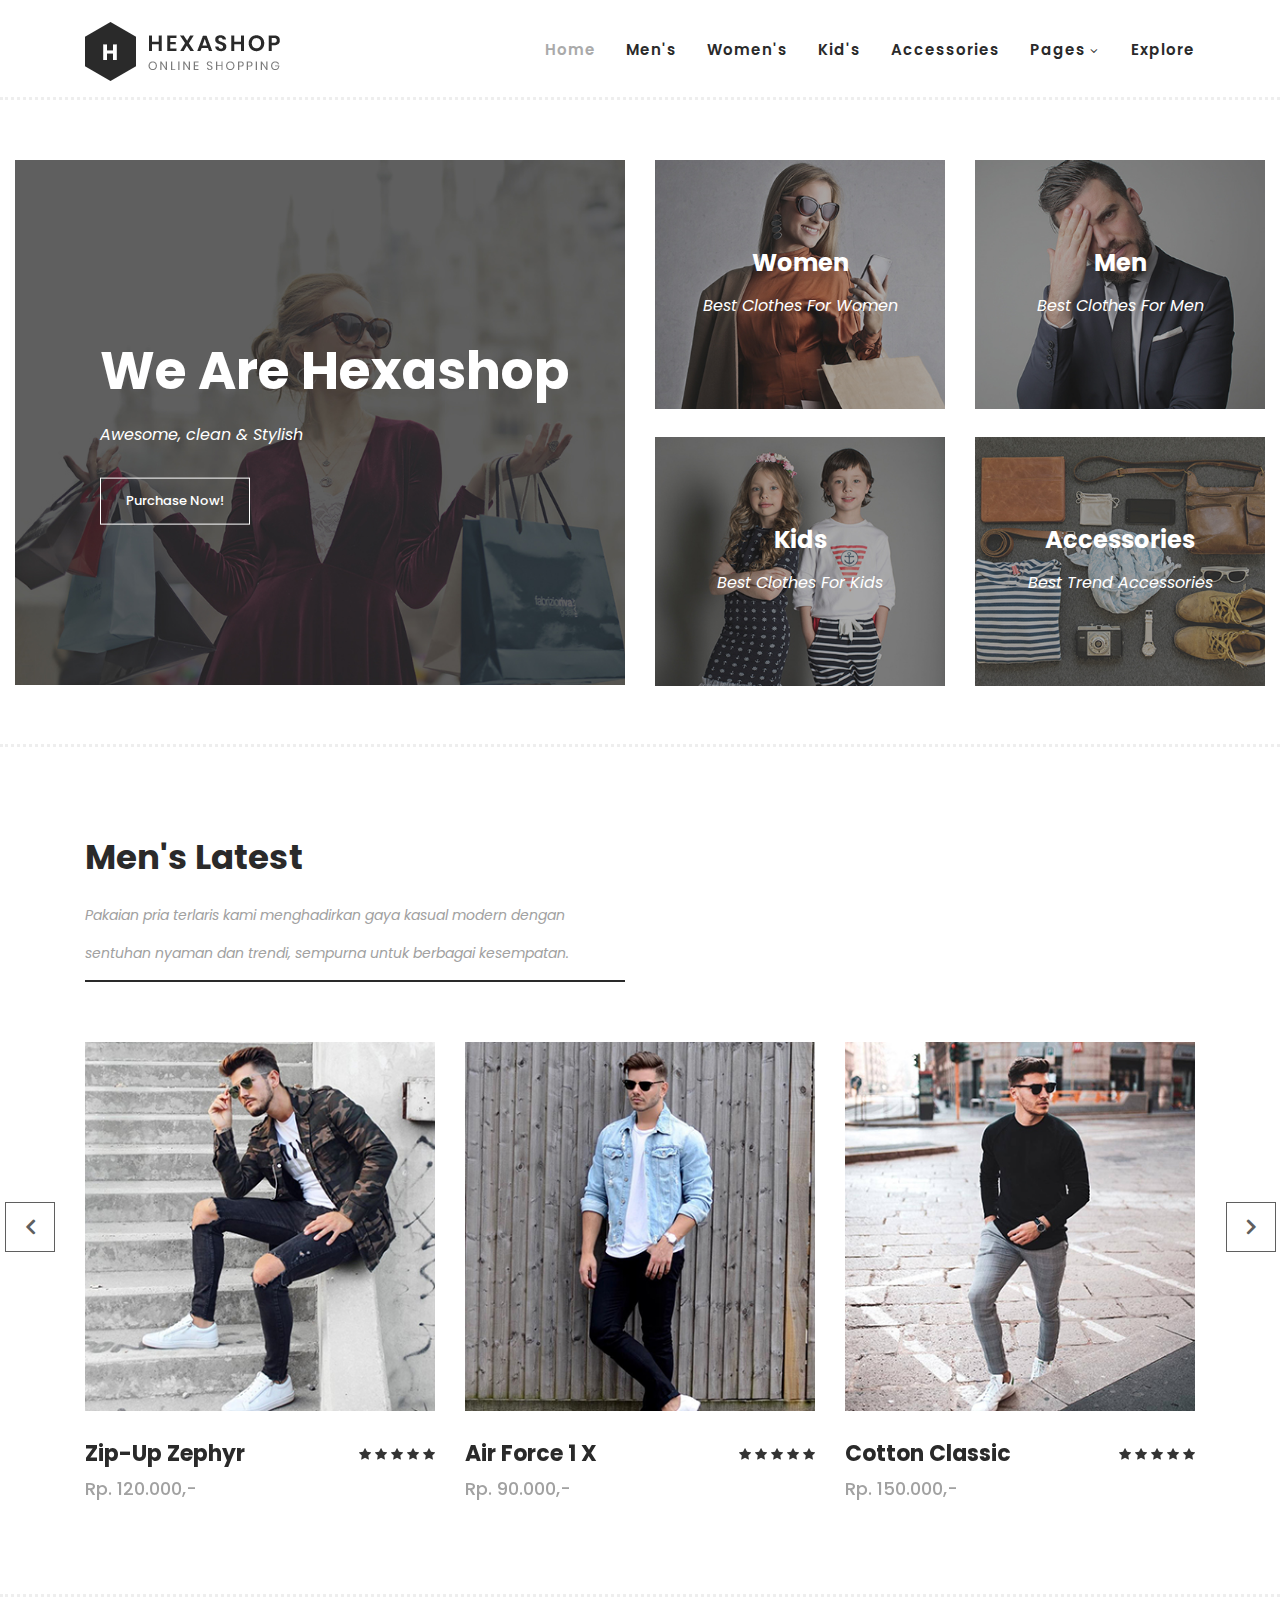
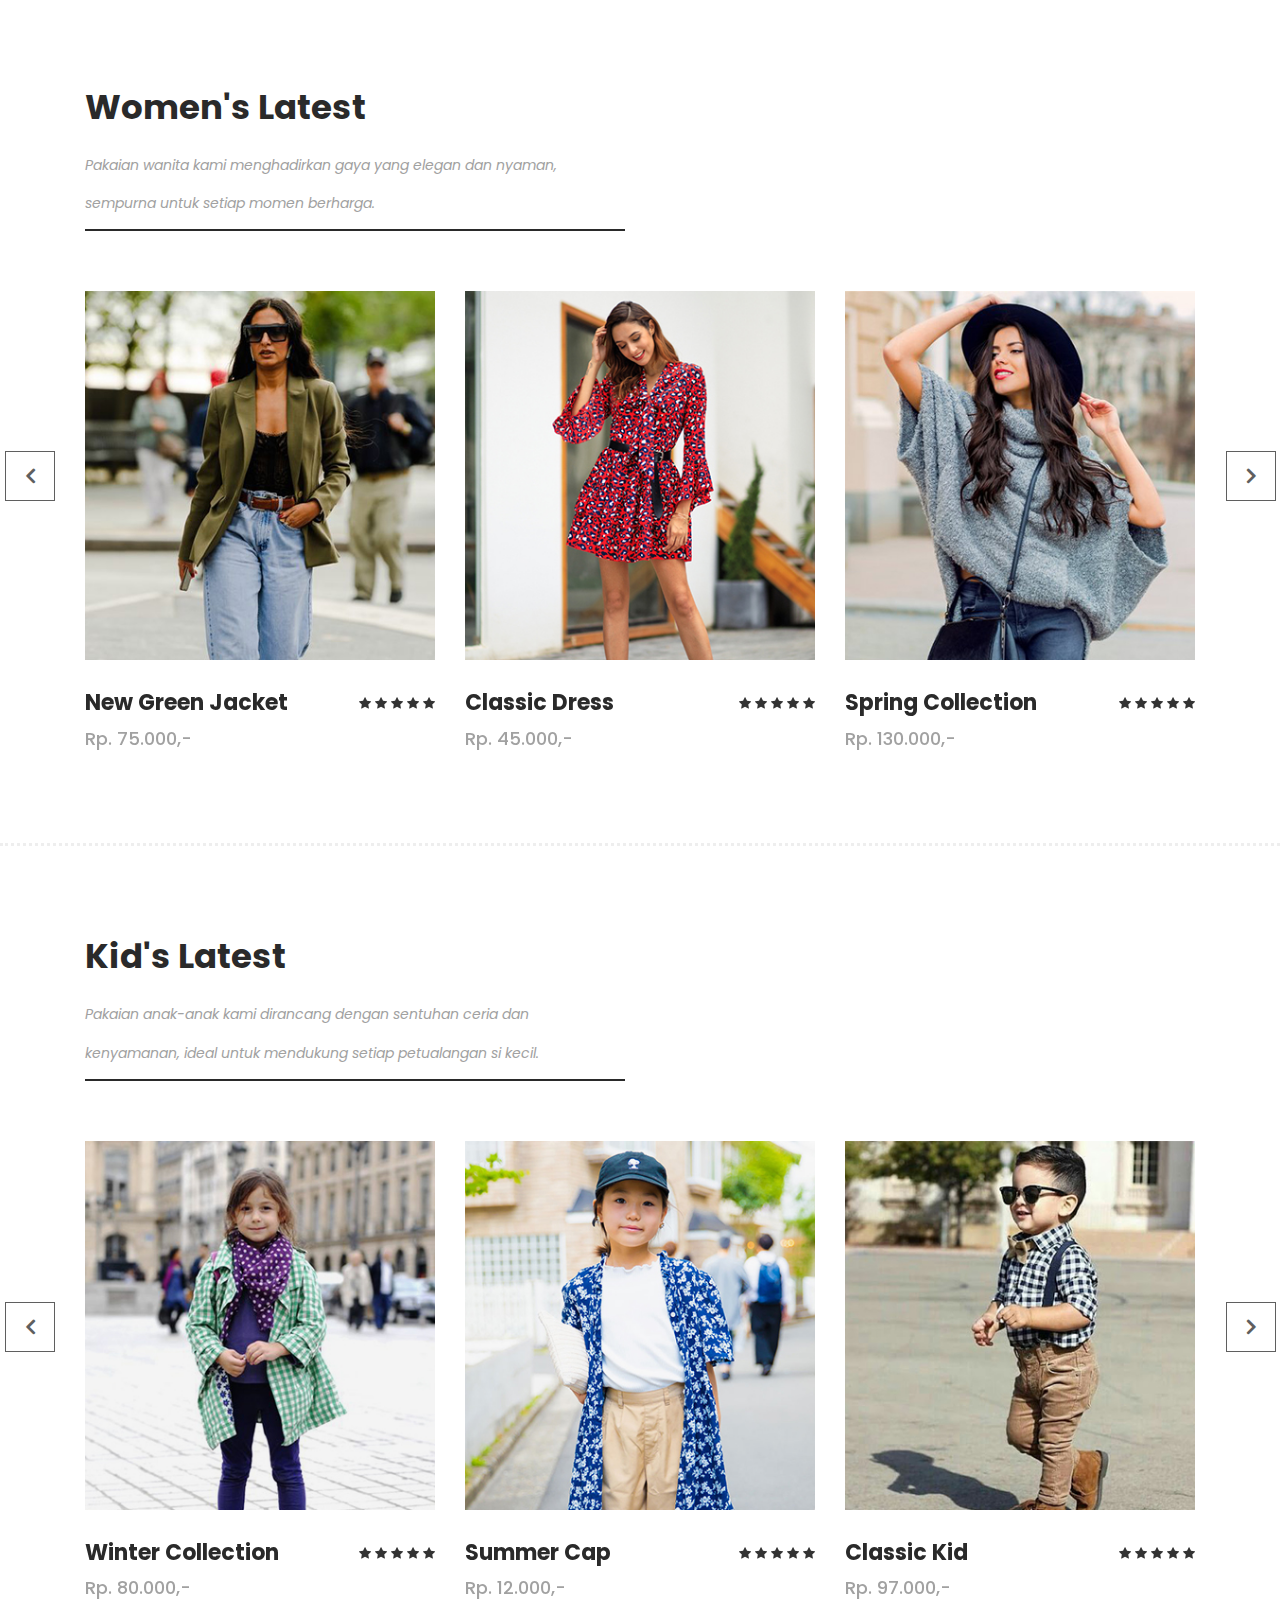
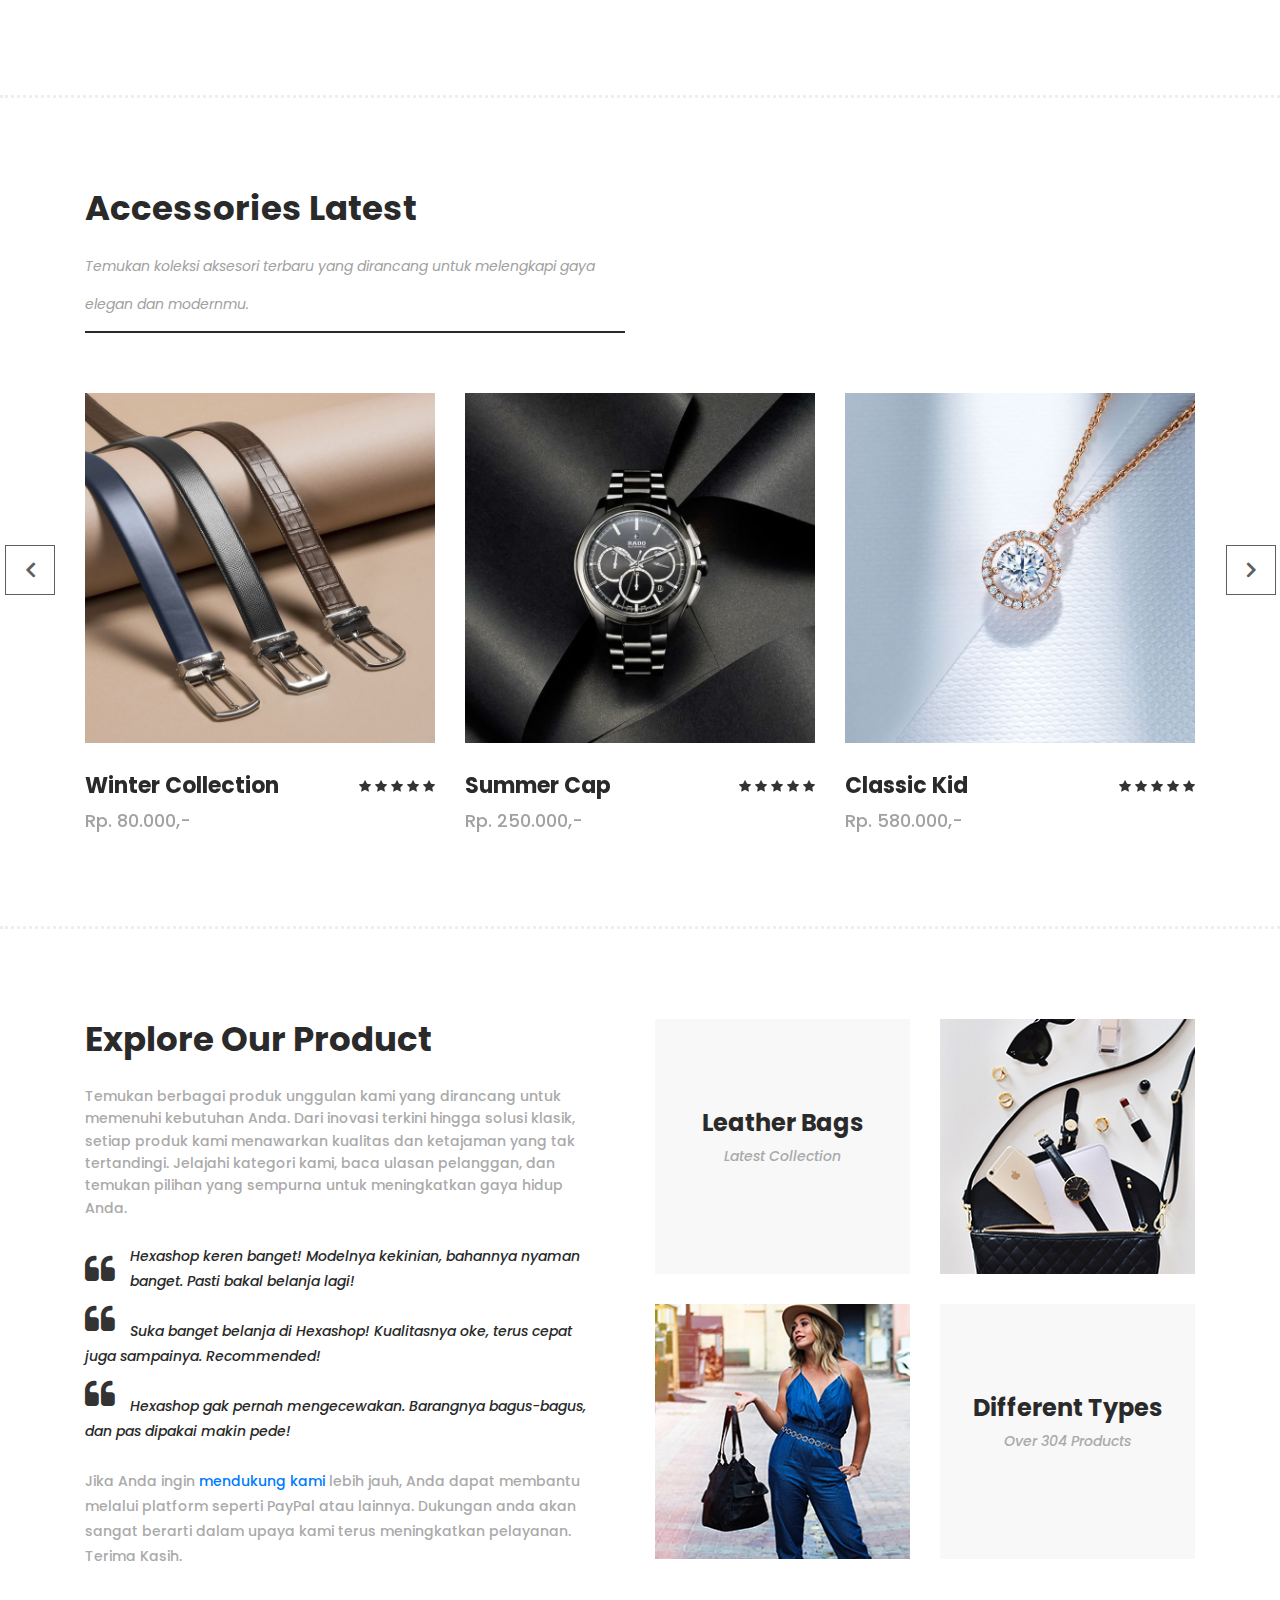
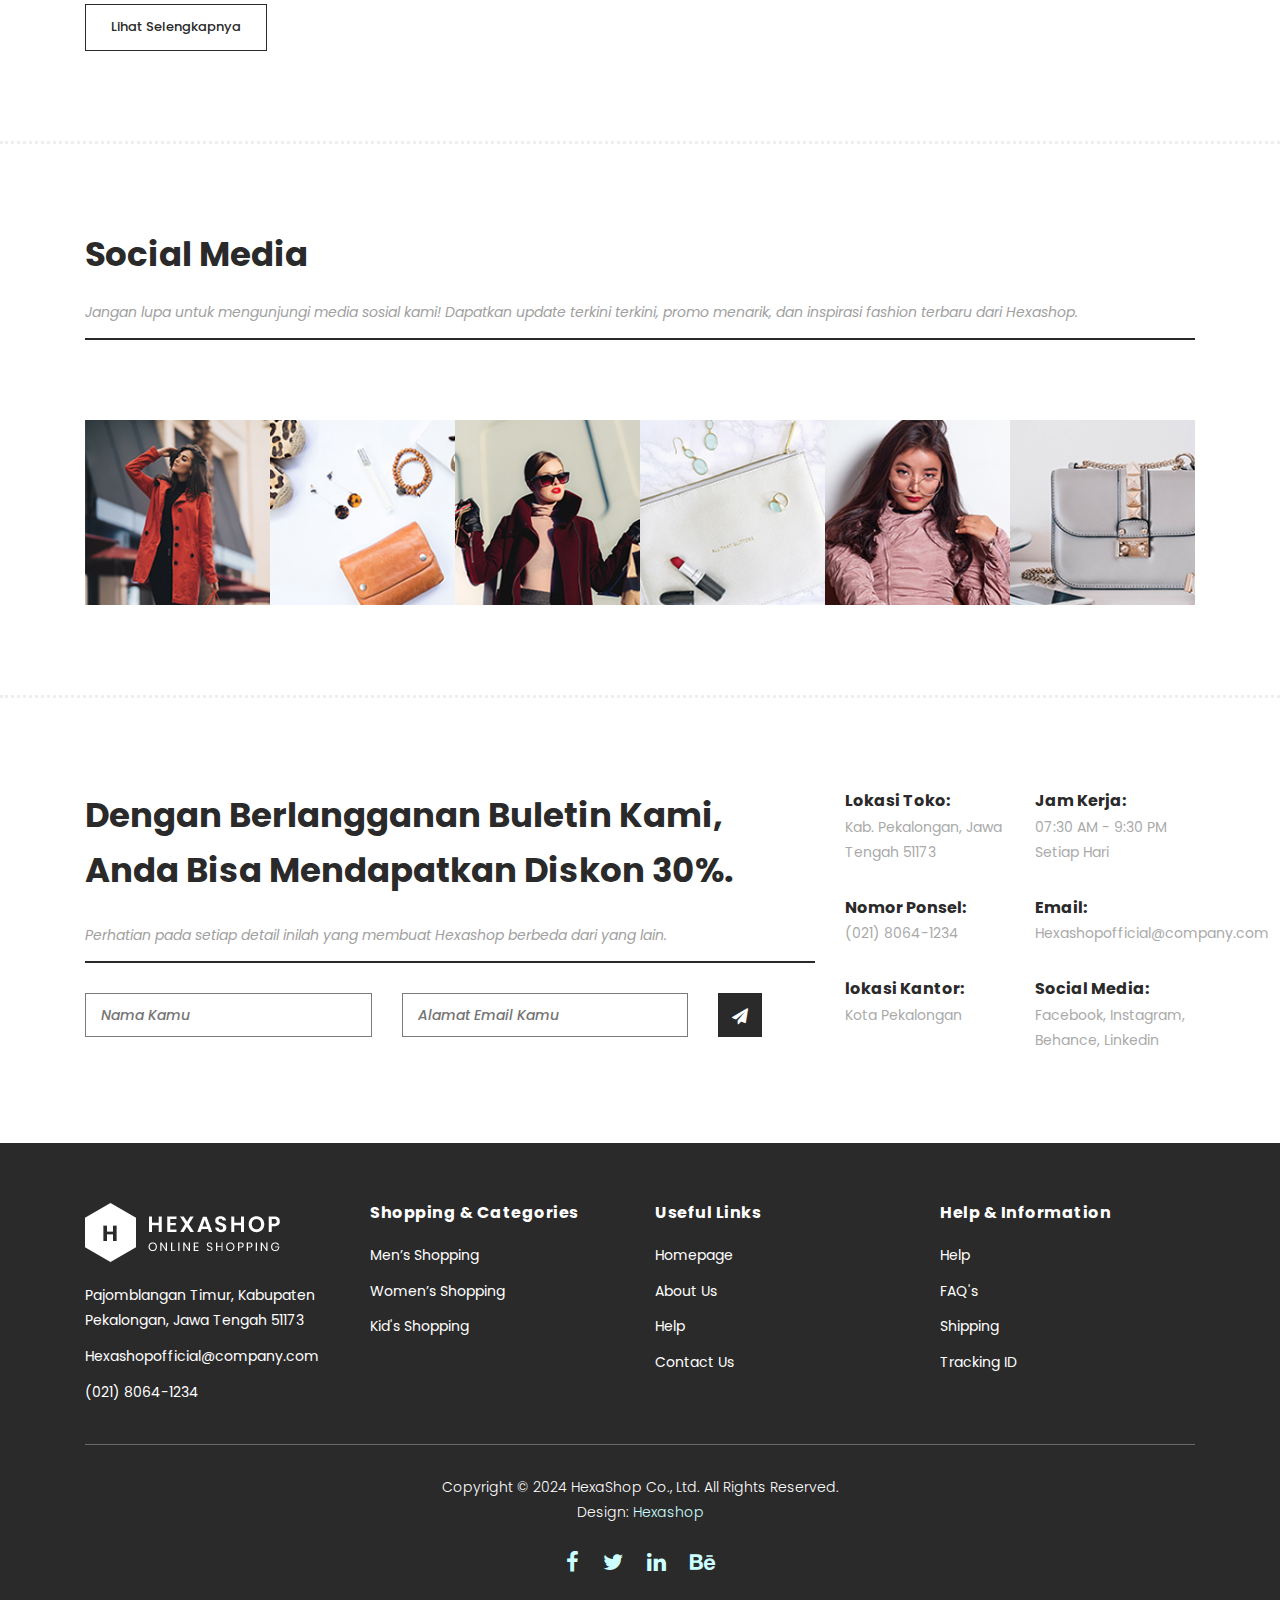
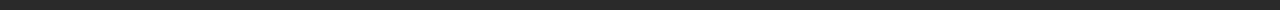
<file: Hexashop/index.html>
<!DOCTYPE html>
<html lang="en">

  <head>

    <meta charset="utf-8">
    <meta name="viewport" content="width=device-width, initial-scale=1, shrink-to-fit=no">
    <meta name="description" content="">
    <meta name="author" content="">
    <link href="https://fonts.googleapis.com/css?family=Poppins:100,200,300,400,500,600,700,800,900&display=swap" rel="stylesheet">

    <title>Hexashop | Product of Clothes and Fashion</title>


    <link rel="stylesheet" type="text/css" href="assets/css/bootstrap.min.css">

    <link rel="stylesheet" type="text/css" href="assets/css/font-awesome.css">

    <link rel="stylesheet" href="assets/css/Hexashop.css">

    <link rel="stylesheet" href="assets/css/owl-carousel.css">

    <link rel="stylesheet" href="assets/css/lightbox.css">
    </head>
    
    <body>
    
    <div id="preloader">
        <div class="jumper">
            <div></div>
            <div></div>
            <div></div>
        </div>
    </div>  
    <header class="header-area header-sticky">
        <div class="container">
            <div class="row">
                <div class="col-12">
                    <nav class="main-nav">
                        <a href="index.html" class="logo">
                            <img src="assets/images/logo.png">
                        </a>
                        <ul class="nav">
                            <li class="scroll-to-section"><a href="#top" class="active">Home</a></li>
                            <li class="scroll-to-section"><a href="#men">Men's</a></li>
                            <li class="scroll-to-section"><a href="#women">Women's</a></li>
                            <li class="scroll-to-section"><a href="#kids">Kid's</a></li>
                            <li class="scroll-to-section"><a href="#accessories">Accessories</a></li>
                            <li class="submenu">
                                <a href="javascript:;">Pages</a>
                                <ul>
                                    <li><a href="about.html">About Us</a></li>
                                    <li><a href="products.html">Products</a></li>
                                    <li><a href="single-product.html">Single Product</a></li>
                                    <li><a href="contact.html">Contact Us</a></li>
                                </ul>
                            </li>
                            <li class="scroll-to-section"><a href="#explore">Explore</a></li>
                        </ul>        
                        <a class='menu-trigger'>
                            <span>Menu</span>
                        </a>
                    </nav>
                </div>
            </div>
        </div>
    </header>
    <div class="main-banner" id="top">
        <div class="container-fluid">
            <div class="row">
                <div class="col-lg-6">
                    <div class="left-content">
                        <div class="thumb">
                            <div class="inner-content">
                                <h4>We Are Hexashop</h4>
                                <span>Awesome, clean &amp; Stylish</span>
                                <div class="main-border-button">
                                    <a href="#">Purchase Now!</a>
                                </div>
                            </div>
                            <img src="assets/images/left-banner-image.jpg" alt="">
                        </div>
                    </div>
                </div>
                <div class="col-lg-6">
                    <div class="right-content">
                        <div class="row">
                            <div class="col-lg-6">
                                <div class="right-first-image">
                                    <div class="thumb">
                                        <div class="inner-content">
                                            <h4>Women</h4>
                                            <span>Best Clothes For Women</span>
                                        </div>
                                        <div class="hover-content">
                                            <div class="inner">
                                                <h4>Women</h4>
                                                <p>Elegan dan nyaman, pakaian wanita kami dirancang untuk memberikan kesan anggun dan penuh percaya diri.</p>
                                                <div class="main-border-button">
                                                    <a href="#women">Lihat Selengkapnya</a>
                                                </div>
                                            </div>
                                        </div>
                                        <img src="assets/images/baner-right-image-01.jpg">
                                    </div>
                                </div>
                            </div>
                            <div class="col-lg-6">
                                <div class="right-first-image">
                                    <div class="thumb">
                                        <div class="inner-content">
                                            <h4>Men</h4>
                                            <span>Best Clothes For Men</span>
                                        </div>
                                        <div class="hover-content">
                                            <div class="inner">
                                                <h4>Men</h4>
                                                <p>Pakaian pria kami menghadirkan kesan maskulin dan stylish, dirancang untuk kenyamanan dan daya tahan tanpa kompromi pada gaya.</p>
                                                <div class="main-border-button">
                                                    <a href="#men">Lihat Selengkapnya</a>
                                                </div>
                                            </div>
                                        </div>
                                        <img src="assets/images/baner-right-image-02.jpg">
                                    </div>
                                </div>
                            </div>
                            <div class="col-lg-6">
                                <div class="right-first-image">
                                    <div class="thumb">
                                        <div class="inner-content">
                                            <h4>Kids</h4>
                                            <span>Best Clothes For Kids</span>
                                        </div>
                                        <div class="hover-content">
                                            <div class="inner">
                                                <h4>Kids</h4>
                                                <p>Berikan kenyamanan dan keceriaan untuk si kecil dengan pakaian anak-anak yang penuh warna dan gaya.</p>
                                                <div class="main-border-button">
                                                    <a href="#kids">Lihat Selengkapnya</a>
                                                </div>
                                            </div>
                                        </div>
                                        <img src="assets/images/baner-right-image-03.jpg">
                                    </div>
                                </div>
                            </div>
                            <div class="col-lg-6">
                                <div class="right-first-image">
                                    <div class="thumb">
                                        <div class="inner-content">
                                            <h4>Accessories</h4>
                                            <span>Best Trend Accessories</span>
                                        </div>
                                        <div class="hover-content">
                                            <div class="inner">
                                                <h4>Accessories</h4>
                                                <p>Aksesoris kami menambah sentuhan akhir yang sempurna untuk setiap penampilan.</p>
                                                <div class="main-border-button">
                                                    <a href="#">Lihat Selengkapnya</a>
                                                </div>
                                            </div>
                                        </div>
                                        <img src="assets/images/baner-right-image-04.jpg">
                                    </div>
                                </div>
                            </div>
                        </div>
                    </div>
                </div>
            </div>
        </div>
    </div>
    <section class="section" id="men">
        <div class="container">
            <div class="row">
                <div class="col-lg-6">
                    <div class="section-heading">
                        <h2>Men's Latest</h2>
                        <span>Pakaian pria terlaris kami menghadirkan gaya kasual modern dengan sentuhan nyaman dan trendi, sempurna untuk berbagai kesempatan.</span>
                    </div>
                </div>
            </div>
        </div>
        <div class="container">
            <div class="row">
                <div class="col-lg-12">
                    <div class="men-item-carousel">
                        <div class="owl-men-item owl-carousel">
                            <div class="item">
                                <div class="thumb">
                                    <div class="hover-content">
                                        <ul>
                                            <li><a href="single-product.html"><i class="fa fa-eye"></i></a></li>
                                            <li><a href="single-product.html"><i class="fa fa-star"></i></a></li>
                                            <li><a href="single-product.html"><i class="fa fa-shopping-cart"></i></a></li>
                                        </ul>
                                    </div>
                                    <img src="assets/images/men-01.jpg" alt="">
                                </div>
                                <div class="down-content">
                                    <h4>Zip-Up Zephyr</h4>
                                    <span>Rp. 120.000,-</span>
                                    <ul class="stars">
                                        <li><i class="fa fa-star"></i></li>
                                        <li><i class="fa fa-star"></i></li>
                                        <li><i class="fa fa-star"></i></li>
                                        <li><i class="fa fa-star"></i></li>
                                        <li><i class="fa fa-star"></i></li>
                                    </ul>
                                </div>
                            </div>
                            <div class="item">
                                <div class="thumb">
                                    <div class="hover-content">
                                        <ul>
                                            <li><a href="single-product.html"><i class="fa fa-eye"></i></a></li>
                                            <li><a href="single-product.html"><i class="fa fa-star"></i></a></li>
                                            <li><a href="single-product.html"><i class="fa fa-shopping-cart"></i></a></li>
                                        </ul>
                                    </div>
                                    <img src="assets/images/men-02.jpg" alt="">
                                </div>
                                <div class="down-content">
                                    <h4>Air Force 1 X</h4>
                                    <span>Rp. 90.000,-</span>
                                    <ul class="stars">
                                        <li><i class="fa fa-star"></i></li>
                                        <li><i class="fa fa-star"></i></li>
                                        <li><i class="fa fa-star"></i></li>
                                        <li><i class="fa fa-star"></i></li>
                                        <li><i class="fa fa-star"></i></li>
                                    </ul>
                                </div>
                            </div>
                            <div class="item">
                                <div class="thumb">
                                    <div class="hover-content">
                                        <ul>
                                            <li><a href="single-product.html"><i class="fa fa-eye"></i></a></li>
                                            <li><a href="single-product.html"><i class="fa fa-star"></i></a></li>
                                            <li><a href="single-product.html"><i class="fa fa-shopping-cart"></i></a></li>
                                        </ul>
                                    </div>
                                    <img src="assets/images/men-03.jpg" alt="">
                                </div>
                                <div class="down-content">
                                    <h4>Cotton Classic</h4>
                                    <span>Rp. 150.000,-</span>
                                    <ul class="stars">
                                        <li><i class="fa fa-star"></i></li>
                                        <li><i class="fa fa-star"></i></li>
                                        <li><i class="fa fa-star"></i></li>
                                        <li><i class="fa fa-star"></i></li>
                                        <li><i class="fa fa-star"></i></li>
                                    </ul>
                                </div>
                            </div>
                            <div class="item">
                                <div class="thumb">
                                    <div class="hover-content">
                                        <ul>
                                            <li><a href="single-product.html"><i class="fa fa-eye"></i></a></li>
                                            <li><a href="single-product.html"><i class="fa fa-star"></i></a></li>
                                            <li><a href="single-product.html"><i class="fa fa-shopping-cart"></i></a></li>
                                        </ul>
                                    </div>
                                    <img src="assets/images/men-04.jpg" alt="">
                                </div>
                                <div class="down-content">
                                    <h4>Long Coat</h4>
                                    <span>Rp. 120.000,-</span>
                                    <ul class="stars">
                                        <li><i class="fa fa-star"></i></li>
                                        <li><i class="fa fa-star"></i></li>
                                        <li><i class="fa fa-star"></i></li>
                                        <li><i class="fa fa-star"></i></li>
                                        <li><i class="fa fa-star"></i></li>
                                    </ul>
                                </div>
                            </div>
                        </div>
                    </div>
                </div>
            </div>
        </div>
    </section>
    <section class="section" id="women">
        <div class="container">
            <div class="row">
                <div class="col-lg-6">
                    <div class="section-heading">
                        <h2>Women's Latest</h2>
                        <span>Pakaian wanita kami menghadirkan gaya yang elegan dan nyaman, sempurna untuk setiap momen berharga.</span>
                    </div>
                </div>
            </div>
        </div>
        <div class="container">
            <div class="row">
                <div class="col-lg-12">
                    <div class="women-item-carousel">
                        <div class="owl-women-item owl-carousel">
                            <div class="item">
                                <div class="thumb">
                                    <div class="hover-content">
                                        <ul>
                                            <li><a href="single-product.html"><i class="fa fa-eye"></i></a></li>
                                            <li><a href="single-product.html"><i class="fa fa-star"></i></a></li>
                                            <li><a href="single-product.html"><i class="fa fa-shopping-cart"></i></a></li>
                                        </ul>
                                    </div>
                                    <img src="assets/images/women-01.jpg" alt="">
                                </div>
                                <div class="down-content">
                                    <h4>New Green Jacket</h4>
                                    <span>Rp. 75.000,-</span>
                                    <ul class="stars">
                                        <li><i class="fa fa-star"></i></li>
                                        <li><i class="fa fa-star"></i></li>
                                        <li><i class="fa fa-star"></i></li>
                                        <li><i class="fa fa-star"></i></li>
                                        <li><i class="fa fa-star"></i></li>
                                    </ul>
                                </div>
                            </div>
                            <div class="item">
                                <div class="thumb">
                                    <div class="hover-content">
                                        <ul>
                                            <li><a href="single-product.html"><i class="fa fa-eye"></i></a></li>
                                            <li><a href="single-product.html"><i class="fa fa-star"></i></a></li>
                                            <li><a href="single-product.html"><i class="fa fa-shopping-cart"></i></a></li>
                                        </ul>
                                    </div>
                                    <img src="assets/images/women-02.jpg" alt="">
                                </div>
                                <div class="down-content">
                                    <h4>Classic Dress</h4>
                                    <span>Rp. 45.000,-</span>
                                    <ul class="stars">
                                        <li><i class="fa fa-star"></i></li>
                                        <li><i class="fa fa-star"></i></li>
                                        <li><i class="fa fa-star"></i></li>
                                        <li><i class="fa fa-star"></i></li>
                                        <li><i class="fa fa-star"></i></li>
                                    </ul>
                                </div>
                            </div>
                            <div class="item">
                                <div class="thumb">
                                    <div class="hover-content">
                                        <ul>
                                            <li><a href="single-product.html"><i class="fa fa-eye"></i></a></li>
                                            <li><a href="single-product.html"><i class="fa fa-star"></i></a></li>
                                            <li><a href="single-product.html"><i class="fa fa-shopping-cart"></i></a></li>
                                        </ul>
                                    </div>
                                    <img src="assets/images/women-03.jpg" alt="">
                                </div>
                                <div class="down-content">
                                    <h4>Spring Collection</h4>
                                    <span>Rp. 130.000,-</span>
                                    <ul class="stars">
                                        <li><i class="fa fa-star"></i></li>
                                        <li><i class="fa fa-star"></i></li>
                                        <li><i class="fa fa-star"></i></li>
                                        <li><i class="fa fa-star"></i></li>
                                        <li><i class="fa fa-star"></i></li>
                                    </ul>
                                </div>
                            </div>
                            <div class="item">
                                <div class="thumb">
                                    <div class="hover-content">
                                        <ul>
                                            <li><a href="single-product.html"><i class="fa fa-eye"></i></a></li>
                                            <li><a href="single-product.html"><i class="fa fa-star"></i></a></li>
                                            <li><a href="single-product.html"><i class="fa fa-shopping-cart"></i></a></li>
                                        </ul>
                                    </div>
                                    <img src="assets/images/women-04.jpg" alt="">
                                </div>
                                <div class="down-content">
                                    <h4>Velvet Noir</h4>
                                    <span>Rp. 158.000,-</span>
                                    <ul class="stars">
                                        <li><i class="fa fa-star"></i></li>
                                        <li><i class="fa fa-star"></i></li>
                                        <li><i class="fa fa-star"></i></li>
                                        <li><i class="fa fa-star"></i></li>
                                        <li><i class="fa fa-star"></i></li>
                                    </ul>
                                </div>
                            </div>
                        </div>
                    </div>
                </div>
            </div>
        </div>
    </section>
    <section class="section" id="kids">
        <div class="container">
            <div class="row">
                <div class="col-lg-6">
                    <div class="section-heading">
                        <h2>Kid's Latest</h2>
                        <span>Pakaian anak-anak kami dirancang dengan sentuhan ceria dan kenyamanan, ideal untuk mendukung setiap petualangan si kecil.</span>
                    </div>
                </div>
            </div>
        </div>
        <div class="container">
            <div class="row">
                <div class="col-lg-12">
                    <div class="kid-item-carousel">
                        <div class="owl-kid-item owl-carousel">
                            <div class="item">
                                <div class="thumb">
                                    <div class="hover-content">
                                        <ul>
                                            <li><a href="single-product.html"><i class="fa fa-eye"></i></a></li>
                                            <li><a href="single-product.html"><i class="fa fa-star"></i></a></li>
                                            <li><a href="single-product.html"><i class="fa fa-shopping-cart"></i></a></li>
                                        </ul>
                                    </div>
                                    <img src="assets/images/kid-01.jpg" alt="">
                                </div>
                                <div class="down-content">
                                    <h4>Winter Collection</h4>
                                    <span>Rp. 80.000,-</span>
                                    <ul class="stars">
                                        <li><i class="fa fa-star"></i></li>
                                        <li><i class="fa fa-star"></i></li>
                                        <li><i class="fa fa-star"></i></li>
                                        <li><i class="fa fa-star"></i></li>
                                        <li><i class="fa fa-star"></i></li>
                                    </ul>
                                </div>
                            </div>
                            <div class="item">
                                <div class="thumb">
                                    <div class="hover-content">
                                        <ul>
                                            <li><a href="single-product.html"><i class="fa fa-eye"></i></a></li>
                                            <li><a href="single-product.html"><i class="fa fa-star"></i></a></li>
                                            <li><a href="single-product.html"><i class="fa fa-shopping-cart"></i></a></li>
                                        </ul>
                                    </div>
                                    <img src="assets/images/kid-02.jpg" alt="">
                                </div>
                                <div class="down-content">
                                    <h4>Summer Cap</h4>
                                    <span>Rp. 12.000,-</span>
                                    <ul class="stars">
                                        <li><i class="fa fa-star"></i></li>
                                        <li><i class="fa fa-star"></i></li>
                                        <li><i class="fa fa-star"></i></li>
                                        <li><i class="fa fa-star"></i></li>
                                        <li><i class="fa fa-star"></i></li>
                                    </ul>
                                </div>
                            </div>
                            <div class="item">
                                <div class="thumb">
                                    <div class="hover-content">
                                        <ul>
                                            <li><a href="single-product.html"><i class="fa fa-eye"></i></a></li>
                                            <li><a href="single-product.html"><i class="fa fa-star"></i></a></li>
                                            <li><a href="single-product.html"><i class="fa fa-shopping-cart"></i></a></li>
                                        </ul>
                                    </div>
                                    <img src="assets/images/kid-03.jpg" alt="">
                                </div>
                                <div class="down-content">
                                    <h4>Classic Kid</h4>
                                    <span>Rp. 97.000,-</span>
                                    <ul class="stars">
                                        <li><i class="fa fa-star"></i></li>
                                        <li><i class="fa fa-star"></i></li>
                                        <li><i class="fa fa-star"></i></li>
                                        <li><i class="fa fa-star"></i></li>
                                        <li><i class="fa fa-star"></i></li>
                                    </ul>
                                </div>
                            </div>
                            <div class="item">
                                <div class="thumb">
                                    <div class="hover-content">
                                        <ul>
                                            <li><a href="single-product.html"><i class="fa fa-eye"></i></a></li>
                                            <li><a href="single-product.html"><i class="fa fa-star"></i></a></li>
                                            <li><a href="single-product.html"><i class="fa fa-shopping-cart"></i></a></li>
                                        </ul>
                                    </div>
                                    <img src="assets/images/kid-04.jpg" alt="">
                                </div>
                                <div class="down-content">
                                    <h4>Modern Fashion</h4>
                                    <span>Rp. 120.000,-</span>
                                    <ul class="stars">
                                        <li><i class="fa fa-star"></i></li>
                                        <li><i class="fa fa-star"></i></li>
                                        <li><i class="fa fa-star"></i></li>
                                        <li><i class="fa fa-star"></i></li>
                                        <li><i class="fa fa-star"></i></li>
                                    </ul>
                                </div>
                            </div>
                        </div>
                    </div>
                </div>
            </div>
        </div>
    </section>
    <section class="section" id="accessories">
        <div class="container">
            <div class="row">
                <div class="col-lg-6">
                    <div class="section-heading">
                        <h2>Accessories Latest</h2>
                        <span>Temukan koleksi aksesori terbaru yang dirancang untuk melengkapi gaya elegan dan modernmu.</span>
                    </div>
                </div>
            </div>
        </div>
        <div class="container">
            <div class="row">
                <div class="col-lg-12">
                    <div class="kid-item-carousel">
                        <div class="owl-kid-item owl-carousel">
                            <div class="item">
                                <div class="thumb">
                                    <div class="hover-content">
                                        <ul>
                                            <li><a href="single-product.html"><i class="fa fa-eye"></i></a></li>
                                            <li><a href="single-product.html"><i class="fa fa-star"></i></a></li>
                                            <li><a href="single-product.html"><i class="fa fa-shopping-cart"></i></a></li>
                                        </ul>
                                    </div>
                                    <img src="assets/images/Accessories-01.jpg" alt="">
                                </div>
                                <div class="down-content">
                                    <h4>Winter Collection</h4>
                                    <span>Rp. 80.000,-</span>
                                    <ul class="stars">
                                        <li><i class="fa fa-star"></i></li>
                                        <li><i class="fa fa-star"></i></li>
                                        <li><i class="fa fa-star"></i></li>
                                        <li><i class="fa fa-star"></i></li>
                                        <li><i class="fa fa-star"></i></li>
                                    </ul>
                                </div>
                            </div>
                            <div class="item">
                                <div class="thumb">
                                    <div class="hover-content">
                                        <ul>
                                            <li><a href="single-product.html"><i class="fa fa-eye"></i></a></li>
                                            <li><a href="single-product.html"><i class="fa fa-star"></i></a></li>
                                            <li><a href="single-product.html"><i class="fa fa-shopping-cart"></i></a></li>
                                        </ul>
                                    </div>
                                    <img src="assets/images/Accessories_02.jpg" alt="">
                                </div>
                                <div class="down-content">
                                    <h4>Summer Cap</h4>
                                    <span>Rp. 250.000,-</span>
                                    <ul class="stars">
                                        <li><i class="fa fa-star"></i></li>
                                        <li><i class="fa fa-star"></i></li>
                                        <li><i class="fa fa-star"></i></li>
                                        <li><i class="fa fa-star"></i></li>
                                        <li><i class="fa fa-star"></i></li>
                                    </ul>
                                </div>
                            </div>
                            <div class="item">
                                <div class="thumb">
                                    <div class="hover-content">
                                        <ul>
                                            <li><a href="single-product.html"><i class="fa fa-eye"></i></a></li>
                                            <li><a href="single-product.html"><i class="fa fa-star"></i></a></li>
                                            <li><a href="single-product.html"><i class="fa fa-shopping-cart"></i></a></li>
                                        </ul>
                                    </div>
                                    <img src="assets/images/Accessories_03.jpg" alt="">
                                </div>
                                <div class="down-content">
                                    <h4>Classic Kid</h4>
                                    <span>Rp. 580.000,-</span>
                                    <ul class="stars">
                                        <li><i class="fa fa-star"></i></li>
                                        <li><i class="fa fa-star"></i></li>
                                        <li><i class="fa fa-star"></i></li>
                                        <li><i class="fa fa-star"></i></li>
                                        <li><i class="fa fa-star"></i></li>
                                    </ul>
                                </div>
                            </div>
                            <div class="item">
                                <div class="thumb">
                                    <div class="hover-content">
                                        <ul>
                                            <li><a href="single-product.html"><i class="fa fa-eye"></i></a></li>
                                            <li><a href="single-product.html"><i class="fa fa-star"></i></a></li>
                                            <li><a href="single-product.html"><i class="fa fa-shopping-cart"></i></a></li>
                                        </ul>
                                    </div>
                                    <img src="assets/images/Accessories_04.jpg" alt="">
                                </div>
                                <div class="down-content">
                                    <h4>Modern Fashion</h4>
                                    <span>Rp. 27.000,-</span>
                                    <ul class="stars">
                                        <li><i class="fa fa-star"></i></li>
                                        <li><i class="fa fa-star"></i></li>
                                        <li><i class="fa fa-star"></i></li>
                                        <li><i class="fa fa-star"></i></li>
                                        <li><i class="fa fa-star"></i></li>
                                    </ul>
                                </div>
                            </div>
                        </div>
                    </div>
                </div>
            </div>
        </div>
    </section>
    <section class="section" id="explore">
        <div class="container">
            <div class="row">
                <div class="col-lg-6">
                    <div class="left-content">
                        <h2>Explore Our Product</h2>
                        <span>Temukan berbagai produk unggulan kami yang dirancang untuk memenuhi kebutuhan Anda. Dari inovasi terkini hingga solusi klasik, setiap produk kami menawarkan kualitas dan ketajaman yang tak tertandingi. Jelajahi kategori kami, baca ulasan pelanggan, dan temukan pilihan yang sempurna untuk meningkatkan gaya hidup Anda. </span>
                        <div class="quote">
                            <i class="fa fa-quote-left"></i><p>Hexashop keren banget! Modelnya kekinian, bahannya nyaman banget. Pasti bakal belanja lagi!</p>
                            <i class="fa fa-quote-left"></i><p>Suka banget belanja di Hexashop! Kualitasnya oke, terus cepat juga sampainya. Recommended!</p>
                            <i class="fa fa-quote-left"></i><p>Hexashop gak pernah mengecewakan. Barangnya bagus-bagus, dan pas dipakai makin pede!</p>
                        </div>
                        <p>Jika Anda ingin <a rel="nofollow" href="#" target="_blank">mendukung kami</a> lebih jauh, Anda dapat membantu melalui platform seperti PayPal atau lainnya. Dukungan anda akan sangat berarti dalam upaya kami terus meningkatkan pelayanan. Terima Kasih.</p>
                        <div class="main-border-button">
                            <a href="products.html">Lihat Selengkapnya</a>
                        </div>
                    </div>
                </div>
                <div class="col-lg-6">
                    <div class="right-content">
                        <div class="row">
                            <div class="col-lg-6">
                                <div class="leather">
                                    <h4>Leather Bags</h4>
                                    <span>Latest Collection</span>
                                </div>
                            </div>
                            <div class="col-lg-6">
                                <div class="first-image">
                                    <img src="assets/images/explore-image-01.jpg" alt="">
                                </div>
                            </div>
                            <div class="col-lg-6">
                                <div class="second-image">
                                    <img src="assets/images/explore-image-02.jpg" alt="">
                                </div>
                            </div>
                            <div class="col-lg-6">
                                <div class="types">
                                    <h4>Different Types</h4>
                                    <span>Over 304 Products</span>
                                </div>
                            </div>
                        </div>
                    </div>
                </div>
            </div>
        </div>
    </section>
    <section class="section" id="social">
        <div class="container">
            <div class="row">
                <div class="col-lg-12">
                    <div class="section-heading">
                        <h2>Social Media</h2>
                        <span>Jangan lupa untuk mengunjungi media sosial kami! Dapatkan update terkini terkini, promo menarik, dan inspirasi fashion terbaru dari Hexashop.</span>
                    </div>
                </div>
            </div>
        </div>
        <div class="container">
            <div class="row images">
                <div class="col-2">
                    <div class="thumb">
                        <div class="icon">
                            <a href="https://www.instagram.com/munirfahmi2/profilecard/?igsh=dWNyc2hkams4ejRy" target="_blank">
                                <h6>Fashion</h6>
                                <i class="fa fa-instagram"></i>
                            </a>
                        </div>
                        <img src="assets/images/instagram-01.jpg" alt="">
                    </div>
                </div>
                <div class="col-2">
                    <div class="thumb">
                        <div class="icon">
                            <a href="https://www.instagram.com/munirfahmi2/profilecard/?igsh=dWNyc2hkams4ejRy" target="_blank">
                                <h6>New</h6>
                                <i class="fa fa-instagram"></i>
                            </a>
                        </div>
                        <img src="assets/images/instagram-02.jpg" alt="">
                    </div>
                </div>
                <div class="col-2">
                    <div class="thumb">
                        <div class="icon">
                            <a href="https://www.instagram.com/munirfahmi2/profilecard/?igsh=dWNyc2hkams4ejRy" target="_blank">
                                <h6>Brand</h6>
                                <i class="fa fa-instagram"></i>
                            </a>
                        </div>
                        <img src="assets/images/instagram-03.jpg" alt="">
                    </div>
                </div>
                <div class="col-2">
                    <div class="thumb">
                        <div class="icon">
                            <a href="https://www.instagram.com/munirfahmi2/profilecard/?igsh=dWNyc2hkams4ejRy" target="_blank">
                                <h6>Makeup</h6>
                                <i class="fa fa-instagram"></i>
                            </a>
                        </div>
                        <img src="assets/images/instagram-04.jpg" alt="">
                    </div>
                </div>
                <div class="col-2">
                    <div class="thumb">
                        <div class="icon">
                            <a href="https://www.instagram.com/munirfahmi2/profilecard/?igsh=dWNyc2hkams4ejRy" target="_blank">
                                <h6>Leather</h6>
                                <i class="fa fa-instagram"></i>
                            </a>
                        </div>
                        <img src="assets/images/instagram-05.jpg" alt="">
                    </div>
                </div>
                <div class="col-2">
                    <div class="thumb">
                        <div class="icon">
                            <a href="https://www.instagram.com/munirfahmi2/profilecard/?igsh=dWNyc2hkams4ejRy" target="_blank">
                                <h6>Bag</h6>
                                <i class="fa fa-instagram"></i>
                            </a>
                        </div>
                        <img src="assets/images/instagram-06.jpg" alt="">
                    </div>
                </div>
            </div>
        </div>
    </section>
    <div class="subscribe">
        <div class="container">
            <div class="row">
                <div class="col-lg-8">
                    <div class="section-heading">
                        <h2>Dengan Berlangganan Buletin Kami, Anda Bisa Mendapatkan Diskon 30%.</h2>
                        <span>Perhatian pada setiap detail inilah yang membuat Hexashop berbeda dari yang lain.</span>
                    </div>
                    <form id="subscribe" action="" method="get">
                        <div class="row">
                          <div class="col-lg-5">
                            <fieldset>
                              <input name="name" type="text" id="name" placeholder="Nama Kamu" required="">
                            </fieldset>
                          </div>
                          <div class="col-lg-5">
                            <fieldset>
                              <input name="email" type="text" id="email" pattern="[^ @]*@[^ @]*" placeholder="Alamat Email Kamu" required="">
                            </fieldset>
                          </div>
                          <div class="col-lg-2">
                            <fieldset>
                              <button type="submit" id="form-submit" class="main-dark-button"><i class="fa fa-paper-plane"></i></button>
                            </fieldset>
                          </div>
                        </div>
                    </form>
                </div>
                <div class="col-lg-4">
                    <div class="row">
                        <div class="col-6">
                            <ul>
                                <li>Lokasi Toko:<br><span>Kab. Pekalongan, Jawa Tengah 51173</span></li>
                                <li>Nomor Ponsel:<br><span>(021) 8064-1234</span></li>
                                <li>lokasi Kantor:<br><span>Kota Pekalongan</span></li>
                            </ul>
                        </div>
                        <div class="col-6">
                            <ul>
                                <li>Jam Kerja:<br><span>07:30 AM - 9:30 PM Setiap Hari </span></li>
                                <li>Email:<br><span>Hexashopofficial@company.com</span></li>
                                <li>Social Media:<br><span><a href="#">Facebook</a>, <a href="#">Instagram</a>, <a href="#">Behance</a>, <a href="#">Linkedin</a></span></li>
                            </ul>
                        </div>
                    </div>
                </div>
            </div>
        </div>
    </div>
    <footer>
        <div class="container">
            <div class="row">
                <div class="col-lg-3">
                    <div class="first-item">
                        <div class="logo">
                            <img src="assets/images/white-logo.png" alt="hexashop ecommerce templatemo">
                        </div>
                        <ul>
                            <li><a href="#">Pajomblangan Timur, Kabupaten Pekalongan, Jawa Tengah 51173</a></li>
                            <li><a href="#">Hexashopofficial@company.com</a></li>
                            <li><a href="#">(021) 8064-1234</a></li>
                        </ul>
                    </div>
                </div>
                <div class="col-lg-3">
                    <h4>Shopping &amp; Categories</h4>
                    <ul>
                        <li class="scroll-to-section"><a href="#men">Men’s Shopping</a></li>
                        <li class="scroll-to-section"><a href="#women">Women’s Shopping</a></li>
                        <li class="scroll-to-section"><a href="#kids">Kid's Shopping</a></li>
                    </ul>
                </div>
                <div class="col-lg-3">
                    <h4>Useful Links</h4>
                    <ul>
                        <li><a href="index.html">Homepage</a></li>
                        <li><a href="about.html">About Us</a></li>
                        <li><a href="#">Help</a></li>
                        <li><a href="contact.html">Contact Us</a></li>
                    </ul>
                </div>
                <div class="col-lg-3">
                    <h4>Help &amp; Information</h4>
                    <ul>
                        <li><a href="#">Help</a></li>
                        <li><a href="#">FAQ's</a></li>
                        <li><a href="#">Shipping</a></li>
                        <li><a href="#">Tracking ID</a></li>
                    </ul>
                </div>
                <div class="col-lg-12">
                    <div class="under-footer">
                        <p>Copyright © 2024 HexaShop Co., Ltd. All Rights Reserved. 
                        
                        <br>Design: <a href="#" target="_parent" title="Hexashop">Hexashop</a></p>
                        <ul>
                            <li><a href="https://www.facebook.com/share/5EEQqZS8vmxsLQhJ/"><i class="fa fa-facebook" target="_blank"></i></a></li>
                            <li><a href="https://x.com/Alok270905?t=dy3EdYCnz8l_1lcdOph1sg&s=09" target="_blank"><i class="fa fa-twitter"></i></a></li>
                            <li><a href="https://www.linkedin.com/in/amv-fahmi-03454a2a8?utm_source=share&utm_campaign=share_via&utm_content=profile&utm_medium=android_app" target="_blank"><i class="fa fa-linkedin"></i></a></li>
                            <li><a href="#"><i class="fa fa-behance"></i></a></li>
                        </ul>
                    </div>
                </div>
            </div>
        </div>
    </footer>
    

    <script src="assets/js/jquery-2.1.0.min.js"></script>

    <script src="assets/js/popper.js"></script>
    <script src="assets/js/bootstrap.min.js"></script>

    <script src="assets/js/owl-carousel.js"></script>
    <script src="assets/js/accordions.js"></script>
    <script src="assets/js/datepicker.js"></script>
    <script src="assets/js/scrollreveal.min.js"></script>
    <script src="assets/js/waypoints.min.js"></script>
    <script src="assets/js/jquery.counterup.min.js"></script>
    <script src="assets/js/imgfix.min.js"></script> 
    <script src="assets/js/slick.js"></script> 
    <script src="assets/js/lightbox.js"></script> 
    <script src="assets/js/isotope.js"></script> 
    
    <script src="assets/js/custom.js"></script>

    <script>

        $(function() {
            var selectedClass = "";
            $("p").click(function(){
            selectedClass = $(this).attr("data-rel");
            $("#portfolio").fadeTo(50, 0.1);
                $("#portfolio div").not("."+selectedClass).fadeOut();
            setTimeout(function() {
              $("."+selectedClass).fadeIn();
              $("#portfolio").fadeTo(50, 1);
            }, 500);
                
            });
        });

    </script>

  </body>
</html>
</file>
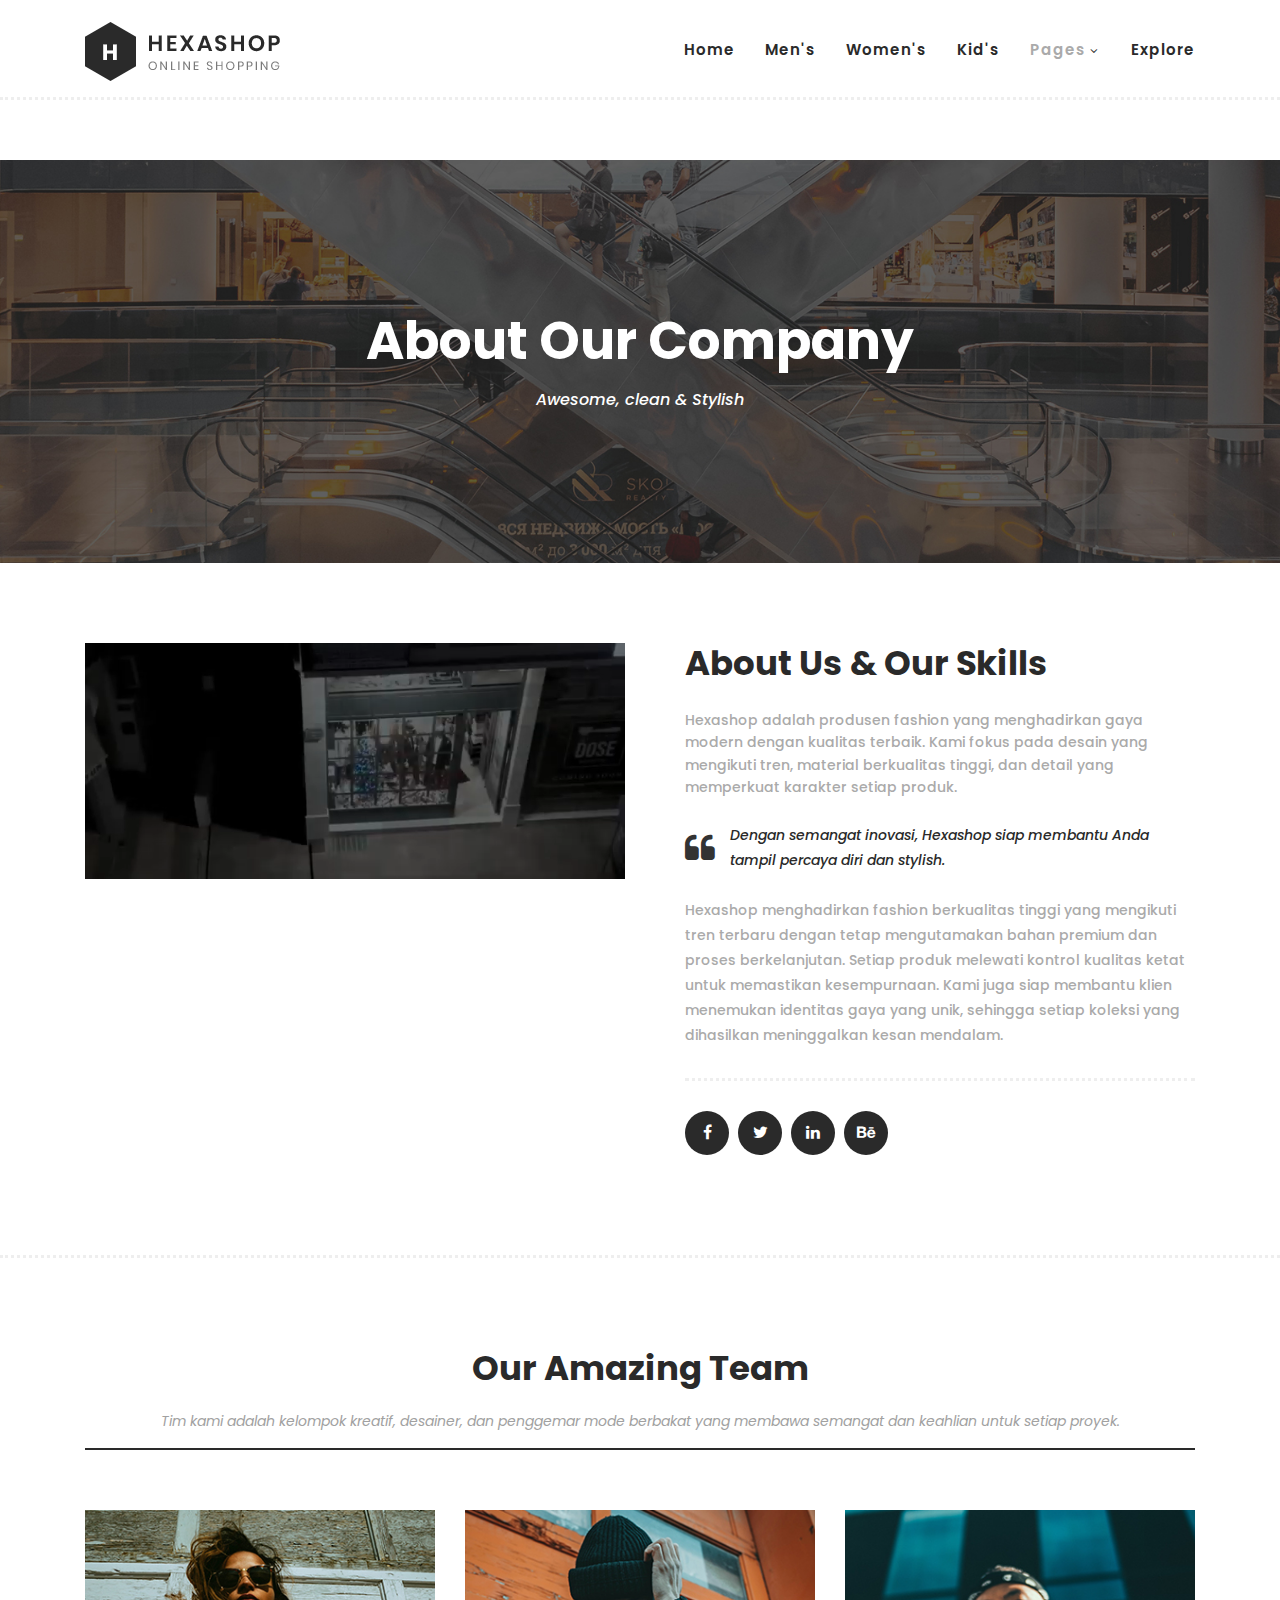
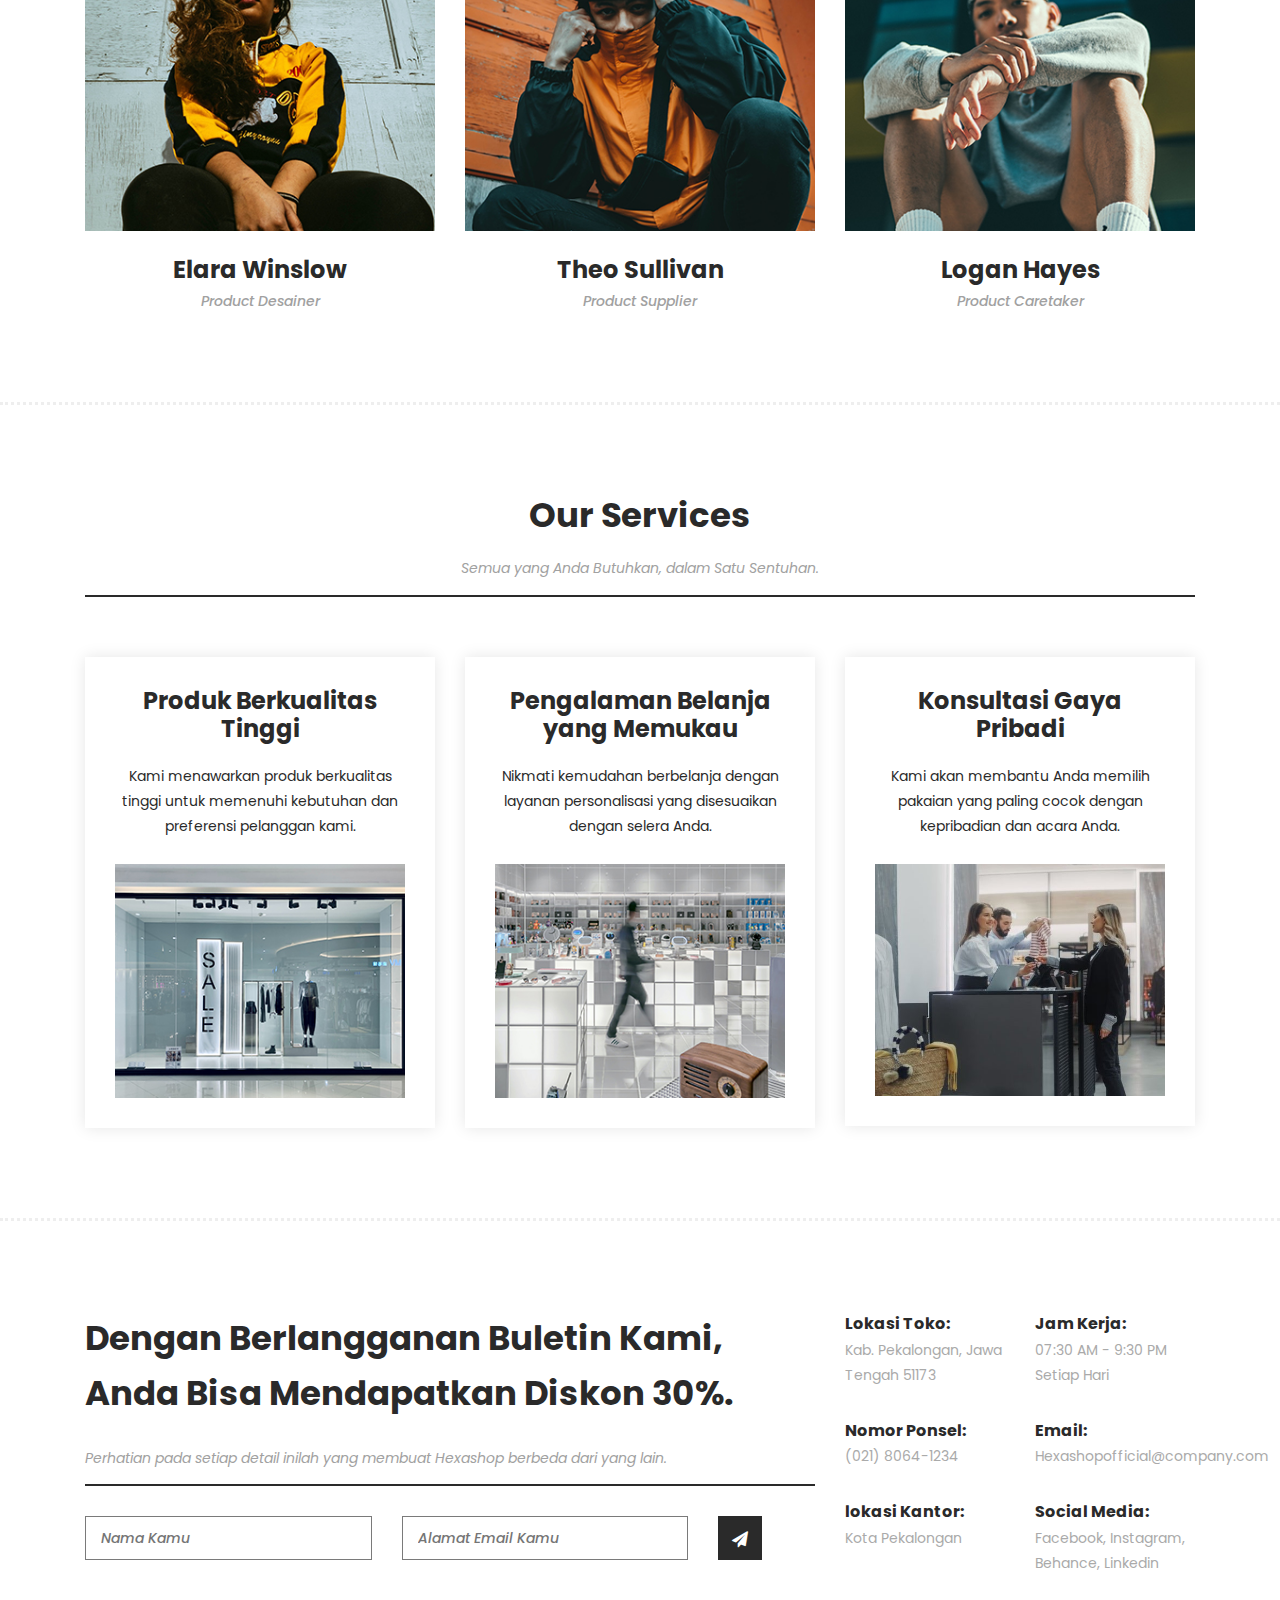
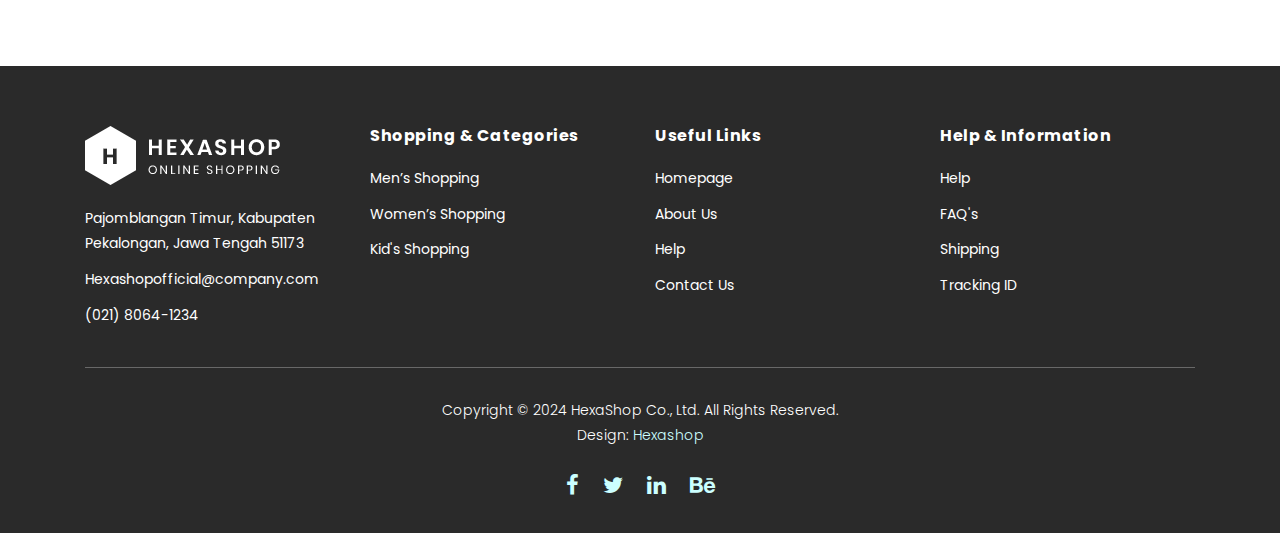
<file: Hexashop/about.html>
<!DOCTYPE html>
<html lang="en">

  <head>

    <meta charset="utf-8">
    <meta name="viewport" content="width=device-width, initial-scale=1, shrink-to-fit=no">
    <meta name="description" content="">
    <meta name="author" content="">
    <link href="https://fonts.googleapis.com/css?family=Poppins:100,200,300,400,500,600,700,800,900&display=swap" rel="stylesheet">

    <title>Hexashop - About Page</title>


    <link rel="stylesheet" type="text/css" href="assets/css/bootstrap.min.css">

    <link rel="stylesheet" type="text/css" href="assets/css/font-awesome.css">

    <link rel="stylesheet" href="assets/css/Hexashop.css">

    <link rel="stylesheet" href="assets/css/owl-carousel.css">

    <link rel="stylesheet" href="assets/css/lightbox.css">
    </head>
    
    <body>
    
    <div id="preloader">
        <div class="jumper">
            <div></div>
            <div></div>
            <div></div>
        </div>
    </div>  
    <header class="header-area header-sticky">
        <div class="container">
            <div class="row">
                <div class="col-12">
                    <nav class="main-nav">
                        <a href="index.html" class="logo">
                            <img src="assets/images/logo.png">
                        </a>
                        <ul class="nav">
                            <li class="scroll-to-section"><a href="index.html">Home</a></li>
                            <li class="scroll-to-section"><a href="index.html">Men's</a></li>
                            <li class="scroll-to-section"><a href="index.html">Women's</a></li>
                            <li class="scroll-to-section"><a href="index.html">Kid's</a></li>
                            <li class="submenu">
                                <a href="javascript:;" class="active">Pages</a>
                                <ul>
                                    <li><a href="about.html">About Us</a></li>
                                    <li><a href="products.html">Products</a></li>
                                    <li><a href="single-product.html">Single Product</a></li>
                                    <li><a href="contact.html">Contact Us</a></li>
                                </ul>
                            </li>
                            <li class="scroll-to-section"><a href="index.html">Explore</a></li>
                        </ul>        
                        <a class='menu-trigger'>
                            <span>Menu</span>
                        </a>
                    </nav>
                </div>
            </div>
        </div>
    </header>
    <div class="page-heading about-page-heading" id="top">
        <div class="container">
            <div class="row">
                <div class="col-lg-12">
                    <div class="inner-content">
                        <h2>About Our Company</h2>
                        <span>Awesome, clean &amp; Stylish</span>
                    </div>
                </div>
            </div>
        </div>
    </div>
    <div class="about-us">
        <div class="container">
            <div class="row">
                <div class="col-lg-6">
                    <div class="left-video">
                        <video width="100%" autoplay loop muted>
                            <source src="assets/images/about-left-video.mp4" type="video/mp4">
                            Your browser does not support the video tag.
                        </video>
                    </div>
                </div>
                <div class="col-lg-6">
                    <div class="right-content">
                        <h4>About Us &amp; Our Skills</h4>
                        <span>Hexashop adalah produsen fashion yang menghadirkan gaya modern dengan kualitas terbaik. Kami fokus pada desain yang mengikuti tren, material berkualitas tinggi, dan detail yang memperkuat karakter setiap produk.</span>
                        <div class="quote">
                            <i class="fa fa-quote-left"></i><p>Dengan semangat inovasi, Hexashop siap membantu Anda tampil percaya diri dan stylish.</p>
                        </div>
                        <p>Hexashop menghadirkan fashion berkualitas tinggi yang mengikuti tren terbaru dengan tetap mengutamakan bahan premium dan proses berkelanjutan. Setiap produk melewati kontrol kualitas ketat untuk memastikan kesempurnaan. Kami juga siap membantu klien menemukan identitas gaya yang unik, sehingga setiap koleksi yang dihasilkan meninggalkan kesan mendalam.</p>
                        <ul>
                            <li><a href="https://www.facebook.com/share/5EEQqZS8vmxsLQhJ/"><i class="fa fa-facebook" target="_blank"></i></a></li>
                            <li><a href="https://x.com/Alok270905?t=dy3EdYCnz8l_1lcdOph1sg&s=09" target="_blank"><i class="fa fa-twitter"></i></a></li>
                            <li><a href="https://www.linkedin.com/in/amv-fahmi-03454a2a8?utm_source=share&utm_campaign=share_via&utm_content=profile&utm_medium=android_app" target="_blank"><i class="fa fa-linkedin"></i></a></li>
                            <li><a href="#"><i class="fa fa-behance"></i></a></li>
                        </ul>
                    </div>
                </div>
            </div>
        </div>
    </div>
    <section class="our-team">
        <div class="container">
            <div class="row">
                <div class="col-lg-12">
                    <div class="section-heading">
                        <h2>Our Amazing Team</h2>
                        <span>Tim kami adalah kelompok kreatif, desainer, dan penggemar mode berbakat yang membawa semangat dan keahlian untuk setiap proyek.</span>
                    </div>
                </div>
                <div class="col-lg-4">
                    <div class="team-item">
                        <div class="thumb">
                            <div class="hover-effect">
                                <div class="inner-content">
                                    <ul>
                                        <li><a href="https://www.facebook.com/share/5EEQqZS8vmxsLQhJ/"><i class="fa fa-facebook" target="_blank"></i></a></li>
                                        <li><a href="https://x.com/Alok270905?t=dy3EdYCnz8l_1lcdOph1sg&s=09" target="_blank"><i class="fa fa-twitter"></i></a></li>
                                        <li><a href="https://www.linkedin.com/in/amv-fahmi-03454a2a8?utm_source=share&utm_campaign=share_via&utm_content=profile&utm_medium=android_app" target="_blank"><i class="fa fa-linkedin"></i></a></li>
                                        <li><a href="#"><i class="fa fa-behance"></i></a></li>
                                    </ul>
                                </div>
                            </div>
                            <img src="assets/images/team-member-01.jpg">
                        </div>
                        <div class="down-content">
                            <h4>Elara Winslow</h4>
                            <span>Product Desainer</span>
                        </div>
                    </div>
                </div>
                <div class="col-lg-4">
                    <div class="team-item">
                        <div class="thumb">
                            <div class="hover-effect">
                                <div class="inner-content">
                                    <ul>
                                        <li><a href="https://www.facebook.com/share/5EEQqZS8vmxsLQhJ/"><i class="fa fa-facebook" target="_blank"></i></a></li>
                                        <li><a href="https://x.com/Alok270905?t=dy3EdYCnz8l_1lcdOph1sg&s=09" target="_blank"><i class="fa fa-twitter"></i></a></li>
                                        <li><a href="https://www.linkedin.com/in/amv-fahmi-03454a2a8?utm_source=share&utm_campaign=share_via&utm_content=profile&utm_medium=android_app" target="_blank"><i class="fa fa-linkedin"></i></a></li>
                                        <li><a href="#"><i class="fa fa-behance"></i></a></li>
                                    </ul>
                                </div>
                            </div>
                            <img src="assets/images/team-member-02.jpg">
                        </div>
                        <div class="down-content">
                            <h4>Theo Sullivan</h4>
                            <span>Product Supplier</span>
                        </div>
                    </div>
                </div>
                <div class="col-lg-4">
                    <div class="team-item">
                        <div class="thumb">
                            <div class="hover-effect">
                                <div class="inner-content">
                                    <ul>
                                        <li><a href="https://www.facebook.com/share/5EEQqZS8vmxsLQhJ/"><i class="fa fa-facebook" target="_blank"></i></a></li>
                                        <li><a href="https://x.com/Alok270905?t=dy3EdYCnz8l_1lcdOph1sg&s=09" target="_blank"><i class="fa fa-twitter"></i></a></li>
                                        <li><a href="https://www.linkedin.com/in/amv-fahmi-03454a2a8?utm_source=share&utm_campaign=share_via&utm_content=profile&utm_medium=android_app" target="_blank"><i class="fa fa-linkedin"></i></a></li>
                                        <li><a href="#"><i class="fa fa-behance"></i></a></li>
                                    </ul>
                                </div>
                            </div>
                            <img src="assets/images/team-member-03.jpg">
                        </div>
                        <div class="down-content">
                            <h4>Logan Hayes</h4>
                            <span>Product Caretaker</span>
                        </div>
                    </div>
                </div>
            </div>
        </div>
    </section>
    <section class="our-services">
        <div class="container">
            <div class="row">
                <div class="col-lg-12">
                    <div class="section-heading">
                        <h2>Our Services</h2>
                        <span>Semua yang Anda Butuhkan, dalam Satu Sentuhan.</span>
                    </div>
                </div>
                <div class="col-lg-4">
                    <div class="service-item">
                        <h4>Produk Berkualitas Tinggi</h4>
                        <p>Kami menawarkan produk berkualitas tinggi untuk memenuhi kebutuhan dan preferensi pelanggan kami.</p>
                        <img src="assets/images/service-01.jpg" alt="">
                    </div>
                </div>
                <div class="col-lg-4">
                    <div class="service-item">
                        <h4>Pengalaman Belanja yang Memukau</h4>
                        <p>Nikmati kemudahan berbelanja dengan layanan personalisasi yang disesuaikan dengan selera Anda.</p>
                        <img src="assets/images/service-02.jpg" alt="">
                    </div>
                </div>
                <div class="col-lg-4">
                    <div class="service-item">
                        <h4>Konsultasi Gaya Pribadi</h4>
                        <p>Kami akan membantu Anda memilih pakaian yang paling cocok dengan kepribadian dan acara Anda.</p>
                        <img src="assets/images/service-03.jpg" alt="">
                    </div>
                </div>
            </div>
        </div>
    </section>
    <div class="subscribe">
        <div class="container">
            <div class="row">
                <div class="col-lg-8">
                    <div class="section-heading">
                        <h2>Dengan Berlangganan Buletin Kami, Anda Bisa Mendapatkan Diskon 30%.</h2>
                        <span>Perhatian pada setiap detail inilah yang membuat Hexashop berbeda dari yang lain.</span>
                    </div>
                    <form id="subscribe" action="" method="get">
                        <div class="row">
                          <div class="col-lg-5">
                            <fieldset>
                              <input name="name" type="text" id="name" placeholder="Nama Kamu" required="">
                            </fieldset>
                          </div>
                          <div class="col-lg-5">
                            <fieldset>
                              <input name="email" type="text" id="email" pattern="[^ @]*@[^ @]*" placeholder="Alamat Email Kamu" required="">
                            </fieldset>
                          </div>
                          <div class="col-lg-2">
                            <fieldset>
                              <button type="submit" id="form-submit" class="main-dark-button"><i class="fa fa-paper-plane"></i></button>
                            </fieldset>
                          </div>
                        </div>
                    </form>
                </div>
                <div class="col-lg-4">
                    <div class="row">
                        <div class="col-6">
                            <ul>
                                <li>Lokasi Toko:<br><span>Kab. Pekalongan, Jawa Tengah 51173</span></li>
                                <li>Nomor Ponsel:<br><span>(021) 8064-1234</span></li>
                                <li>lokasi Kantor:<br><span>Kota Pekalongan</span></li>
                            </ul>
                        </div>
                        <div class="col-6">
                            <ul>
                                <li>Jam Kerja:<br><span>07:30 AM - 9:30 PM Setiap Hari </span></li>
                                <li>Email:<br><span>Hexashopofficial@company.com</span></li>
                                <li>Social Media:<br><span><a href="#">Facebook</a>, <a href="#">Instagram</a>, <a href="#">Behance</a>, <a href="#">Linkedin</a></span></li>
                            </ul>
                        </div>
                    </div>
                </div>
            </div>
        </div>
    </div>
    <footer>
        <div class="container">
            <div class="row">
                <div class="col-lg-3">
                    <div class="first-item">
                        <div class="logo">
                            <img src="assets/images/white-logo.png" alt="hexashop ecommerce templatemo">
                        </div>
                        <ul>
                            <li><a href="#">Pajomblangan Timur, Kabupaten Pekalongan, Jawa Tengah 51173</a></li>
                            <li><a href="#">Hexashopofficial@company.com</a></li>
                            <li><a href="#">(021) 8064-1234</a></li>
                        </ul>
                    </div>
                </div>
                <div class="col-lg-3">
                    <h4>Shopping &amp; Categories</h4>
                    <ul>
                        <li><a href="index.html">Men’s Shopping</a></li>
                        <li><a href="index.html">Women’s Shopping</a></li>
                        <li><a href="index.html">Kid's Shopping</a></li>
                    </ul>
                </div>
                <div class="col-lg-3">
                    <h4>Useful Links</h4>
                    <ul>
                        <li><a href="index.html">Homepage</a></li>
                        <li><a href="about.html">About Us</a></li>
                        <li><a href="#">Help</a></li>
                        <li><a href="contact.html">Contact Us</a></li>
                    </ul>
                </div>
                <div class="col-lg-3">
                    <h4>Help &amp; Information</h4>
                    <ul>
                        <li><a href="#">Help</a></li>
                        <li><a href="#">FAQ's</a></li>
                        <li><a href="#">Shipping</a></li>
                        <li><a href="#">Tracking ID</a></li>
                    </ul>
                </div>
                <div class="col-lg-12">
                    <div class="under-footer">
                        <p>Copyright © 2024 HexaShop Co., Ltd. All Rights Reserved. 
                        
                        <br>Design: <a href="#" target="_parent" title="Hexashop">Hexashop</a></p>
                        <ul>
                            <li><a href="https://www.facebook.com/share/5EEQqZS8vmxsLQhJ/"><i class="fa fa-facebook" target="_blank"></i></a></li>
                            <li><a href="https://x.com/Alok270905?t=dy3EdYCnz8l_1lcdOph1sg&s=09" target="_blank"><i class="fa fa-twitter"></i></a></li>
                            <li><a href="https://www.linkedin.com/in/amv-fahmi-03454a2a8?utm_source=share&utm_campaign=share_via&utm_content=profile&utm_medium=android_app" target="_blank"><i class="fa fa-linkedin"></i></a></li>
                            <li><a href="#"><i class="fa fa-behance"></i></a></li>
                        </ul>
                    </div>
                </div>
            </div>
        </div>
    </footer>
    

    <script src="assets/js/jquery-2.1.0.min.js"></script>

    <script src="assets/js/popper.js"></script>
    <script src="assets/js/bootstrap.min.js"></script>

    <script src="assets/js/owl-carousel.js"></script>
    <script src="assets/js/accordions.js"></script>
    <script src="assets/js/datepicker.js"></script>
    <script src="assets/js/scrollreveal.min.js"></script>
    <script src="assets/js/waypoints.min.js"></script>
    <script src="assets/js/jquery.counterup.min.js"></script>
    <script src="assets/js/imgfix.min.js"></script> 
    <script src="assets/js/slick.js"></script> 
    <script src="assets/js/lightbox.js"></script> 
    <script src="assets/js/isotope.js"></script> 
    
    <script src="assets/js/custom.js"></script>

    <script>

        $(function() {
            var selectedClass = "";
            $("p").click(function(){
            selectedClass = $(this).attr("data-rel");
            $("#portfolio").fadeTo(50, 0.1);
                $("#portfolio div").not("."+selectedClass).fadeOut();
            setTimeout(function() {
              $("."+selectedClass).fadeIn();
              $("#portfolio").fadeTo(50, 1);
            }, 500);
                
            });
        });

    </script>

  </body>

</html>
</file>
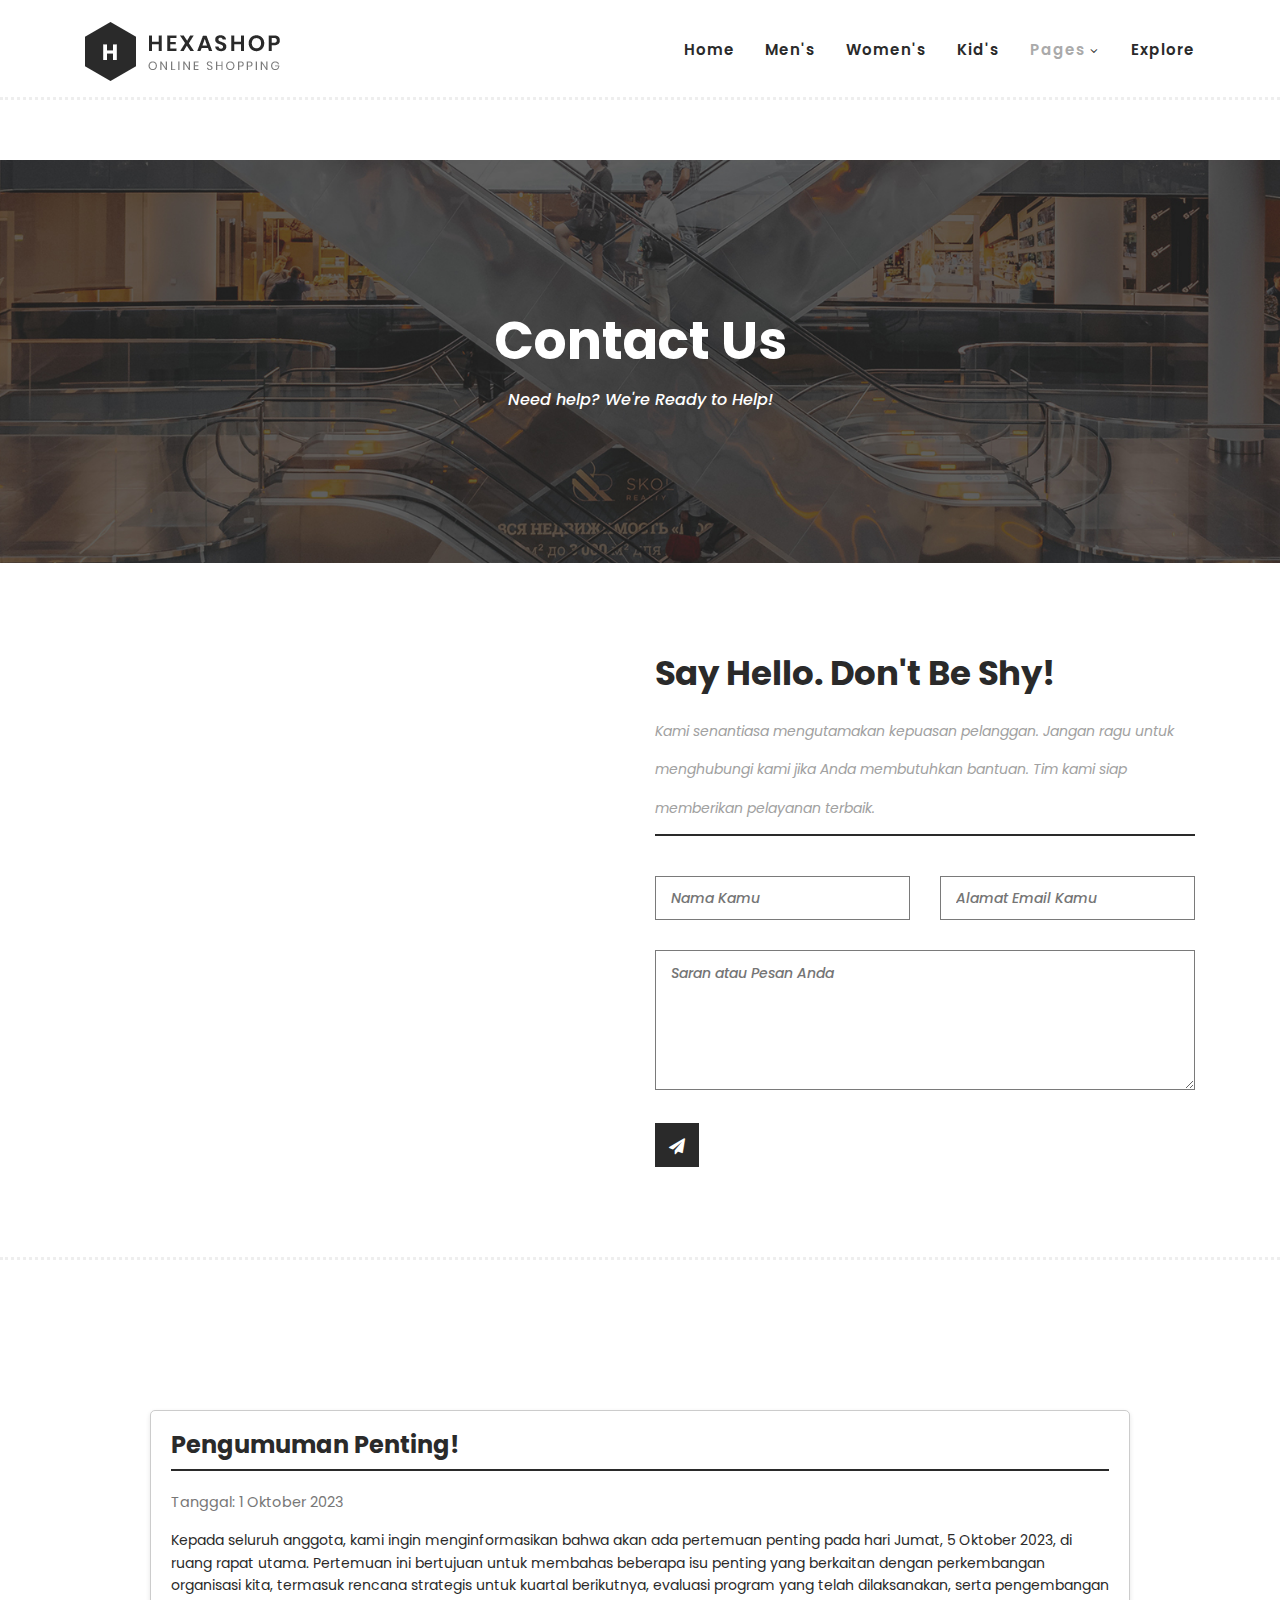
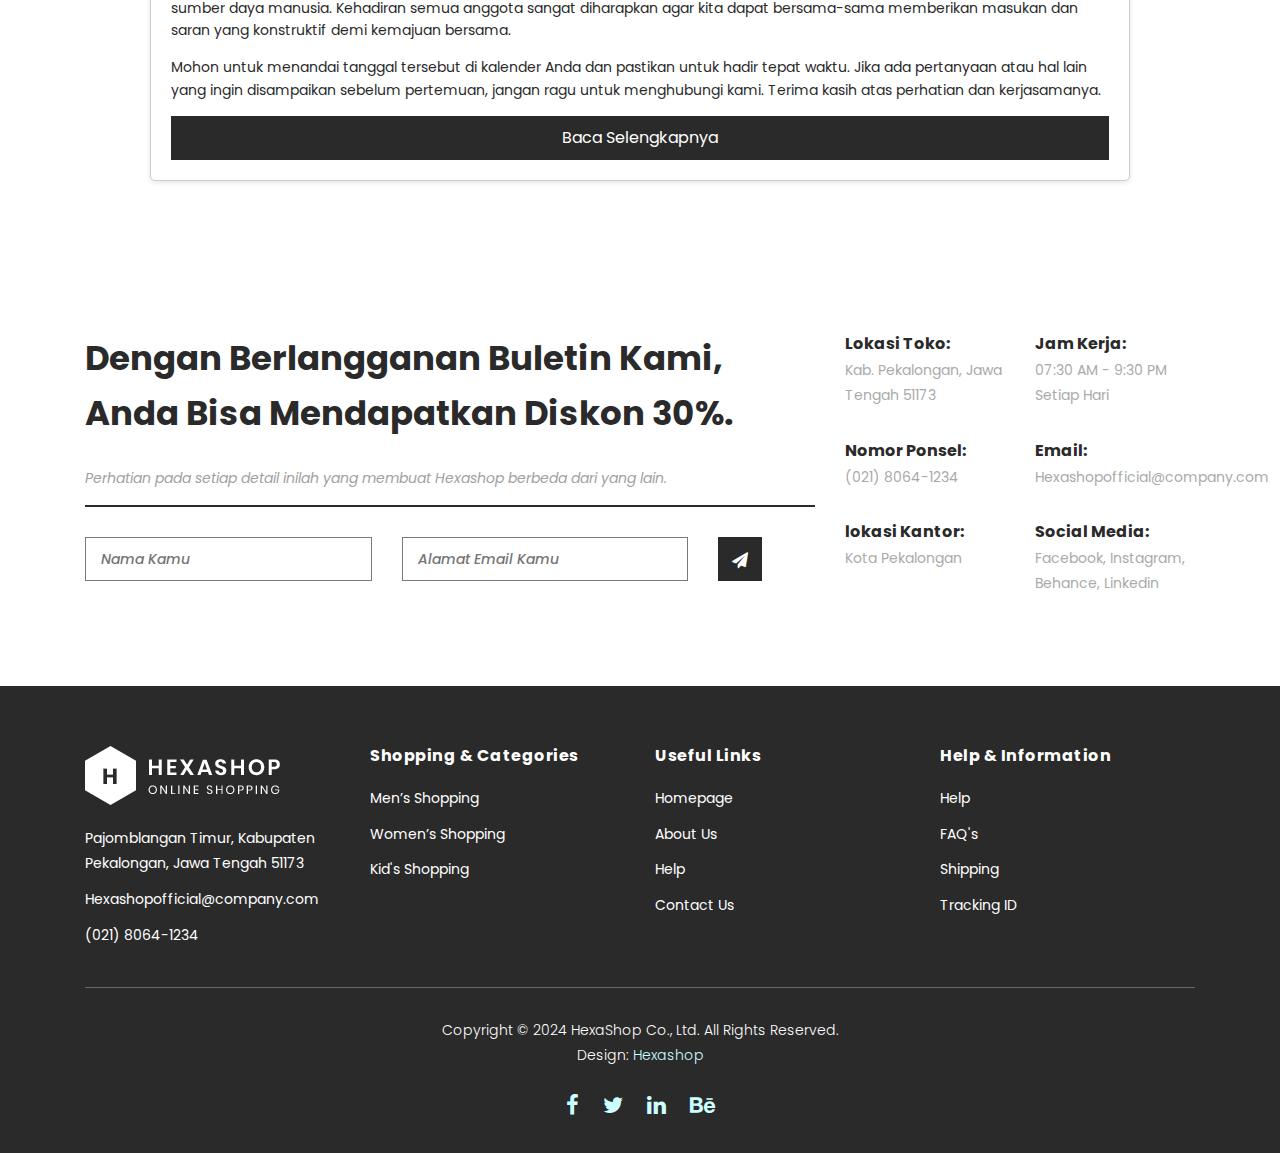
<file: Hexashop/contact.html>
<!DOCTYPE html>
<html lang="en">

  <head>

    <meta charset="utf-8">
    <meta name="viewport" content="width=device-width, initial-scale=1, shrink-to-fit=no">
    <meta name="description" content="">
    <meta name="author" content="">
    <link href="https://fonts.googleapis.com/css?family=Poppins:100,200,300,400,500,600,700,800,900&display=swap" rel="stylesheet">

    <title>Hexashop - Contact Page</title>


    <link rel="stylesheet" type="text/css" href="assets/css/bootstrap.min.css">

    <link rel="stylesheet" type="text/css" href="assets/css/font-awesome.css">

    <link rel="stylesheet" href="assets/css/Hexashop.css">

    <link rel="stylesheet" href="assets/css/owl-carousel.css">

    <link rel="stylesheet" href="assets/css/lightbox.css">
    </head>
    
    <body>
    
    <div id="preloader">
        <div class="jumper">
            <div></div>
            <div></div>
            <div></div>
        </div>
    </div>  
    <header class="header-area header-sticky">
        <div class="container">
            <div class="row">
                <div class="col-12">
                    <nav class="main-nav">
                        <a href="index.html" class="logo">
                            <img src="assets/images/logo.png">
                        </a>
                        <ul class="nav">
                            <li class="scroll-to-section"><a href="index.html">Home</a></li>
                            <li class="scroll-to-section"><a href="index.html">Men's</a></li>
                            <li class="scroll-to-section"><a href="index.html">Women's</a></li>
                            <li class="scroll-to-section"><a href="index.html">Kid's</a></li>
                            <li class="submenu">
                                <a href="javascript:;" class="active">Pages</a>
                                <ul>
                                    <li><a href="about.html">About Us</a></li>
                                    <li><a href="products.html">Products</a></li>
                                    <li><a href="single-product.html">Single Product</a></li>
                                    <li><a href="contact.html">Contact Us</a></li>
                                </ul>
                            </li>
                            <li class="scroll-to-section"><a href="index.html">Explore</a></li>
                        </ul>        
                        <a class='menu-trigger'>
                            <span>Menu</span>
                        </a>
                    </nav>
                </div>
            </div>
        </div>
    </header>
    <div class="page-heading about-page-heading" id="top">
        <div class="container">
            <div class="row">
                <div class="col-lg-12">
                    <div class="inner-content">
                        <h2>Contact Us</h2>
                        <span>Need help? We're Ready to Help!</span>
                    </div>
                </div>
            </div>
        </div>
    </div>
    <div class="contact-us">
        <div class="container">
            <div class="row">
                <div class="col-lg-6">
                    <div id="map">
                      <iframe src="https://www.google.com/maps/embed?pb=!1m14!1m12!1m3!1d495.0368262408193!2d109.6673789438084!3d-6.974526183307281!2m3!1f0!2f0!3f0!3m2!1i1024!2i768!4f13.1!5e0!3m2!1sid!2sid!4v1730516420383!5m2!1sid!2sid" width="100%" height="400px" frameborder="0" style="border:0" allowfullscreen></iframe>
                    </div>
                </div>
                <div class="col-lg-6">
                    <div class="section-heading">
                        <h2>Say Hello. Don't Be Shy!</h2>
                        <span>Kami senantiasa mengutamakan kepuasan pelanggan. Jangan ragu untuk menghubungi kami jika Anda membutuhkan bantuan. Tim kami siap memberikan pelayanan terbaik.</span>
                    </div>
                    <form id="contact" action="" method="post">
                        <div class="row">
                          <div class="col-lg-6">
                            <fieldset>
                              <input name="name" type="text" id="name" placeholder="Nama Kamu" required="">
                            </fieldset>
                          </div>
                          <div class="col-lg-6">
                            <fieldset>
                              <input name="email" type="text" id="email" placeholder="Alamat Email Kamu" required="">
                            </fieldset>
                          </div>
                          <div class="col-lg-12">
                            <fieldset>
                              <textarea name="message" rows="6" id="message" placeholder="Saran atau Pesan Anda" required=""></textarea>
                            </fieldset>
                          </div>
                          <div class="col-lg-12">
                            <fieldset>
                              <button type="submit" id="form-submit" class="main-dark-button"><i class="fa fa-paper-plane"></i></button>
                          </div>
                        </div>
                      </form>
                </div>
            </div>
        </div>
    </div>
    <div class="announcement">
        <h2 class="section-heading">Pengumuman Penting!</h2>
        <p class="date">Tanggal: 1 Oktober 2023</p>
        <p>Kepada seluruh anggota, kami ingin menginformasikan bahwa akan ada pertemuan penting pada hari Jumat, 5 Oktober 2023, di ruang rapat utama. Pertemuan ini bertujuan untuk membahas beberapa isu penting yang berkaitan dengan perkembangan organisasi kita, termasuk rencana strategis untuk kuartal berikutnya, evaluasi program yang telah dilaksanakan, serta pengembangan sumber daya manusia. Kehadiran semua anggota sangat diharapkan agar kita dapat bersama-sama memberikan masukan dan saran yang konstruktif demi kemajuan bersama.</p>
        <p>Mohon untuk menandai tanggal tersebut di kalender Anda dan pastikan untuk hadir tepat waktu. Jika ada pertanyaan atau hal lain yang ingin disampaikan sebelum pertemuan, jangan ragu untuk menghubungi kami. Terima kasih atas perhatian dan kerjasamanya.</p>
        <button class="read-more">Baca Selengkapnya</button>
    </div>
    <div class="subscribe">
        <div class="container">
            <div class="row">
                <div class="col-lg-8">
                    <div class="section-heading">
                        <h2>Dengan Berlangganan Buletin Kami, Anda Bisa Mendapatkan Diskon 30%.</h2>
                        <span>Perhatian pada setiap detail inilah yang membuat Hexashop berbeda dari yang lain.</span>
                    </div>
                    <form id="subscribe" action="" method="get">
                        <div class="row">
                          <div class="col-lg-5">
                            <fieldset>
                              <input name="name" type="text" id="name" placeholder="Nama Kamu" required="">
                            </fieldset>
                          </div>
                          <div class="col-lg-5">
                            <fieldset>
                              <input name="email" type="text" id="email" pattern="[^ @]*@[^ @]*" placeholder="Alamat Email Kamu" required="">
                            </fieldset>
                          </div>
                          <div class="col-lg-2">
                            <fieldset>
                              <button type="submit" id="form-submit" class="main-dark-button"><i class="fa fa-paper-plane"></i></button>
                            </fieldset>
                          </div>
                        </div>
                    </form>
                </div>
                <div class="col-lg-4">
                    <div class="row">
                        <div class="col-6">
                            <ul>
                                <li>Lokasi Toko:<br><span>Kab. Pekalongan, Jawa Tengah 51173</span></li>
                                <li>Nomor Ponsel:<br><span>(021) 8064-1234</span></li>
                                <li>lokasi Kantor:<br><span>Kota Pekalongan</span></li>
                            </ul>
                        </div>
                        <div class="col-6">
                            <ul>
                                <li>Jam Kerja:<br><span>07:30 AM - 9:30 PM Setiap Hari </span></li>
                                <li>Email:<br><span>Hexashopofficial@company.com</span></li>
                                <li>Social Media:<br><span><a href="#">Facebook</a>, <a href="#">Instagram</a>, <a href="#">Behance</a>, <a href="#">Linkedin</a></span></li>
                            </ul>
                        </div>
                    </div>
                </div>
            </div>
        </div>
    </div>
    <footer>
        <div class="container">
            <div class="row">
                <div class="col-lg-3">
                    <div class="first-item">
                        <div class="logo">
                            <img src="assets/images/white-logo.png" alt="hexashop ecommerce templatemo">
                        </div>
                        <ul>
                            <li><a href="#">Pajomblangan Timur, Kabupaten Pekalongan, Jawa Tengah 51173</a></li>
                            <li><a href="#">Hexashopofficial@company.com</a></li>
                            <li><a href="#">(021) 8064-1234</a></li>
                        </ul>
                    </div>
                </div>
                <div class="col-lg-3">
                    <h4>Shopping &amp; Categories</h4>
                    <ul>
                        <li class="scroll-to-section"><a href="#men">Men’s Shopping</a></li>
                        <li class="scroll-to-section"><a href="#women">Women’s Shopping</a></li>
                        <li class="scroll-to-section"><a href="#kids">Kid's Shopping</a></li>
                    </ul>
                </div>
                <div class="col-lg-3">
                    <h4>Useful Links</h4>
                    <ul>
                        <li><a href="index.html">Homepage</a></li>
                        <li><a href="about.html">About Us</a></li>
                        <li><a href="#">Help</a></li>
                        <li><a href="contact.html">Contact Us</a></li>
                    </ul>
                </div>
                <div class="col-lg-3">
                    <h4>Help &amp; Information</h4>
                    <ul>
                        <li><a href="#">Help</a></li>
                        <li><a href="#">FAQ's</a></li>
                        <li><a href="#">Shipping</a></li>
                        <li><a href="#">Tracking ID</a></li>
                    </ul>
                </div>
                <div class="col-lg-12">
                    <div class="under-footer">
                        <p>Copyright © 2024 HexaShop Co., Ltd. All Rights Reserved. 
                        
                        <br>Design: <a href="#" target="_parent" title="Hexashop">Hexashop</a></p>
                        <ul>
                            <li><a href="https://www.facebook.com/share/5EEQqZS8vmxsLQhJ/"><i class="fa fa-facebook" target="_blank"></i></a></li>
                            <li><a href="https://x.com/Alok270905?t=dy3EdYCnz8l_1lcdOph1sg&s=09" target="_blank"><i class="fa fa-twitter"></i></a></li>
                            <li><a href="https://www.linkedin.com/in/amv-fahmi-03454a2a8?utm_source=share&utm_campaign=share_via&utm_content=profile&utm_medium=android_app" target="_blank"><i class="fa fa-linkedin"></i></a></li>
                            <li><a href="#"><i class="fa fa-behance"></i></a></li>
                        </ul>
                    </div>
                </div>
            </div>
        </div>
    </footer>
    

    <!-- jQuery -->
    <script src="assets/js/jquery-2.1.0.min.js"></script>

    <!-- Bootstrap -->
    <script src="assets/js/popper.js"></script>
    <script src="assets/js/bootstrap.min.js"></script>

    <!-- Plugins -->
    <script src="assets/js/owl-carousel.js"></script>
    <script src="assets/js/accordions.js"></script>
    <script src="assets/js/datepicker.js"></script>
    <script src="assets/js/scrollreveal.min.js"></script>
    <script src="assets/js/waypoints.min.js"></script>
    <script src="assets/js/jquery.counterup.min.js"></script>
    <script src="assets/js/imgfix.min.js"></script> 
    <script src="assets/js/slick.js"></script> 
    <script src="assets/js/lightbox.js"></script> 
    <script src="assets/js/isotope.js"></script> 
    
    <!-- Global Init -->
    <script src="assets/js/custom.js"></script>

    <script>

        $(function() {
            var selectedClass = "";
            $("p").click(function(){
            selectedClass = $(this).attr("data-rel");
            $("#portfolio").fadeTo(50, 0.1);
                $("#portfolio div").not("."+selectedClass).fadeOut();
            setTimeout(function() {
              $("."+selectedClass).fadeIn();
              $("#portfolio").fadeTo(50, 1);
            }, 500);
                
            });
        });

    </script>

  </body>

</html>
</file>
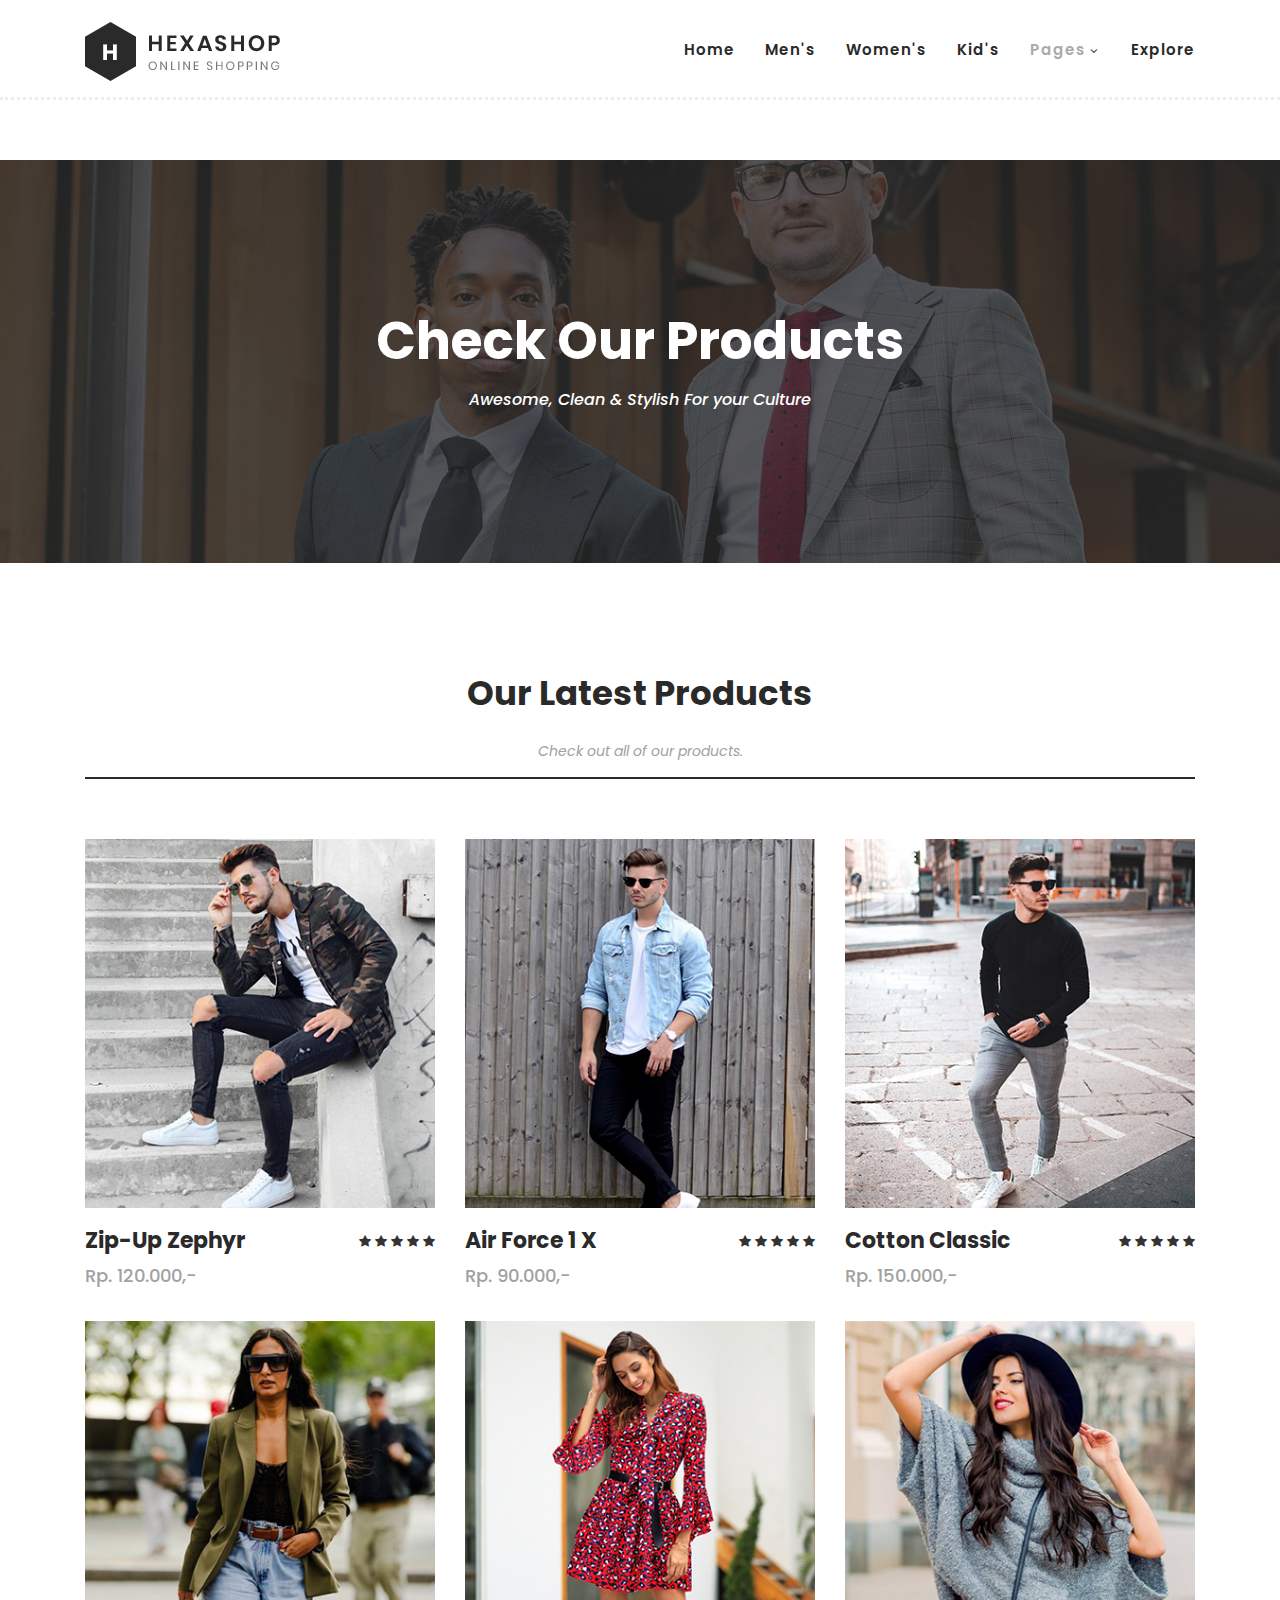
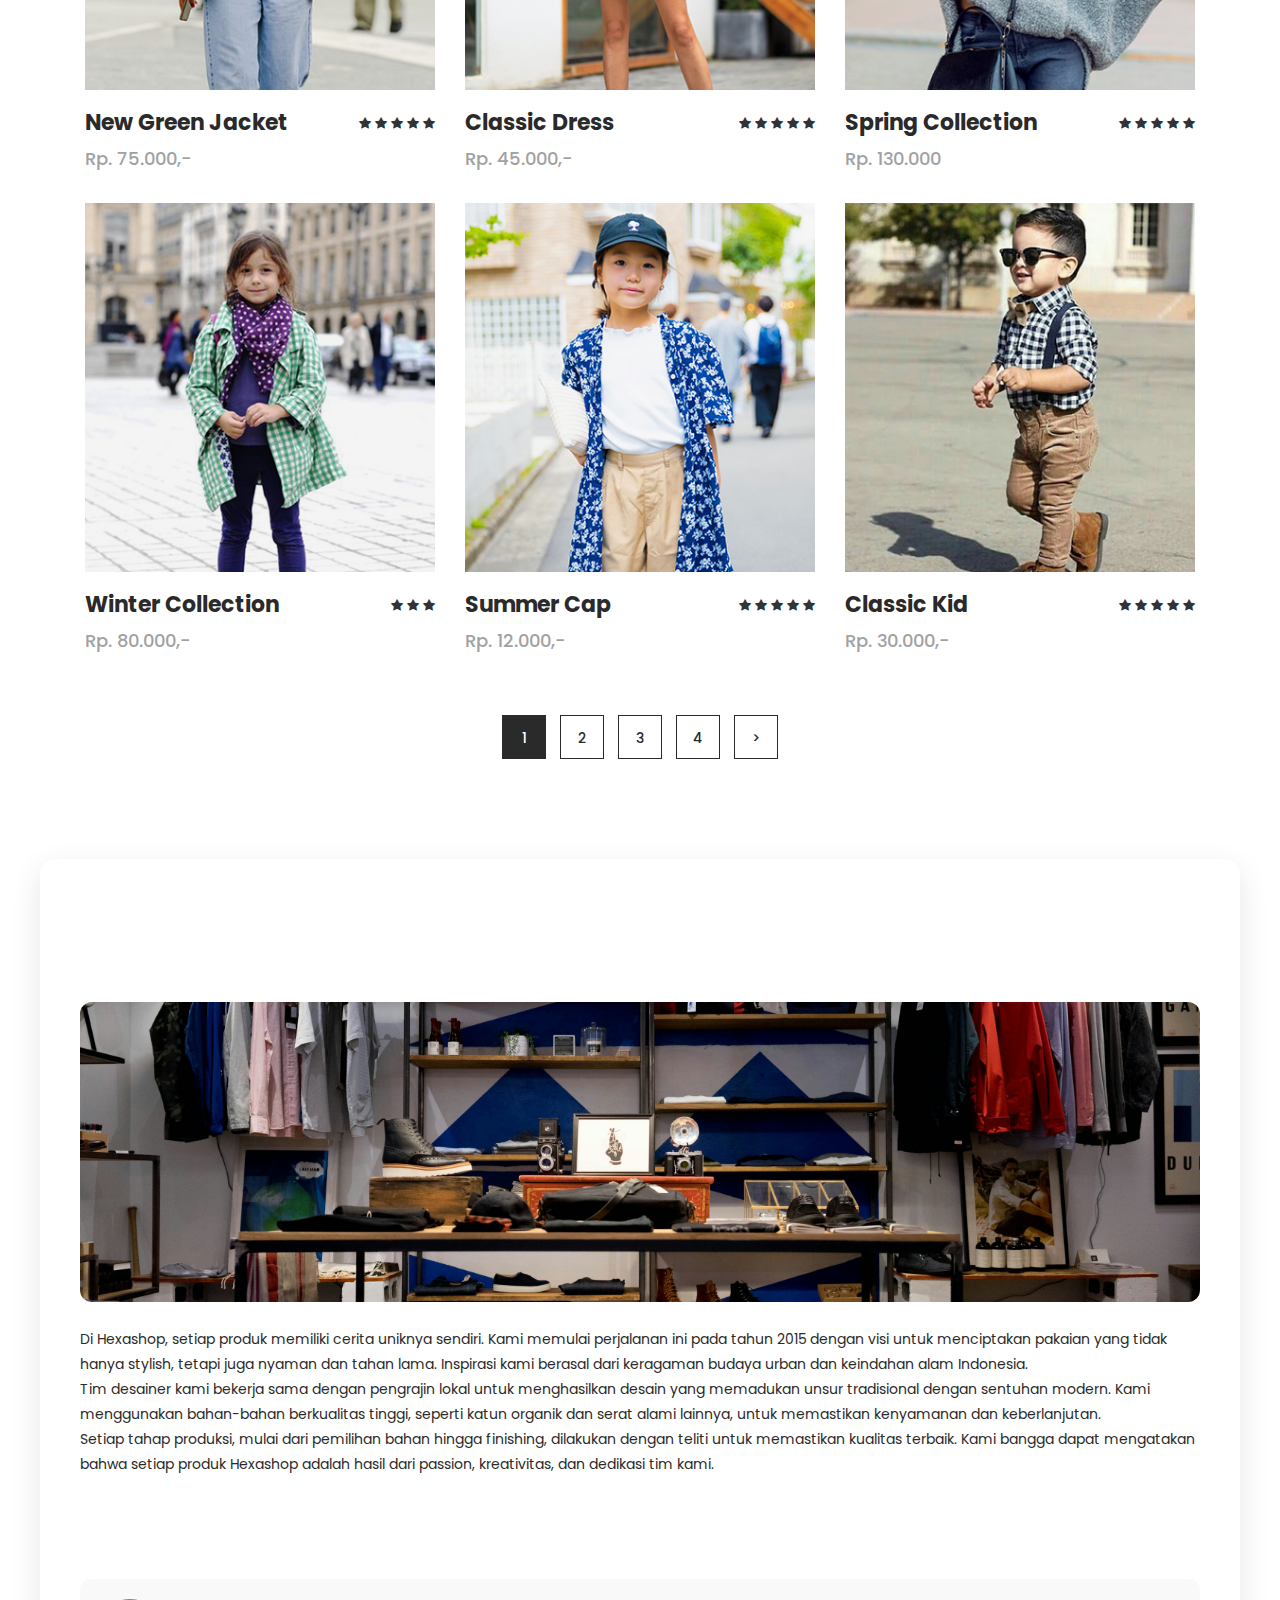
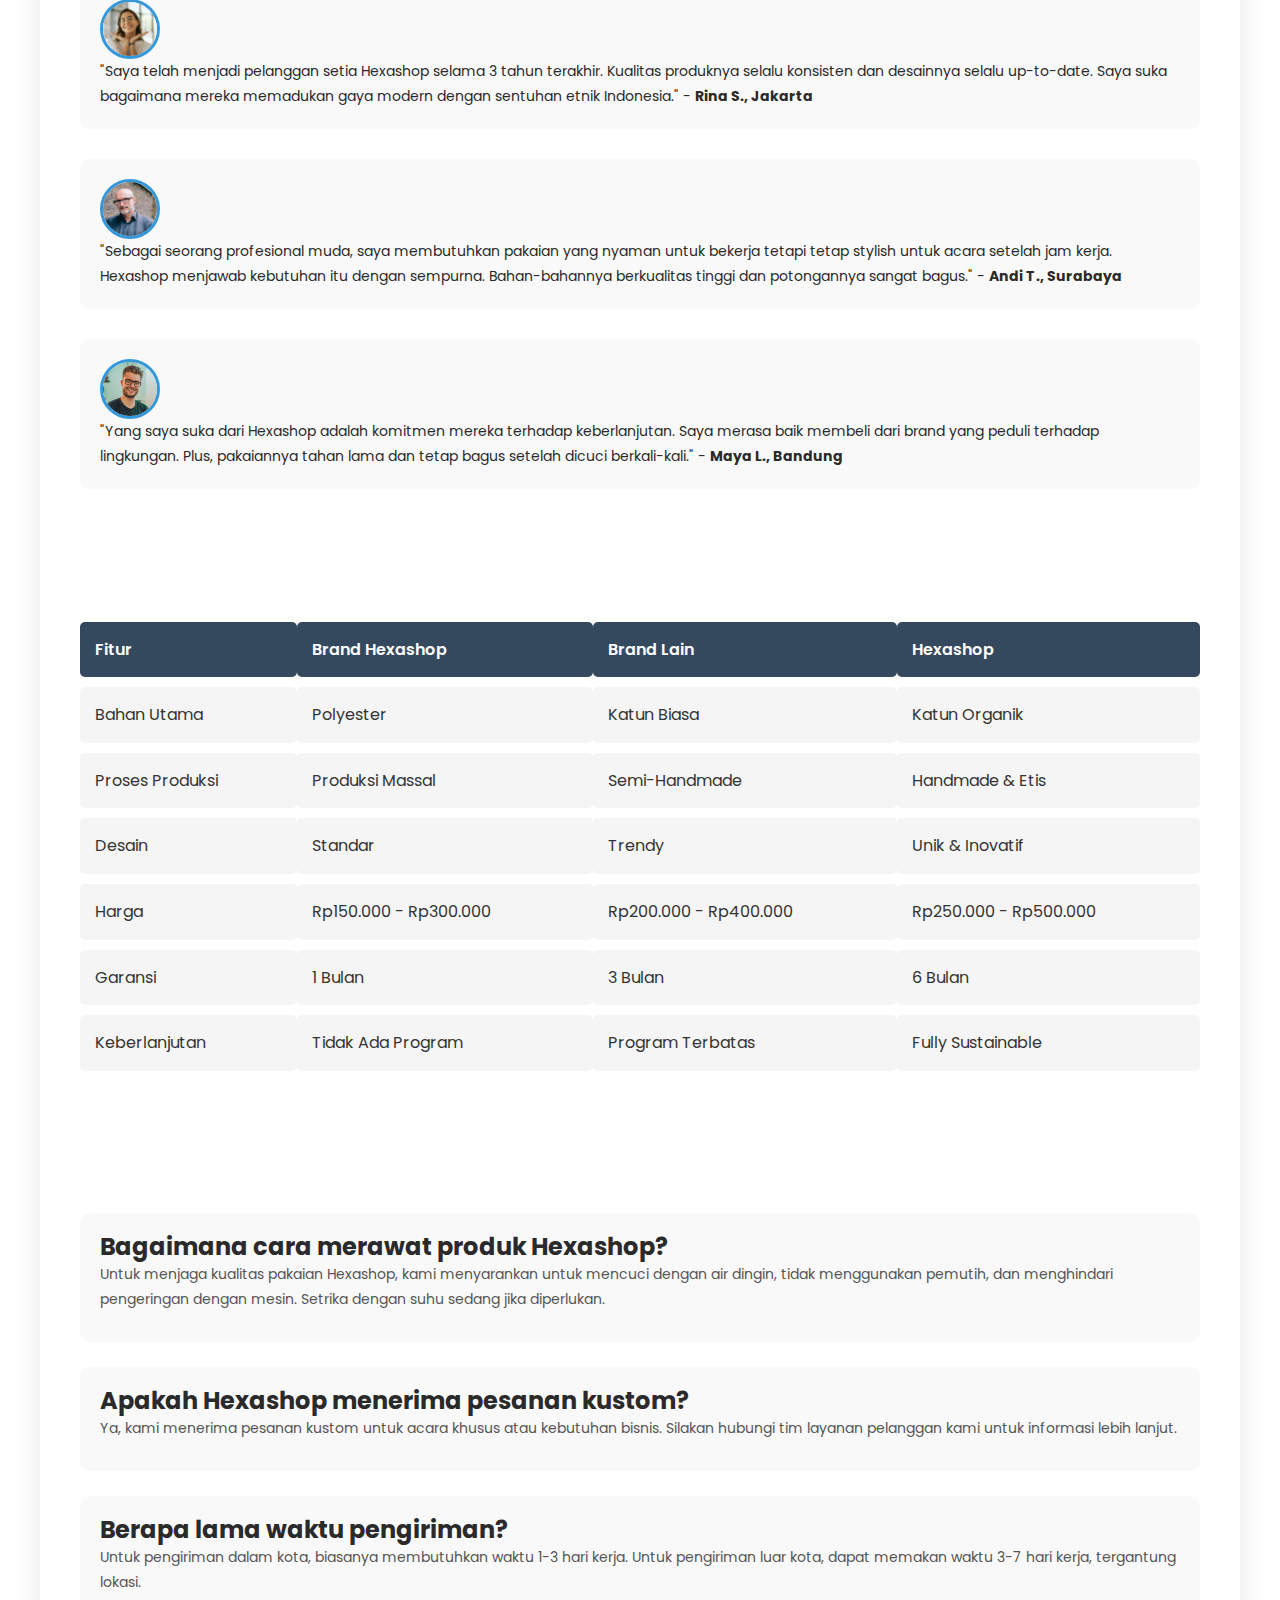
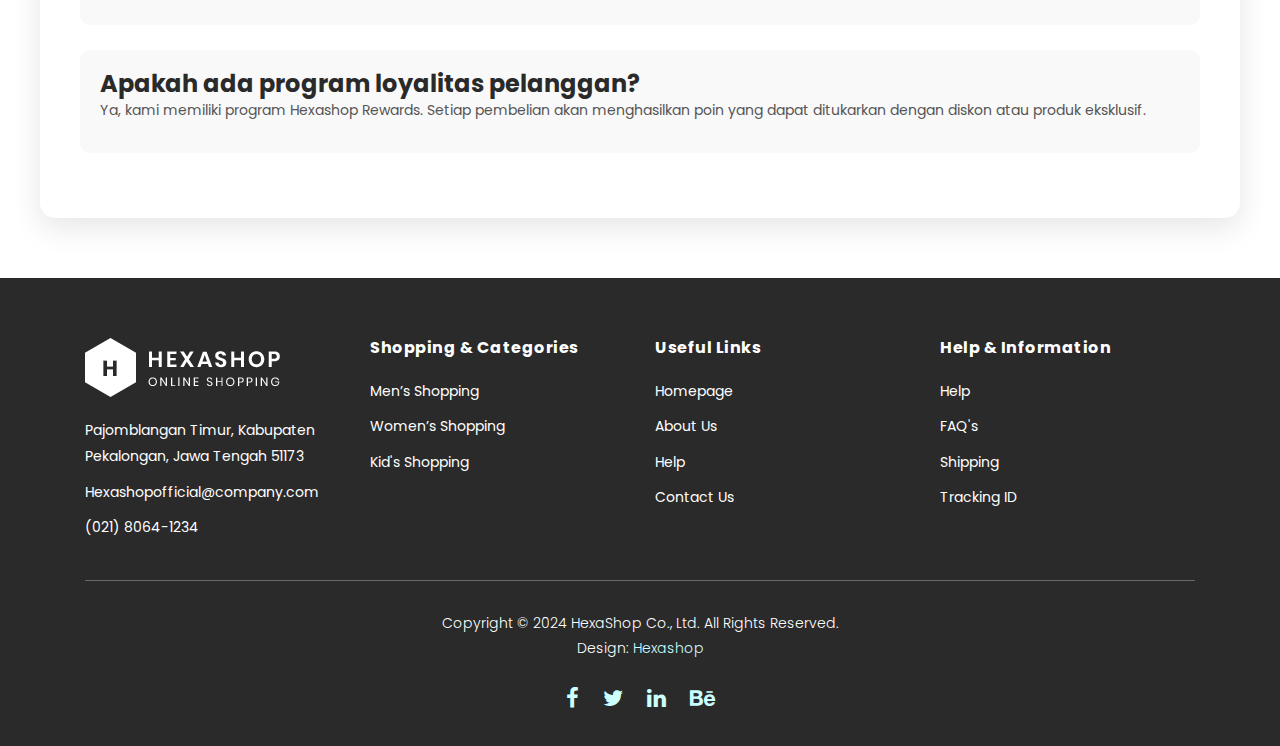
<file: Hexashop/products.html>
<!DOCTYPE html>
<html lang="en">

  <head>

    <meta charset="utf-8">
    <meta name="viewport" content="width=device-width, initial-scale=1, shrink-to-fit=no">
    <meta name="description" content="">
    <meta name="author" content="">
    <link href="https://fonts.googleapis.com/css?family=Poppins:100,200,300,400,500,600,700,800,900&display=swap" rel="stylesheet">

    <title>Hexashop - Product Listing Page</title>


    <link rel="stylesheet" type="text/css" href="assets/css/bootstrap.min.css">

    <link rel="stylesheet" type="text/css" href="assets/css/font-awesome.css">

    <link rel="stylesheet" href="assets/css/Hexashop.css">

    <link rel="stylesheet" href="assets/css/owl-carousel.css">

    <link rel="stylesheet" href="assets/css/lightbox.css">
    </head>
    
    <body>
    
    <div id="preloader">
        <div class="jumper">
            <div></div>
            <div></div>
            <div></div>
        </div>
    </div>  
    <header class="header-area header-sticky">
        <div class="container">
            <div class="row">
                <div class="col-12">
                    <nav class="main-nav">
                        <a href="index.html" class="logo">
                            <img src="assets/images/logo.png">
                        </a>
                        <ul class="nav">
                            <li class="scroll-to-section"><a href="index.html">Home</a></li>
                            <li class="scroll-to-section"><a href="index.html">Men's</a></li>
                            <li class="scroll-to-section"><a href="index.html">Women's</a></li>
                            <li class="scroll-to-section"><a href="index.html">Kid's</a></li>
                            <li class="submenu">
                                <a href="javascript:;" class="active">Pages</a>
                                <ul>
                                    <li><a href="about.html">About Us</a></li>
                                    <li><a href="products.html">Products</a></li>
                                    <li><a href="single-product.html">Single Product</a></li>
                                    <li><a href="contact.html">Contact Us</a></li>
                                </ul>
                            </li>
                            <li class="scroll-to-section"><a href="index.html">Explore</a></li>
                        </ul>        
                        <a class='menu-trigger'>
                            <span>Menu</span>
                        </a>
                    </nav>
                </div>
            </div>
        </div>
    </header>
    <div class="page-heading" id="top">
        <div class="container">
            <div class="row">
                <div class="col-lg-12">
                    <div class="inner-content">
                        <h2>Check Our Products</h2>
                        <span>Awesome, Clean &amp; Stylish For your Culture</span>
                    </div>
                </div>
            </div>
        </div>
    </div>
    <section class="section" id="products">
        <div class="container">
            <div class="row">
                <div class="col-lg-12">
                    <div class="section-heading">
                        <h2>Our Latest Products</h2>
                        <span>Check out all of our products.</span>
                    </div>
                </div>
            </div>
        </div>
        <div class="container">
            <div class="row">
                <div class="col-lg-4">
                    <div class="item">
                        <div class="thumb">
                            <div class="hover-content">
                                <ul>
                                    <li><a href="single-product.html"><i class="fa fa-eye"></i></a></li>
                                    <li><a href="single-product.html"><i class="fa fa-star"></i></a></li>
                                    <li><a href="single-product.html"><i class="fa fa-shopping-cart"></i></a></li>
                                </ul>
                            </div>
                            <img src="assets/images/men-01.jpg" alt="">
                        </div>
                        <div class="down-content">
                            <h4>Zip-Up Zephyr</h4>
                            <span>Rp. 120.000,-</span>
                            <ul class="stars">
                                <li><i class="fa fa-star"></i></li>
                                <li><i class="fa fa-star"></i></li>
                                <li><i class="fa fa-star"></i></li>
                                <li><i class="fa fa-star"></i></li>
                                <li><i class="fa fa-star"></i></li>
                            </ul>
                        </div>
                    </div>
                </div>
                <div class="col-lg-4">
                    <div class="item">
                        <div class="thumb">
                            <div class="hover-content">
                                <ul>
                                    <li><a href="single-product.html"><i class="fa fa-eye"></i></a></li>
                                    <li><a href="single-product.html"><i class="fa fa-star"></i></a></li>
                                    <li><a href="single-product.html"><i class="fa fa-shopping-cart"></i></a></li>
                                </ul>
                            </div>
                            <img src="assets/images/men-02.jpg" alt="">
                        </div>
                        <div class="down-content">
                            <h4>Air Force 1 X</h4>
                            <span>Rp. 90.000,-</span>
                            <ul class="stars">
                                <li><i class="fa fa-star"></i></li>
                                <li><i class="fa fa-star"></i></li>
                                <li><i class="fa fa-star"></i></li>
                                <li><i class="fa fa-star"></i></li>
                                <li><i class="fa fa-star"></i></li>
                            </ul>
                        </div>
                    </div>
                </div>
                <div class="col-lg-4">
                    <div class="item">
                        <div class="thumb">
                            <div class="hover-content">
                                <ul>
                                    <li><a href="single-product.html"><i class="fa fa-eye"></i></a></li>
                                    <li><a href="single-product.html"><i class="fa fa-star"></i></a></li>
                                    <li><a href="single-product.html"><i class="fa fa-shopping-cart"></i></a></li>
                                </ul>
                            </div>
                            <img src="assets/images/men-03.jpg" alt="">
                        </div>
                        <div class="down-content">
                            <h4>Cotton Classic</h4>
                            <span>Rp. 150.000,-</span>
                            <ul class="stars">
                                <li><i class="fa fa-star"></i></li>
                                <li><i class="fa fa-star"></i></li>
                                <li><i class="fa fa-star"></i></li>
                                <li><i class="fa fa-star"></i></li>
                                <li><i class="fa fa-star"></i></li>
                            </ul>
                        </div>
                    </div>
                </div>
                <div class="col-lg-4">
                    <div class="item">
                        <div class="thumb">
                            <div class="hover-content">
                                <ul>
                                    <li><a href="single-product.html"><i class="fa fa-eye"></i></a></li>
                                    <li><a href="single-product.html"><i class="fa fa-star"></i></a></li>
                                    <li><a href="single-product.html"><i class="fa fa-shopping-cart"></i></a></li>
                                </ul>
                            </div>
                            <img src="assets/images/women-01.jpg" alt="">
                        </div>
                        <div class="down-content">
                            <h4>New Green Jacket</h4>
                            <span>Rp. 75.000,-</span>
                            <ul class="stars">
                                <li><i class="fa fa-star"></i></li>
                                <li><i class="fa fa-star"></i></li>
                                <li><i class="fa fa-star"></i></li>
                                <li><i class="fa fa-star"></i></li>
                                <li><i class="fa fa-star"></i></li>
                            </ul>
                        </div>
                    </div>
                </div>
                <div class="col-lg-4">
                    <div class="item">
                        <div class="thumb">
                            <div class="hover-content">
                                <ul>
                                    <li><a href="single-product.html"><i class="fa fa-eye"></i></a></li>
                                    <li><a href="single-product.html"><i class="fa fa-star"></i></a></li>
                                    <li><a href="single-product.html"><i class="fa fa-shopping-cart"></i></a></li>
                                </ul>
                            </div>
                            <img src="assets/images/women-02.jpg" alt="">
                        </div>
                        <div class="down-content">
                            <h4>Classic Dress</h4>
                            <span>Rp. 45.000,-</span>
                            <ul class="stars">
                                <li><i class="fa fa-star"></i></li>
                                <li><i class="fa fa-star"></i></li>
                                <li><i class="fa fa-star"></i></li>
                                <li><i class="fa fa-star"></i></li>
                                <li><i class="fa fa-star"></i></li>
                            </ul>
                        </div>
                    </div>
                </div>
                <div class="col-lg-4">
                    <div class="item">
                        <div class="thumb">
                            <div class="hover-content">
                                <ul>
                                    <li><a href="single-product.html"><i class="fa fa-eye"></i></a></li>
                                    <li><a href="single-product.html"><i class="fa fa-star"></i></a></li>
                                    <li><a href="single-product.html"><i class="fa fa-shopping-cart"></i></a></li>
                                </ul>
                            </div>
                            <img src="assets/images/women-03.jpg" alt="">
                        </div>
                        <div class="down-content">
                            <h4>Spring Collection</h4>
                            <span>Rp. 130.000</span>
                            <ul class="stars">
                                <li><i class="fa fa-star"></i></li>
                                <li><i class="fa fa-star"></i></li>
                                <li><i class="fa fa-star"></i></li>
                                <li><i class="fa fa-star"></i></li>
                                <li><i class="fa fa-star"></i></li>
                            </ul>
                        </div>
                    </div>
                </div>
                <div class="col-lg-4">
                    <div class="item">
                        <div class="thumb">
                            <div class="hover-content">
                                <ul>
                                    <li><a href="single-product.html"><i class="fa fa-eye"></i></a></li>
                                    <li><a href="single-product.html"><i class="fa fa-star"></i></a></li>
                                    <li><a href="single-product.html"><i class="fa fa-shopping-cart"></i></a></li>
                                </ul>
                            </div>
                            <img src="assets/images/kid-01.jpg" alt="">
                        </div>
                        <div class="down-content">
                            <h4>Winter Collection</h4>
                            <span>Rp. 80.000,-</span>
                            <ul class="stars">
                                <li><i class="fa fa-star"></i></li>
                                <li><i class="fa fa-star"></i></li>
                                <li><i class="fa fa-star"></i></li>
                                <li><i classs="fa fa-star"></i></li>
                            </ul>
                        </div>
                    </div>
                </div>
                <div class="col-lg-4">
                    <div class="item">
                        <div class="thumb">
                            <div class="hover-content">
                                <ul>
                                    <li><a href="single-product.html"><i class="fa fa-eye"></i></a></li>
                                    <li><a href="single-product.html"><i class="fa fa-star"></i></a></li>
                                    <li><a href="single-product.html"><i class="fa fa-shopping-cart"></i></a></li>
                                </ul>
                            </div>
                            <img src="assets/images/kid-02.jpg" alt="">
                        </div>
                        <div class="down-content">
                            <h4>Summer Cap</h4>
                            <span>Rp. 12.000,-</span>
                            <ul class="stars">
                                <li><i class="fa fa-star"></i></li>
                                <li><i class="fa fa-star"></i></li>
                                <li><i class="fa fa-star"></i></li>
                                <li><i class="fa fa-star"></i></li>
                                <li><i class="fa fa-star"></i></li>
                            </ul>
                        </div>
                    </div>
                </div>
                <div class="col-lg-4">
                    <div class="item">
                        <div class="thumb">
                            <div class="hover-content">
                                <ul>
                                    <li><a href="single-product.html"><i class="fa fa-eye"></i></a></li>
                                    <li><a href="single-product.html"><i class="fa fa-star"></i></a></li>
                                    <li><a href="single-product.html"><i class="fa fa-shopping-cart"></i></a></li>
                                </ul>
                            </div>
                            <img src="assets/images/kid-03.jpg" alt="">
                        </div>
                        <div class="down-content">
                            <h4>Classic Kid</h4>
                            <span>Rp. 30.000,-</span>
                            <ul class="stars">
                                <li><i class="fa fa-star"></i></li>
                                <li><i class="fa fa-star"></i></li>
                                <li><i class="fa fa-star"></i></li>
                                <li><i class="fa fa-star"></i></li>
                                <li><i class="fa fa-star"></i></li>
                            </ul>
                        </div>
                    </div>
                </div>
                <div class="col-lg-12">
                    <div class="pagination">
                        <ul>
                            <li class="active">
                                <a href="#">1</a>
                            </li>
                            <li>
                                <a href="#">2</a>
                            </li>
                            <li>
                                <a href="#">3</a>
                            </li>
                            <li>
                                <a href="#">4</a>
                            </li>
                            <li>
                                <a href="#">></a>
                            </li>
                        </ul>
                    </div>
                </div>
            </div>
        </div>
    </section>
    <div class="product-about">
        <h2>Cerita di Balik Produk</h2>
        <div class="story-section">
            <img src="assets/images/Proses Desain Hexashop.jpg" alt="Proses Desain Hexashop" class="story-image">
            <p>Di Hexashop, setiap produk memiliki cerita uniknya sendiri. Kami memulai perjalanan ini pada tahun 2015 dengan visi untuk menciptakan pakaian yang tidak hanya stylish, tetapi juga nyaman dan tahan lama. Inspirasi kami berasal dari keragaman budaya urban dan keindahan alam Indonesia.</p>
            <p>Tim desainer kami bekerja sama dengan pengrajin lokal untuk menghasilkan desain yang memadukan unsur tradisional dengan sentuhan modern. Kami menggunakan bahan-bahan berkualitas tinggi, seperti katun organik dan serat alami lainnya, untuk memastikan kenyamanan dan keberlanjutan.</p>
            <p>Setiap tahap produksi, mulai dari pemilihan bahan hingga finishing, dilakukan dengan teliti untuk memastikan kualitas terbaik. Kami bangga dapat mengatakan bahwa setiap produk Hexashop adalah hasil dari passion, kreativitas, dan dedikasi tim kami.</p>
        </div>
    
        <h2>Testimoni Pelanggan</h2>
        <div class="testimonial-section">
            <div class="testimonial">
                <img src="assets/images/customer1-image.jpg" alt="Rina S." class="customer-image">
                <p>"Saya telah menjadi pelanggan setia Hexashop selama 3 tahun terakhir. Kualitas produknya selalu konsisten dan desainnya selalu up-to-date. Saya suka bagaimana mereka memadukan gaya modern dengan sentuhan etnik Indonesia." - <strong>Rina S., Jakarta</strong></p>
            </div>
            <div class="testimonial">
                <img src="assets/images/customer2-image.jpg" alt="Andi T." class="customer-image">
                <p>"Sebagai seorang profesional muda, saya membutuhkan pakaian yang nyaman untuk bekerja tetapi tetap stylish untuk acara setelah jam kerja. Hexashop menjawab kebutuhan itu dengan sempurna. Bahan-bahannya berkualitas tinggi dan potongannya sangat bagus." - <strong>Andi T., Surabaya</strong></p>
            </div>
            <div class="testimonial">
                <img src="assets/images/customer3-image.jpg" alt="Maya L." class="customer-image">
                <p>"Yang saya suka dari Hexashop adalah komitmen mereka terhadap keberlanjutan. Saya merasa baik membeli dari brand yang peduli terhadap lingkungan. Plus, pakaiannya tahan lama dan tetap bagus setelah dicuci berkali-kali." - <strong>Maya L., Bandung</strong></p>
            </div>
        </div>
    
        <h2>Perbandingan dengan Produk Lain</h2>
        <table>
            <thead>
                <tr>
                    <th>Fitur</th>
                    <th>Brand Hexashop</th>
                    <th>Brand Lain</th>
                    <th>Hexashop</th>
                </tr>
            </thead>
            <tbody>
                <tr>
                    <td>Bahan Utama</td>
                    <td>Polyester</td>
                    <td>Katun Biasa</td>
                    <td>Katun Organik</td>
                </tr>
                <tr>
                    <td>Proses Produksi</td>
                    <td>Produksi Massal</td>
                    <td>Semi-Handmade</td>
                    <td>Handmade & Etis</td>
                </tr>
                <tr>
                    <td>Desain</td>
                    <td>Standar</td>
                    <td>Trendy</td>
                    <td>Unik & Inovatif</td>
                </tr>
                <tr>
                    <td>Harga</td>
                    <td>Rp150.000 - Rp300.000</td>
                    <td>Rp200.000 - Rp400.000</td>
                    <td>Rp250.000 - Rp500.000</td>
                </tr>
                <tr>
                    <td>Garansi</td>
                    <td>1 Bulan</td>
                    <td>3 Bulan</td>
                    <td>6 Bulan</td>
                </tr>
                <tr>
                    <td>Keberlanjutan</td>
                    <td>Tidak Ada Program</td>
                    <td>Program Terbatas</td>
                    <td>Fully Sustainable</td>
                </tr>
            </tbody>
        </table>
    
        <h2>Pertanyaan yang Sering Diajukan (FAQ)</h2>
        <div class="faq-section">
            <div class="faq-item">
                <h4>Bagaimana cara merawat produk Hexashop?</h4>
                <p>Untuk menjaga kualitas pakaian Hexashop, kami menyarankan untuk mencuci dengan air dingin, tidak menggunakan pemutih, dan menghindari pengeringan dengan mesin. Setrika dengan suhu sedang jika diperlukan.</p>
            </div>
            <div class="faq-item">
                <h4>Apakah Hexashop menerima pesanan kustom?</h4>
                <p>Ya, kami menerima pesanan kustom untuk acara khusus atau kebutuhan bisnis. Silakan hubungi tim layanan pelanggan kami untuk informasi lebih lanjut.</p>
            </div>
            <div class="faq-item">
                <h4>Berapa lama waktu pengiriman?</h4>
                <p>Untuk pengiriman dalam kota, biasanya membutuhkan waktu 1-3 hari kerja. Untuk pengiriman luar kota, dapat memakan waktu 3-7 hari kerja, tergantung lokasi.</p>
            </div>
            <div class="faq-item">
                <h4>Apakah ada program loyalitas pelanggan?</h4>
                <p>Ya, kami memiliki program Hexashop Rewards. Setiap pembelian akan menghasilkan poin yang dapat ditukarkan dengan diskon atau produk eksklusif.</p>
            </div>
        </div>
    </div>
    <footer>
        <div class="container">
            <div class="row">
                <div class="col-lg-3">
                    <div class="first-item">
                        <div class="logo">
                            <img src="assets/images/white-logo.png" alt="hexashop ecommerce templatemo">
                        </div>
                        <ul>
                            <li><a href="#">Pajomblangan Timur, Kabupaten Pekalongan, Jawa Tengah 51173</a></li>
                            <li><a href="#">Hexashopofficial@company.com</a></li>
                            <li><a href="#">(021) 8064-1234</a></li>
                        </ul>
                    </div>
                </div>
                <div class="col-lg-3">
                    <h4>Shopping &amp; Categories</h4>
                    <ul>
                        <li><a href="index.html">Men’s Shopping</a></li>
                        <li><a href="index.html">Women’s Shopping</a></li>
                        <li><a href="index.html">Kid's Shopping</a></li>
                    </ul>
                </div>
                <div class="col-lg-3">
                    <h4>Useful Links</h4>
                    <ul>
                        <li><a href="index.html">Homepage</a></li>
                        <li><a href="about.html">About Us</a></li>
                        <li><a href="#">Help</a></li>
                        <li><a href="contact.html">Contact Us</a></li>
                    </ul>
                </div>
                <div class="col-lg-3">
                    <h4>Help &amp; Information</h4>
                    <ul>
                        <li><a href="#">Help</a></li>
                        <li><a href="#">FAQ's</a></li>
                        <li><a href="#">Shipping</a></li>
                        <li><a href="#">Tracking ID</a></li>
                    </ul>
                </div>
                <div class="col-lg-12">
                    <div class="under-footer">
                        <p>Copyright © 2024 HexaShop Co., Ltd. All Rights Reserved. 
                        
                        <br>Design: <a href="#" target="_parent" title="Hexashop">Hexashop</a></p>
                        <ul>
                            <li><a href="https://www.facebook.com/share/5EEQqZS8vmxsLQhJ/"><i class="fa fa-facebook" target="_blank"></i></a></li>
                            <li><a href="https://x.com/Alok270905?t=dy3EdYCnz8l_1lcdOph1sg&s=09" target="_blank"><i class="fa fa-twitter"></i></a></li>
                            <li><a href="https://www.linkedin.com/in/amv-fahmi-03454a2a8?utm_source=share&utm_campaign=share_via&utm_content=profile&utm_medium=android_app" target="_blank"><i class="fa fa-linkedin"></i></a></li>
                            <li><a href="#"><i class="fa fa-behance"></i></a></li>
                        </ul>
                    </div>
                </div>
            </div>
        </div>
    </footer>
    

    <!-- jQuery -->
    <script src="assets/js/jquery-2.1.0.min.js"></script>

    <!-- Bootstrap -->
    <script src="assets/js/popper.js"></script>
    <script src="assets/js/bootstrap.min.js"></script>

    <!-- Plugins -->
    <script src="assets/js/owl-carousel.js"></script>
    <script src="assets/js/accordions.js"></script>
    <script src="assets/js/datepicker.js"></script>
    <script src="assets/js/scrollreveal.min.js"></script>
    <script src="assets/js/waypoints.min.js"></script>
    <script src="assets/js/jquery.counterup.min.js"></script>
    <script src="assets/js/imgfix.min.js"></script> 
    <script src="assets/js/slick.js"></script> 
    <script src="assets/js/lightbox.js"></script> 
    <script src="assets/js/isotope.js"></script> 
    
    <!-- Global Init -->
    <script src="assets/js/custom.js"></script>

    <script>

        $(function() {
            var selectedClass = "";
            $("p").click(function(){
            selectedClass = $(this).attr("data-rel");
            $("#portfolio").fadeTo(50, 0.1);
                $("#portfolio div").not("."+selectedClass).fadeOut();
            setTimeout(function() {
              $("."+selectedClass).fadeIn();
              $("#portfolio").fadeTo(50, 1);
            }, 500);
                
            });
        });

    </script>

  </body>

</html>
</file>
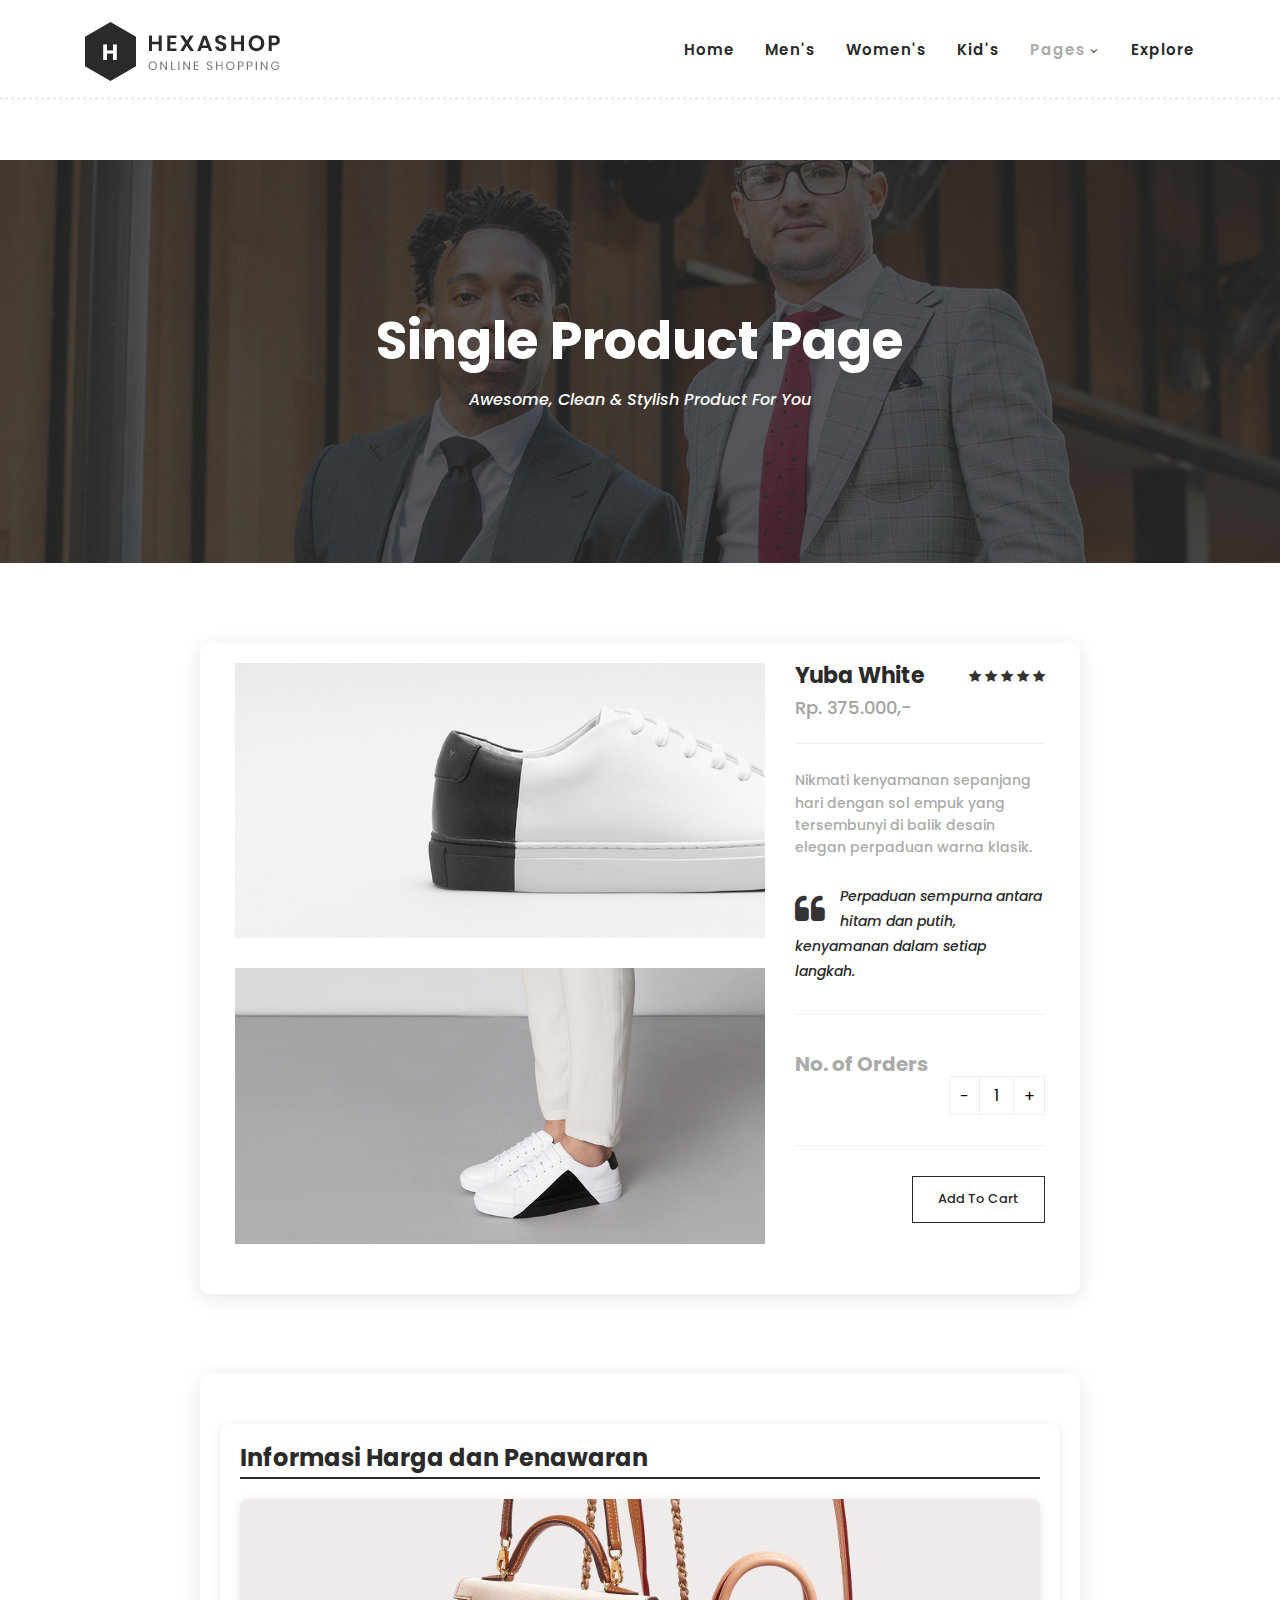
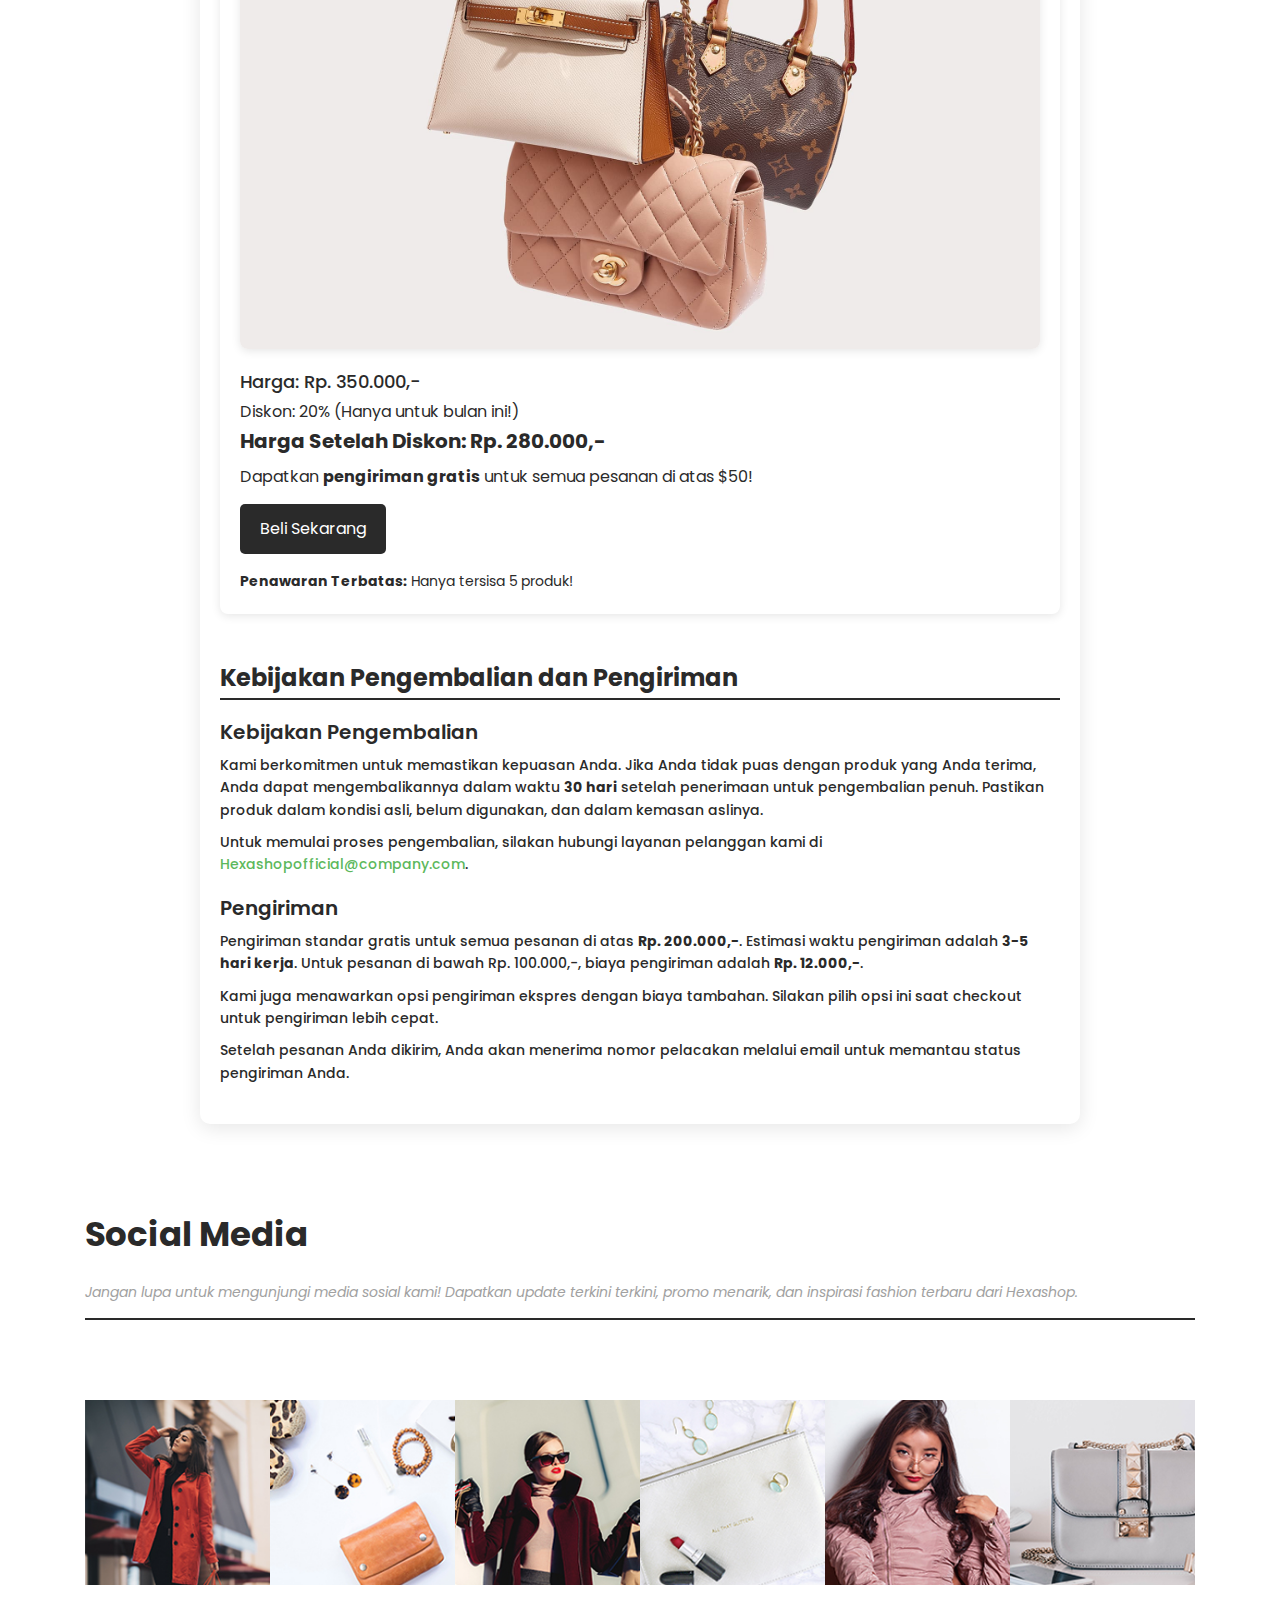
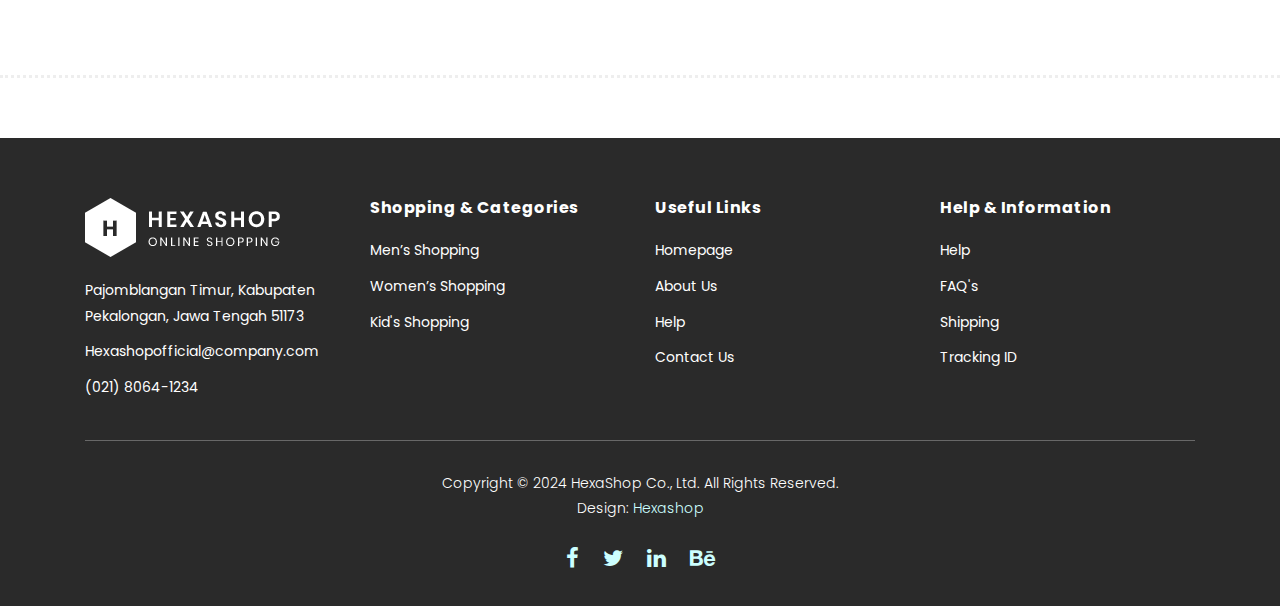
<file: Hexashop/single-product.html>
<!DOCTYPE html>
<html lang="en">

  <head>

    <meta charset="utf-8">
    <meta name="viewport" content="width=device-width, initial-scale=1, shrink-to-fit=no">
    <meta name="description" content="">
    <meta name="author" content="">
    <link href="https://fonts.googleapis.com/css?family=Poppins:100,200,300,400,500,600,700,800,900&display=swap" rel="stylesheet">

    <title>Hexashop - Product Detail Page</title>


    <link rel="stylesheet" type="text/css" href="assets/css/bootstrap.min.css">

    <link rel="stylesheet" type="text/css" href="assets/css/font-awesome.css">

    <link rel="stylesheet" href="assets/css/Hexashop.css">

    <link rel="stylesheet" href="assets/css/owl-carousel.css">

    <link rel="stylesheet" href="assets/css/lightbox.css">
    </head>
    
    <body>
    
    <div id="preloader">
        <div class="jumper">
            <div></div>
            <div></div>
            <div></div>
        </div>
    </div> 
    <header class="header-area header-sticky">
        <div class="container">
            <div class="row">
                <div class="col-12">
                    <nav class="main-nav">
                        <a href="index.html" class="logo">
                            <img src="assets/images/logo.png">
                        </a>
                        <ul class="nav">
                            <li class="scroll-to-section"><a href="index.html">Home</a></li>
                            <li class="scroll-to-section"><a href="index.html">Men's</a></li>
                            <li class="scroll-to-section"><a href="index.html">Women's</a></li>
                            <li class="scroll-to-section"><a href="index.html">Kid's</a></li>
                            <li class="submenu">
                                <a href="javascript:;" class="active">Pages</a>
                                <ul>
                                    <li><a href="about.html">About Us</a></li>
                                    <li><a href="products.html">Products</a></li>
                                    <li><a href="single-product.html">Single Product</a></li>
                                    <li><a href="contact.html">Contact Us</a></li>
                                </ul>
                            </li>
                            <li class="scroll-to-section"><a href="index.html">Explore</a></li>
                        </ul>        
                        <a class='menu-trigger'>
                            <span>Menu</span>
                        </a>
                    </nav>
                </div>
            </div>
        </div>
    </header>
    <div class="page-heading" id="top">
        <div class="container">
            <div class="row">
                <div class="col-lg-12">
                    <div class="inner-content">
                        <h2>Single Product Page</h2>
                        <span>Awesome, Clean &amp; Stylish Product For You</span>
                    </div>
                </div>
            </div>
        </div>
    </div>
    <section class="section" id="product">
        <div class="container">
            <div class="row">
                <div class="col-lg-8">
                <div class="left-images">
                    <img src="assets/images/single-product-01.jpg" alt="">
                    <img src="assets/images/single-product-02.jpg" alt="">
                </div>
            </div>
            <div class="col-lg-4">
                <div class="right-content">
                    <h4>Yuba White</h4>
                    <span class="price">Rp. 375.000,-</span>
                    <ul class="stars">
                        <li><i class="fa fa-star"></i></li>
                        <li><i class="fa fa-star"></i></li>
                        <li><i class="fa fa-star"></i></li>
                        <li><i class="fa fa-star"></i></li>
                        <li><i class="fa fa-star"></i></li>
                    </ul>
                    <span>Nikmati kenyamanan sepanjang hari dengan sol empuk yang tersembunyi di balik desain elegan perpaduan warna klasik.</span>
                    <div class="quote">
                        <i class="fa fa-quote-left"></i><p>Perpaduan sempurna antara hitam dan putih, kenyamanan dalam setiap langkah.</p>
                    </div>
                    <div class="quantity-content">
                        <div class="left-content">
                            <h6>No. of Orders</h6>
                        </div>
                        <div class="right-content">
                            <div class="quantity buttons_added">
                                <input type="button" value="-" class="minus"><input type="number" step="1" min="1" max="" name="quantity" value="1" title="Qty" class="input-text qty text" size="4" pattern="" inputmode=""><input type="button" value="+" class="plus">
                            </div>
                        </div>
                    </div>
                    <div class="total">
                        <div class="main-border-button"><a href="#">Add To Cart</a></div>
                    </div>
                </div>
            </div>
            </div>
        </div>
    </section>
    <div id="product">
        <div class="pricing-info">
            <h2>Informasi Harga dan Penawaran</h2>
            <div class="product-image">
                <img src="assets/images/product-image.jpg" alt="Nama Produk" />
            </div>
            <div class="price-details">
                <p class="price">Harga: <span>Rp. 350.000,-</span></p>
                <p class="discount">Diskon: <span>20%</span> (Hanya untuk bulan ini!)</p>
                <p class="final-price">Harga Setelah Diskon: <span>Rp. 280.000,-</span></p>
                <p class="offer">Dapatkan <strong>pengiriman gratis</strong> untuk semua pesanan di atas $50!</p>
            </div>
            <button class="buy-now">Beli Sekarang</button>
            <div class="limited-offer">
                <p><strong>Penawaran Terbatas:</strong> Hanya tersisa <span class="stock">5</span> produk!</p>
            </div>
        </div>
        <div class="return-shipping-policy">
            <h2>Kebijakan Pengembalian dan Pengiriman</h2>
            <h3>Kebijakan Pengembalian</h3>
            <p>Kami berkomitmen untuk memastikan kepuasan Anda. Jika Anda tidak puas dengan produk yang Anda terima, Anda dapat mengembalikannya dalam waktu <strong>30 hari</strong> setelah penerimaan untuk pengembalian penuh. Pastikan produk dalam kondisi asli, belum digunakan, dan dalam kemasan aslinya.</p>
            <p>Untuk memulai proses pengembalian, silakan hubungi layanan pelanggan kami di <a href="mailto:support@example.com">Hexashopofficial@company.com</a>.</p>
            
            <h3>Pengiriman</h3>
            <p>Pengiriman standar gratis untuk semua pesanan di atas <strong>Rp. 200.000,-</strong>. Estimasi waktu pengiriman adalah <strong>3-5 hari kerja</strong>. Untuk pesanan di bawah Rp. 100.000,-, biaya pengiriman adalah <strong>Rp. 12.000,-</strong>.</p>
            <p>Kami juga menawarkan opsi pengiriman ekspres dengan biaya tambahan. Silakan pilih opsi ini saat checkout untuk pengiriman lebih cepat.</p>
            <p>Setelah pesanan Anda dikirim, Anda akan menerima nomor pelacakan melalui email untuk memantau status pengiriman Anda.</p>
        </div>
    </div>
    <section class="section" id="social">
        <div class="container">
            <div class="row">
                <div class="col-lg-12">
                    <div class="section-heading">
                        <h2>Social Media</h2>
                        <span>Jangan lupa untuk mengunjungi media sosial kami! Dapatkan update terkini terkini, promo menarik, dan inspirasi fashion terbaru dari Hexashop.</span>
                    </div>
                </div>
            </div>
        </div>
        <div class="container">
            <div class="row images">
                <div class="col-2">
                    <div class="thumb">
                        <div class="icon">
                            <a href="https://www.instagram.com/munirfahmi2/profilecard/?igsh=dWNyc2hkams4ejRy" target="_blank">
                                <h6>Fashion</h6>
                                <i class="fa fa-instagram"></i>
                            </a>
                        </div>
                        <img src="assets/images/instagram-01.jpg" alt="">
                    </div>
                </div>
                <div class="col-2">
                    <div class="thumb">
                        <div class="icon">
                            <a href="https://www.instagram.com/munirfahmi2/profilecard/?igsh=dWNyc2hkams4ejRy" target="_blank">
                                <h6>New</h6>
                                <i class="fa fa-instagram"></i>
                            </a>
                        </div>
                        <img src="assets/images/instagram-02.jpg" alt="">
                    </div>
                </div>
                <div class="col-2">
                    <div class="thumb">
                        <div class="icon">
                            <a href="https://www.instagram.com/munirfahmi2/profilecard/?igsh=dWNyc2hkams4ejRy" target="_blank">
                                <h6>Brand</h6>
                                <i class="fa fa-instagram"></i>
                            </a>
                        </div>
                        <img src="assets/images/instagram-03.jpg" alt="">
                    </div>
                </div>
                <div class="col-2">
                    <div class="thumb">
                        <div class="icon">
                            <a href="https://www.instagram.com/munirfahmi2/profilecard/?igsh=dWNyc2hkams4ejRy" target="_blank">
                                <h6>Makeup</h6>
                                <i class="fa fa-instagram"></i>
                            </a>
                        </div>
                        <img src="assets/images/instagram-04.jpg" alt="">
                    </div>
                </div>
                <div class="col-2">
                    <div class="thumb">
                        <div class="icon">
                            <a href="https://www.instagram.com/munirfahmi2/profilecard/?igsh=dWNyc2hkams4ejRy" target="_blank">
                                <h6>Leather</h6>
                                <i class="fa fa-instagram"></i>
                            </a>
                        </div>
                        <img src="assets/images/instagram-05.jpg" alt="">
                    </div>
                </div>
                <div class="col-2">
                    <div class="thumb">
                        <div class="icon">
                            <a href="https://www.instagram.com/munirfahmi2/profilecard/?igsh=dWNyc2hkams4ejRy" target="_blank">
                                <h6>Bag</h6>
                                <i class="fa fa-instagram"></i>
                            </a>
                        </div>
                        <img src="assets/images/instagram-06.jpg" alt="">
                    </div>
                </div>
            </div>
        </div>
    </section>
    <footer>
        <div class="container">
            <div class="row">
                <div class="col-lg-3">
                    <div class="first-item">
                        <div class="logo">
                            <img src="assets/images/white-logo.png" alt="hexashop ecommerce templatemo">
                        </div>
                        <ul>
                            <li><a href="#">Pajomblangan Timur, Kabupaten Pekalongan, Jawa Tengah 51173</a></li>
                            <li><a href="#">Hexashopofficial@company.com</a></li>
                            <li><a href="#">(021) 8064-1234</a></li>
                        </ul>
                    </div>
                </div>
                <div class="col-lg-3">
                    <h4>Shopping &amp; Categories</h4>
                    <ul>
                        <li><a href="index.html">Men’s Shopping</a></li>
                        <li><a href="index.html">Women’s Shopping</a></li>
                        <li><a href="index.html">Kid's Shopping</a></li>
                    </ul>
                </div>
                <div class="col-lg-3">
                    <h4>Useful Links</h4>
                    <ul>
                        <li><a href="index.html">Homepage</a></li>
                        <li><a href="about.html">About Us</a></li>
                        <li><a href="#">Help</a></li>
                        <li><a href="contact.html">Contact Us</a></li>
                    </ul>
                </div>
                <div class="col-lg-3">
                    <h4>Help &amp; Information</h4>
                    <ul>
                        <li><a href="#">Help</a></li>
                        <li><a href="#">FAQ's</a></li>
                        <li><a href="#">Shipping</a></li>
                        <li><a href="#">Tracking ID</a></li>
                    </ul>
                </div>
                <div class="col-lg-12">
                    <div class="under-footer">
                        <p>Copyright © 2024 HexaShop Co., Ltd. All Rights Reserved. 
                        
                        <br>Design: <a href="#" target="_parent" title="Hexashop">Hexashop</a></p>
                        <ul>
                            <li><a href="https://www.facebook.com/share/5EEQqZS8vmxsLQhJ/"><i class="fa fa-facebook" target="_blank"></i></a></li>
                            <li><a href="https://x.com/Alok270905?t=dy3EdYCnz8l_1lcdOph1sg&s=09" target="_blank"><i class="fa fa-twitter"></i></a></li>
                            <li><a href="https://www.linkedin.com/in/amv-fahmi-03454a2a8?utm_source=share&utm_campaign=share_via&utm_content=profile&utm_medium=android_app" target="_blank"><i class="fa fa-linkedin"></i></a></li>
                            <li><a href="#"><i class="fa fa-behance"></i></a></li>
                        </ul>
                    </div>
                </div>
            </div>
        </div>
    </footer>
    

    <!-- jQuery -->
    <script src="assets/js/jquery-2.1.0.min.js"></script>

    <!-- Bootstrap -->
    <script src="assets/js/popper.js"></script>
    <script src="assets/js/bootstrap.min.js"></script>

    <!-- Plugins -->
    <script src="assets/js/owl-carousel.js"></script>
    <script src="assets/js/accordions.js"></script>
    <script src="assets/js/datepicker.js"></script>
    <script src="assets/js/scrollreveal.min.js"></script>
    <script src="assets/js/waypoints.min.js"></script>
    <script src="assets/js/jquery.counterup.min.js"></script>
    <script src="assets/js/imgfix.min.js"></script> 
    <script src="assets/js/slick.js"></script> 
    <script src="assets/js/lightbox.js"></script> 
    <script src="assets/js/isotope.js"></script> 
    <script src="assets/js/quantity.js"></script>
    
    <!-- Global Init -->
    <script src="assets/js/custom.js"></script>

    <script>

        $(function() {
            var selectedClass = "";
            $("p").click(function(){
            selectedClass = $(this).attr("data-rel");
            $("#portfolio").fadeTo(50, 0.1);
                $("#portfolio div").not("."+selectedClass).fadeOut();
            setTimeout(function() {
              $("."+selectedClass).fadeIn();
              $("#portfolio").fadeTo(50, 1);
            }, 500);
                
            });
        });

    </script>

  </body>

</html>
</file>
<file: Hexashop/assets/css/Hexashop.css>
/*

TemplateMo 571 Hexashop

https://templatemo.com/tm-571-hexashop

*/

/* ---------------------------------------------
Table of contents
------------------------------------------------
01. font & reset css
02. reset
03. global styles
04. header
05. banner
06. features
07. testimonials
08. contact
09. footer
10. preloader
11. search
12. portfolio

--------------------------------------------- */
/* 
---------------------------------------------
font & reset css
--------------------------------------------- 
*/
@import url("https://fonts.googleapis.com/css?family=Poppins:100,200,300,400,500,600,700,800,900");
/* 
---------------------------------------------
reset
--------------------------------------------- 
*/
html, body, div, span, applet, object, iframe, h1, h2, h3, h4, h5, h6, p, blockquote, div
pre, a, abbr, acronym, address, big, cite, code, del, dfn, em, font, img, ins, kbd, q,
s, samp, small, strike, strong, sub, sup, tt, var, b, u, i, center, dl, dt, dd, ol, ul, li,
figure, header, nav, section, article, aside, footer, figcaption {
  margin: 0;
  padding: 0;
  border: 0;
  outline: 0;
}

.clearfix:after {
  content: ".";
  display: block;
  clear: both;
  visibility: hidden;
  line-height: 0;
  height: 0;
}

.clearfix {
  display: inline-block;
}

html[xmlns] .clearfix {
  display: block;
}

* html .clearfix {
  height: 1%;
}

ul, li {
  padding: 0;
  margin: 0;
  list-style: none;
}

header, nav, section, article, aside, footer, hgroup {
  display: block;
}

* {
  box-sizing: border-box;
}

html, body {
  font-family: 'Poppins', sans-serif;
  font-weight: 400;
  background-color: #fff;
  font-size: 16px;
  -ms-text-size-adjust: 100%;
  -webkit-font-smoothing: antialiased;
  -moz-osx-font-smoothing: grayscale;
}

a {
  text-decoration: none !important;
}

h1, h2, h3, h4, h5, h6 {
  margin-top: 0px;
  margin-bottom: 0px;
}

ul {
  margin-bottom: 0px;
}

p {
  font-size: 14px;
  line-height: 25px;
  color: #2a2a2a;
}

/* 
---------------------------------------------
global styles
--------------------------------------------- 
*/
html,
body {
  background: #fff;
  font-family: 'Poppins', sans-serif;
}

::selection {
  background: #2a2a2a;
  color: #fff;
}

::-moz-selection {
  background: #2a2a2a;
  color: #fff;
}

@media (max-width: 991px) {
  html, body {
    overflow-x: hidden;
  }
  .mobile-top-fix {
    margin-top: 30px;
    margin-bottom: 0px;
  }
  .mobile-bottom-fix {
    margin-bottom: 30px;
  }
  .mobile-bottom-fix-big {
    margin-bottom: 60px;
  }
}

.main-border-button a {
  font-size: 13px;
  color: #fff;
  border: 1px solid #fff;
  padding: 12px 25px;
  display: inline-block;
  font-weight: 500;
  transition: all .3s;
}

.main-border-button a:hover {
  background-color: #fff;
  color: #2a2a2a;
}

.main-white-button a {
  font-size: 13px;
  color: #2a2a2a;
  background-color: #fff;
  padding: 12px 25px;
  display: inline-block;
  border-radius: 3px;
  font-weight: 600;
  transition: all .3s;
}

.main-white-button a:hover {
  opacity: 0.9;
}

.main-text-button a {
  font-size: 13px;
  color: #fff;
  font-weight: 600;
  transition: all .3s;
}

.main-text-button a:hover {
  opacity: 0.9;
}

.section-heading h2 {
  font-size: 34px;
  font-weight: 700;
  color: #2a2a2a;
}

.section-heading span {
  font-size: 14px;
  color: #a1a1a1;
  font-style: italic;
  font-weight: 400;
}



/* 
---------------------------------------------
header
--------------------------------------------- 
*/

.background-header {
  border-bottom: none !important;
  background-color: #fff;
  height: 80px!important;
  position: fixed!important;
  top: 0px;
  left: 0px;
  right: 0px;
  box-shadow: 0px 0px 10px rgba(0,0,0,0.15)!important;
}

.background-header .logo,
.background-header .main-nav .nav li a {
  color: #1e1e1e!important;
}

.background-header .main-nav .nav li:hover a {
  color: #2a2a2a!important;
}

.background-header .nav li a.active {
  color: #2a2a2a!important;
}

.header-area {
  border-bottom: 3px dotted #eee;
  box-shadow: none;
  background-color: #fff;
  position: absolute;
  top: 0px;
  left: 0px;
  right: 0px;
  z-index: 100;
  height: 100px;
  -webkit-transition: all .5s ease 0s;
  -moz-transition: all .5s ease 0s;
  -o-transition: all .5s ease 0s;
  transition: all .5s ease 0s;
}

.header-area .main-nav {
  min-height: 80px;
  background: transparent;
}

.header-area .main-nav .logo {
  line-height: 100px;
  color: #fff;
  font-size: 28px;
  font-weight: 700;
  text-transform: uppercase;
  letter-spacing: 2px;
  float: left;
  -webkit-transition: all 0.3s ease 0s;
  -moz-transition: all 0.3s ease 0s;
  -o-transition: all 0.3s ease 0s;
  transition: all 0.3s ease 0s;
}

.background-header .main-nav .logo {
  line-height: 75px;
}

.background-header .nav {
  margin-top: 20px !important;
}

.header-area .main-nav .nav {
  float: right;
  margin-top: 30px;
  margin-right: 0px;
  background-color: transparent;
  -webkit-transition: all 0.3s ease 0s;
  -moz-transition: all 0.3s ease 0s;
  -o-transition: all 0.3s ease 0s;
  transition: all 0.3s ease 0s;
  position: relative;
  z-index: 999;
}

.header-area .main-nav .nav li {
  padding-left: 15px;
  padding-right: 15px;
}

.header-area .main-nav .nav li:last-child {
  padding-right: 0px;
}

.header-area .main-nav .nav li a {
  display: block;
  font-weight: 600;
  font-size: 15px;
  color: #2a2a2a;
  text-transform: capitalize;
  -webkit-transition: all 0.3s ease 0s;
  -moz-transition: all 0.3s ease 0s;
  -o-transition: all 0.3s ease 0s;
  transition: all 0.3s ease 0s;
  height: 40px;
  line-height: 40px;
  border: transparent;
  letter-spacing: 1px;
}

.header-area .main-nav .nav li a {
  color: #2a2a2a;
}

.header-area .main-nav .nav li:hover a,
.header-area .main-nav .nav li a.active {
  color: #aaa!important;
}

.background-header .main-nav .nav li:hover a,
.background-header .main-nav .nav li a.active {
  color: #aaa!important;
  opacity: 1;
}

.header-area .main-nav .nav li.submenu {
  position: relative;
  padding-right: 30px;
}

.header-area .main-nav .nav li.submenu:after {
  font-family: FontAwesome;
  content: "\f107";
  font-size: 12px;
  color: #2a2a2a;
  position: absolute;
  right: 18px;
  top: 12px;
}

.background-header .main-nav .nav li.submenu:after {
  color: #2a2a2a;
}

.header-area .main-nav .nav li.submenu ul {
  position: absolute;
  width: 200px;
  box-shadow: 0 2px 28px 0 rgba(0, 0, 0, 0.06);
  overflow: hidden;
  top: 50px;
  opacity: 0;
  transform: translateY(+2em);
  visibility: hidden;
  z-index: -1;
  transition: all 0.3s ease-in-out 0s, visibility 0s linear 0.3s, z-index 0s linear 0.01s;
}

.header-area .main-nav .nav li.submenu ul li {
  margin-left: 0px;
  padding-left: 0px;
  padding-right: 0px;
}

.header-area .main-nav .nav li.submenu ul li a {
  opacity: 1;
  display: block;
  background: #f7f7f7;
  color: #2a2a2a!important;
  padding-left: 20px;
  height: 40px;
  line-height: 40px;
  -webkit-transition: all 0.3s ease 0s;
  -moz-transition: all 0.3s ease 0s;
  -o-transition: all 0.3s ease 0s;
  transition: all 0.3s ease 0s;
  position: relative;
  font-size: 13px;
  font-weight: 400;
  border-bottom: 1px solid #eee;
}

.header-area .main-nav .nav li.submenu ul li a:hover {
  background: #fff;
  color: #aaa!important;
  padding-left: 25px;
}

.header-area .main-nav .nav li.submenu ul li a:hover:before {
  width: 3px;
}

.header-area .main-nav .nav li.submenu:hover ul {
  visibility: visible;
  opacity: 1;
  z-index: 1;
  transform: translateY(0%);
  transition-delay: 0s, 0s, 0.3s;
}

.header-area .main-nav .menu-trigger {
  cursor: pointer;
  display: block;
  position: absolute;
  top: 33px;
  width: 32px;
  height: 40px;
  text-indent: -9999em;
  z-index: 99;
  right: 40px;
  display: none;
}

.background-header .main-nav .menu-trigger {
  top: 23px;
}

.header-area .main-nav .menu-trigger span,
.header-area .main-nav .menu-trigger span:before,
.header-area .main-nav .menu-trigger span:after {
  -moz-transition: all 0.4s;
  -o-transition: all 0.4s;
  -webkit-transition: all 0.4s;
  transition: all 0.4s;
  background-color: #1e1e1e;
  display: block;
  position: absolute;
  width: 30px;
  height: 2px;
  left: 0;
}

.background-header .main-nav .menu-trigger span,
.background-header .main-nav .menu-trigger span:before,
.background-header .main-nav .menu-trigger span:after {
  background-color: #1e1e1e;
}

.header-area .main-nav .menu-trigger span:before,
.header-area .main-nav .menu-trigger span:after {
  -moz-transition: all 0.4s;
  -o-transition: all 0.4s;
  -webkit-transition: all 0.4s;
  transition: all 0.4s;
  background-color: #1e1e1e;
  display: block;
  position: absolute;
  width: 30px;
  height: 2px;
  left: 0;
  width: 75%;
}

.background-header .main-nav .menu-trigger span:before,
.background-header .main-nav .menu-trigger span:after {
  background-color: #1e1e1e;
}

.header-area .main-nav .menu-trigger span:before,
.header-area .main-nav .menu-trigger span:after {
  content: "";
}

.header-area .main-nav .menu-trigger span {
  top: 16px;
}

.header-area .main-nav .menu-trigger span:before {
  -moz-transform-origin: 33% 100%;
  -ms-transform-origin: 33% 100%;
  -webkit-transform-origin: 33% 100%;
  transform-origin: 33% 100%;
  top: -10px;
  z-index: 10;
}

.header-area .main-nav .menu-trigger span:after {
  -moz-transform-origin: 33% 0;
  -ms-transform-origin: 33% 0;
  -webkit-transform-origin: 33% 0;
  transform-origin: 33% 0;
  top: 10px;
}

.header-area .main-nav .menu-trigger.active span,
.header-area .main-nav .menu-trigger.active span:before,
.header-area .main-nav .menu-trigger.active span:after {
  background-color: transparent;
  width: 100%;
}

.header-area .main-nav .menu-trigger.active span:before {
  -moz-transform: translateY(6px) translateX(1px) rotate(45deg);
  -ms-transform: translateY(6px) translateX(1px) rotate(45deg);
  -webkit-transform: translateY(6px) translateX(1px) rotate(45deg);
  transform: translateY(6px) translateX(1px) rotate(45deg);
  background-color: #1e1e1e;
}

.background-header .main-nav .menu-trigger.active span:before {
  background-color: #1e1e1e;
}

.header-area .main-nav .menu-trigger.active span:after {
  -moz-transform: translateY(-6px) translateX(1px) rotate(-45deg);
  -ms-transform: translateY(-6px) translateX(1px) rotate(-45deg);
  -webkit-transform: translateY(-6px) translateX(1px) rotate(-45deg);
  transform: translateY(-6px) translateX(1px) rotate(-45deg);
  background-color: #1e1e1e;
}

.background-header .main-nav .menu-trigger.active span:after {
  background-color: #1e1e1e;
}

.header-area.header-sticky {
  min-height: 80px;
}

.header-area .nav {
  margin-top: 30px;
}

.header-area.header-sticky .nav li a.active {
  color: #aaa;
}

@media (max-width: 1200px) {
  .header-area .main-nav .nav li {
    padding-left: 12px;
    padding-right: 12px;
  }
  .header-area .main-nav:before {
    display: none;
  }
}

@media (max-width: 767px) {
  .header-area .main-nav .logo {
    color: #1e1e1e;
  }
  .header-area.header-sticky .nav li a:hover,
  .header-area.header-sticky .nav li a.active {
    color: #aaa!important;
    opacity: 1;
  }
  .header-area.header-sticky .nav li.search-icon a {
    width: 100%;
  }
  .header-area {
    background-color: #f7f7f7;
    padding: 0px 15px;
    height: 100px;
    box-shadow: none;
    text-align: center;
  }
  .header-area .container {
    padding: 0px;
  }
  .header-area .logo {
    margin-left: 30px;
  }
  .header-area .menu-trigger {
    display: block !important;
  }
  .header-area .main-nav {
    overflow: hidden;
  }
  .header-area .main-nav .nav {
    float: none;
    width: 100%;
    display: none;
    -webkit-transition: all 0s ease 0s;
    -moz-transition: all 0s ease 0s;
    -o-transition: all 0s ease 0s;
    transition: all 0s ease 0s;
    margin-left: 0px;
  }
  .header-area .main-nav .nav li:first-child {
    border-top: 1px solid #eee;
  }
  .header-area.header-sticky .nav {
    margin-top: 100px !important;
  }
  .header-area .main-nav .nav li {
    width: 100%;
    background: #fff;
    border-bottom: 1px solid #eee;
    padding-left: 0px !important;
    padding-right: 0px !important;
  }
  .header-area .main-nav .nav li a {
    height: 50px !important;
    line-height: 50px !important;
    padding: 0px !important;
    border: none !important;
    background: #f7f7f7 !important;
    color: #191a20 !important;
  }
  .header-area .main-nav .nav li a:hover {
    background: #eee !important;
    color: #aaa!important;
  }
  .header-area .main-nav .nav li.submenu ul {
    position: relative;
    visibility: inherit;
    opacity: 1;
    z-index: 1;
    transform: translateY(0%);
    transition-delay: 0s, 0s, 0.3s;
    top: 0px;
    width: 100%;
    box-shadow: none;
    height: 0px;
  }
  .header-area .main-nav .nav li.submenu ul li a {
    font-size: 12px;
    font-weight: 400;
  }
  .header-area .main-nav .nav li.submenu ul li a:hover:before {
    width: 0px;
  }
  .header-area .main-nav .nav li.submenu ul.active {
    height: auto !important;
  }
  .header-area .main-nav .nav li.submenu:after {
    color: #3B566E;
    right: 25px;
    font-size: 14px;
    top: 15px;
  }
  .header-area .main-nav .nav li.submenu:hover ul, .header-area .main-nav .nav li.submenu:focus ul {
    height: 0px;
  }
}

@media (min-width: 767px) {
  .header-area .main-nav .nav {
    display: flex !important;
  }
}


/* 
---------------------------------------------
banner
--------------------------------------------- 
*/

.main-banner {
  border-bottom: 3px dotted #eee;
  padding-top: 160px;
  padding-bottom: 30px;
}

.main-banner .left-content .thumb img {
  width: 100%;
  overflow: hidden;
}

.main-banner .left-content .inner-content {
  position: absolute;
  left: 100px;
  top: 50%;
  transform: translateY(-50%);
}

.main-banner .left-content .inner-content h4 {
  color: #fff;
  margin-top: -10px;
  font-size: 52px;
  font-weight: 700;
  margin-bottom: 20px;
}

.main-banner .left-content .inner-content span {
  font-size: 16px;
  color: #fff;
  font-weight: 400;
  font-style: italic;
  display: block;
  margin-bottom: 30px;
}

.main-banner .right-content .right-first-image {
  margin-bottom: 28.5px;
}

.main-banner .right-content .right-first-image .thumb {
  position: relative;
  text-align: center;
}

.main-banner .right-content .right-first-image .thumb img {
  width: 100%;
  overflow: hidden;
}

.main-banner .right-content .right-first-image .thumb .inner-content {
  position: absolute;
  top: 50%;
  transform: translateY(-50%);
  width: 100%;
  text-align: center;
}

.main-banner .right-content .right-first-image .thumb .inner-content h4 {
  color: #fff;
  font-size: 24px;
  font-weight: 700;
  margin-bottom: 15px;
}

.main-banner .right-content .right-first-image .thumb .inner-content span {
  font-size: 16px;
  color: #fff;
  font-style: italic;
}

.main-banner .right-content .right-first-image .thumb .hover-content {
  position: absolute;
  top: 15px;
  right: 15px;
  left: 15px;
  bottom: 15px;
  text-align: center;
  background-color: rgba(42,42,42,.97);
  opacity: 0;
  visibility: hidden;
  transition: all 0.5s;
}

.main-banner .right-content .right-first-image .thumb:hover .hover-content {
  opacity: 1;
  visibility: visible;
}

.main-banner .right-content .right-first-image .thumb .hover-content .inner {
  position: absolute;
  top: 50%;
  left: 50%;
  transform: translate(-50%, -50%);
  width: 100%;
}

.main-banner .right-content .right-first-image .thumb .hover-content h4 {
  color: #fff;
  font-size: 24px;
  font-weight: 700;
  margin-bottom: 15px;
}

.main-banner .right-content .right-first-image .thumb .hover-content p {
  color: #fff;
  padding: 0px 20px;
  margin-bottom: 20px;
}



/*
---------------------------------------------
Men
---------------------------------------------
*/

#men {
  padding-top: 90px;
  padding-bottom: 90px;
  border-bottom: 3px dotted #eee;
}

#men .section-heading {
  margin-bottom: 60px;
}

#men .item .down-content {
  padding-top: 30px;
  position: relative;
  z-index: 3;
  background-color: #fff;
}

#men .item .down-content h4 {
  font-size: 22px;
  color: #2a2a2a;
  font-weight: 700;
  margin-bottom: 8px;
}

#men .item .down-content span {
  font-size: 18px;
  color: #a1a1a1;
  font-weight: 500;
  display: block;
}

#men .item .down-content ul.stars {
  position: absolute;
  right: 0;
  top: 30px;
}

#men .item .down-content ul.stars li {
  display: inline;
  font-size: 13px;
}

#men .item .thumb .hover-content {
  position: absolute;
  z-index: 2;
  text-align: center;
  bottom: -60px;
  width: 100%;
  opacity: 0;
  visibility: hidden;
  transition: all .5s;
}

#men .item .thumb:hover .hover-content {
  bottom: 30px;
  opacity: 1;
  visibility: visible;
}

#men .item .thumb {
  position: relative;
}

#men .item .thumb .hover-content ul li {
  display: inline;
  margin: 0px 10px;
}

#men .item .thumb .hover-content ul li a {
  width: 50px;
  height: 50px;
  text-align: center;
  line-height: 50px;
  display: inline-block;
  color: #2a2a2a;
  background-color: #fff;
}


#men .owl-nav {
  text-align: center;
  position: absolute;
  width: 100%;
  top: 40%;
  transform: translateY(-25px);
}

#men .owl-dots {
  display: none;
}
    
#men .owl-nav .owl-prev{
  position: absolute;
  left: -80px;
  outline: none;
}

#men .owl-nav .owl-prev span,
#men .owl-nav .owl-next span {
  opacity: 0;
}

#men .owl-nav .owl-prev:before {
  display: inline-block;
  font-family: 'FontAwesome';
  color: #2a2a2a;
  font-size: 25px;
  font-weight: 700;
  content: '\f104';
  width: 50px;
  height: 50px;
  background-color: transparent;
  line-height: 48px;
  border :1px solid #2a2a2a;
}

#men .owl-nav .owl-prev {
  opacity: 0.75;
  transition: all .5s;
}

#men .owl-nav .owl-prev:hover {
  opacity: 1;
}

#men .owl-nav .owl-next {
  opacity: 0.75;
  transition: all .5s;
}

#men .owl-nav .owl-next:hover {
  opacity: 1;
}

#men .owl-nav .owl-next{
  outline: none;
  position: absolute;
  right: -85px;
}

#men .owl-nav .owl-next:before {
  display: inline-block;
  font-family: 'FontAwesome';
  color: #2a2a2a;
  font-size: 25px;
  font-weight: 700;
  content: '\f105';
  width: 50px;
  height: 50px;
  background-color: transparent;
  line-height: 48px;
  border :1px solid #2a2a2a;
}


/*
---------------------------------------------
Women
---------------------------------------------
*/

#women {
  padding-top: 90px;
  padding-bottom: 90px;
  border-bottom: 3px dotted #eee;
}

#women .section-heading {
  margin-bottom: 60px;
}

#women .item .down-content {
  padding-top: 30px;
  position: relative;
  z-index: 3;
  background-color: #fff;
}

#women .item .down-content h4 {
  font-size: 22px;
  color: #2a2a2a;
  font-weight: 700;
  margin-bottom: 8px;
}

#women .item .down-content span {
  font-size: 18px;
  color: #a1a1a1;
  font-weight: 500;
  display: block;
}

#women .item .down-content ul.stars {
  position: absolute;
  right: 0;
  top: 30px;
}

#women .item .down-content ul.stars li {
  display: inline;
  font-size: 13px;
}

#women .item .thumb .hover-content {
  position: absolute;
  z-index: 2;
  text-align: center;
  bottom: -60px;
  width: 100%;
  opacity: 0;
  visibility: hidden;
  transition: all .5s;
}

#women .item .thumb:hover .hover-content {
  bottom: 30px;
  opacity: 1;
  visibility: visible;
}

#women .item .thumb {
  position: relative;
}

#women .item .thumb .hover-content ul li {
  display: inline;
  margin: 0px 10px;
}

#women .item .thumb .hover-content ul li a {
  width: 50px;
  height: 50px;
  text-align: center;
  line-height: 50px;
  display: inline-block;
  color: #2a2a2a;
  background-color: #fff;
}


#women .owl-nav {
  text-align: center;
  position: absolute;
  width: 100%;
  top: 40%;
  transform: translateY(-25px);
}

#women .owl-dots {
  display: none;
}
    
#women .owl-nav .owl-prev{
  position: absolute;
  left: -80px;
  outline: none;
}

#women .owl-nav .owl-prev span,
#women .owl-nav .owl-next span {
  opacity: 0;
}

#women .owl-nav .owl-prev:before {
  display: inline-block;
  font-family: 'FontAwesome';
  color: #2a2a2a;
  font-size: 25px;
  font-weight: 700;
  content: '\f104';
  width: 50px;
  height: 50px;
  background-color: transparent;
  line-height: 48px;
  border :1px solid #2a2a2a;
}

#women .owl-nav .owl-prev {
  opacity: 0.75;
  transition: all .5s;
}

#women .owl-nav .owl-prev:hover {
  opacity: 1;
}

#women .owl-nav .owl-next {
  opacity: 0.75;
  transition: all .5s;
}

#women .owl-nav .owl-next:hover {
  opacity: 1;
}

#women .owl-nav .owl-next{
  outline: none;
  position: absolute;
  right: -85px;
}

#women .owl-nav .owl-next:before {
  display: inline-block;
  font-family: 'FontAwesome';
  color: #2a2a2a;
  font-size: 25px;
  font-weight: 700;
  content: '\f105';
  width: 50px;
  height: 50px;
  background-color: transparent;
  line-height: 48px;
  border :1px solid #2a2a2a;
}

/*
---------------------------------------------
Kids
---------------------------------------------
*/

#kids {
  padding-top: 90px;
  padding-bottom: 90px;
  border-bottom: 3px dotted #eee;
}

#kids .section-heading {
  margin-bottom: 60px;
}

#kids .item .down-content {
  padding-top: 30px;
  position: relative;
  z-index: 3;
  background-color: #fff;
}

#kids .item .down-content h4 {
  font-size: 22px;
  color: #2a2a2a;
  font-weight: 700;
  margin-bottom: 8px;
}

#kids .item .down-content span {
  font-size: 18px;
  color: #a1a1a1;
  font-weight: 500;
  display: block;
}

#kids .item .down-content ul.stars {
  position: absolute;
  right: 0;
  top: 30px;
}

#kids .item .down-content ul.stars li {
  display: inline;
  font-size: 13px;
}

#kids .item .thumb .hover-content {
  position: absolute;
  z-index: 2;
  text-align: center;
  bottom: -60px;
  width: 100%;
  opacity: 0;
  visibility: hidden;
  transition: all .5s;
}

#kids .item .thumb:hover .hover-content {
  bottom: 30px;
  opacity: 1;
  visibility: visible;
}

#kids .item .thumb {
  position: relative;
}

#kids .item .thumb .hover-content ul li {
  display: inline;
  margin: 0px 10px;
}

#kids .item .thumb .hover-content ul li a {
  width: 50px;
  height: 50px;
  text-align: center;
  line-height: 50px;
  display: inline-block;
  color: #2a2a2a;
  background-color: #fff;
}


#kids .owl-nav {
  text-align: center;
  position: absolute;
  width: 100%;
  top: 40%;
  transform: translateY(-25px);
}

#kids .owl-dots {
  display: none;
}
    
#kids .owl-nav .owl-prev{
  position: absolute;
  left: -80px;
  outline: none;
}

#kids .owl-nav .owl-prev span,
#kids .owl-nav .owl-next span {
  opacity: 0;
}

#kids .owl-nav .owl-prev:before {
  display: inline-block;
  font-family: 'FontAwesome';
  color: #2a2a2a;
  font-size: 25px;
  font-weight: 700;
  content: '\f104';
  width: 50px;
  height: 50px;
  background-color: transparent;
  line-height: 48px;
  border :1px solid #2a2a2a;
}

#kids .owl-nav .owl-prev {
  opacity: 0.75;
  transition: all .5s;
}

#kids .owl-nav .owl-prev:hover {
  opacity: 1;
}

#kids .owl-nav .owl-next {
  opacity: 0.75;
  transition: all .5s;
}

#kids .owl-nav .owl-next:hover {
  opacity: 1;
}

#kids .owl-nav .owl-next{
  outline: none;
  position: absolute;
  right: -85px;
}

#kids .owl-nav .owl-next:before {
  display: inline-block;
  font-family: 'FontAwesome';
  color: #2a2a2a;
  font-size: 25px;
  font-weight: 700;
  content: '\f105';
  width: 50px;
  height: 50px;
  background-color: transparent;
  line-height: 48px;
  border :1px solid #2a2a2a;
}

/*
---------------------------------------------
accessories
---------------------------------------------
*/

#accessories {
  padding-top: 90px;
  padding-bottom: 90px;
  border-bottom: 3px dotted #eee;
}

#accessories .section-heading {
  margin-bottom: 60px;
}

#accessories .item .down-content {
  padding-top: 30px;
  position: relative;
  z-index: 3;
  background-color: #fff;
}

#accessories .item .down-content h4 {
  font-size: 22px;
  color: #2a2a2a;
  font-weight: 700;
  margin-bottom: 8px;
}

#accessories .item .down-content span {
  font-size: 18px;
  color: #a1a1a1;
  font-weight: 500;
  display: block;
}

#accessories .item .down-content ul.stars {
  position: absolute;
  right: 0;
  top: 30px;
}

#accessories .item .down-content ul.stars li {
  display: inline;
  font-size: 13px;
}

#accessories .item .thumb .hover-content {
  position: absolute;
  z-index: 2;
  text-align: center;
  bottom: -60px;
  width: 100%;
  opacity: 0;
  visibility: hidden;
  transition: all .5s;
}

#accessories .item .thumb:hover .hover-content {
  bottom: 30px;
  opacity: 1;
  visibility: visible;
}

#accessories .item .thumb {
  position: relative;
}

#accessories .item .thumb .hover-content ul li {
  display: inline;
  margin: 0px 10px;
}

#accessories .item .thumb .hover-content ul li a {
  width: 50px;
  height: 50px;
  text-align: center;
  line-height: 50px;
  display: inline-block;
  color: #2a2a2a;
  background-color: #fff;
}


#accessories .owl-nav {
  text-align: center;
  position: absolute;
  width: 100%;
  top: 40%;
  transform: translateY(-25px);
}

#accessories .owl-dots {
  display: none;
}
    
#accessories .owl-nav .owl-prev{
  position: absolute;
  left: -80px;
  outline: none;
}

#accessories .owl-nav .owl-prev span,
#accessories .owl-nav .owl-next span {
  opacity: 0;
}

#accessories .owl-nav .owl-prev:before {
  display: inline-block;
  font-family: 'FontAwesome';
  color: #2a2a2a;
  font-size: 25px;
  font-weight: 700;
  content: '\f104';
  width: 50px;
  height: 50px;
  background-color: transparent;
  line-height: 48px;
  border :1px solid #2a2a2a;
}

#accessories .owl-nav .owl-prev {
  opacity: 0.75;
  transition: all .5s;
}

#accessories .owl-nav .owl-prev:hover {
  opacity: 1;
}

#accessories .owl-nav .owl-next {
  opacity: 0.75;
  transition: all .5s;
}

#accessories .owl-nav .owl-next:hover {
  opacity: 1;
}

#accessories .owl-nav .owl-next{
  outline: none;
  position: absolute;
  right: -85px;
}

#accessories .owl-nav .owl-next:before {
  display: inline-block;
  font-family: 'FontAwesome';
  color: #2a2a2a;
  font-size: 25px;
  font-weight: 700;
  content: '\f105';
  width: 50px;
  height: 50px;
  background-color: transparent;
  line-height: 48px;
  border :1px solid #2a2a2a;
}


/*
---------------------------------------------
Explore
---------------------------------------------
*/

#explore {
  padding-top: 90px;
  padding-bottom: 90px;
  border-bottom: 3px dotted #eee;
}

#explore .left-content {
  margin-right: 30px;
}

#explore .left-content h2 {
  font-size: 34px;
  font-weight: 700;
  color: #2a2a2a;
}

#explore .left-content span {
  font-size: 14px;
  color: #aaaaaa;
  font-weight: 500;
  display: block;
  margin-top: 25px;
}

#explore .left-content .quote {
  margin-top: 25px;
}

#explore .left-content .quote i {
  float: left;
  font-size: 32px;
  margin-right: 15px;
  margin-top: 10px;
}

#explore .left-content .quote p {
  font-style: italic;
  color: #2a2a2a;
  font-weight: 500;
}

#explore .left-content p {
  font-size: 14px;
  color: #aaaaaa;
  font-weight: 500;
  display: block;
  margin-top: 25px;
}

#explore .left-content .main-border-button a {
  color: #2a2a2a;
  border-color: #2a2a2a;
  margin-top: 35px;
}

#explore .left-content .main-border-button a:hover {
  background-color: #2a2a2a;
  color: #fff;
}

#explore img {
  width: 100%;
  overflow: hidden;
}

#explore .leather {
  margin-bottom: 30px;
}

#explore .first-image {
  margin-bottom: 30px;
}

#explore .leather,
#explore .types {
  min-height: 255px;
  background-color: #f8f8f8;
  text-align: center;
  width: 100%;
}

#explore .leather h4,
#explore .types h4 {
  font-size: 24px;
  font-weight: 700;
  color: #2a2a2a;
  padding-top: 90px;
  margin-bottom: 5px;
}

#explore .leather span,
#explore .types span {
  font-size: 14px;
  font-style: italic;
  color: #aaa;
  font-weight: 500;
}

/* 
---------------------------------------------
Social
--------------------------------------------- 
*/

#social {
  margin-top: 90px;
  padding-bottom: 90px;
  border-bottom: 3px dotted #eee;
}

#social .col-2 {
  padding-left: 0;
  padding-right: 0;
}

#social .images {
  margin-top: 60px;
  padding-left: 15px;
  padding-right: 15px;
}

#social .thumb {
  position: relative;
}

#social .thumb .icon {
  position: absolute;
  bottom: 0;
  left: 0;
  right: 0;
  top: 0;
  width: 100%;
  background-color: rgba(0,0,0,0.85);
  opacity: 0;
  visibility: hidden;
  transition: all .3s;
}

#social .thumb:hover .icon {
  opacity: 1;
  visibility: visible;
}

#social .thumb .icon h6 {
  color: #fff;
  position: absolute;
  font-size: 14px;
  bottom: 40px;
  font-weight: 400;
  left: 15px;
}

#social .thumb .icon i {
  color: #fff;
  position: absolute;
  bottom: 15px;
  left: 15px;
}

#social .thumb img {
  width: 100%;
  overflow: hidden;
}


/* 
---------------------------------------------
Subscribe
--------------------------------------------- 
*/

.subscribe {
  margin-top: 90px;
}

.subscribe .section-heading {
  margin-bottom: 30px;
}

.subscribe .section-heading h2 {
  line-height: 55px;
}

.subscribe form input {
  width: 100%;
  height: 44px;
  line-height: 44px;
  padding: 0px 15px;
  font-size: 14px;
  font-style: italic;
  font-weight: 500;
  color: #aaa;
  border-radius: 0px;
  border: 1px solid #7a7a7a;
  box-shadow: none;
}

.subscribe form input::focus {
  border-color: #2a2a2a;
  border-radius: 0px;
}

.subscribe form button {
  width: 44px;
  height: 44px;
  display: inline-block;
  text-align: center;
  line-height: 44px;
  background-color: #2a2a2a;
  box-shadow: none;
  border: 1px solid transparent;
  color: #fff;
  transition: all 0.3s;
}

.subscribe form button:hover {
  background-color: #fff;
  border: 1px solid #2a2a2a;
  color: #2a2a2a;
}

.subscribe ul li {
  margin-bottom: 30px;
  display: block;
}

.subscribe ul li {
  font-size: 16px;
  font-weight: 700;
  color: #2a2a2a;
}

.subscribe ul li span,
.subscribe ul li span a {
  font-size: 14px;
  font-weight: 400;
  color: #aaa;
}

.subscribe ul li span a:hover {
  color: #2a2a2a;
}


/* 
---------------------------------------------
footer
--------------------------------------------- 
*/

footer {
  margin-top: 60px;
  padding: 60px 0px 30px 0px;
  background-color: #2a2a2a;
}

footer .logo {
  margin-bottom: 20px;
}

footer ul li {
  display: block;
  margin-bottom: 10px;
}

footer ul li a {
  font-size: 14px;
  color: #fff;
  transition: all .3s;
}

footer ul li a:hover {
  color: #aaa;
}

footer h4 {
  letter-spacing: 0.5px;
  font-size: 16px;
  color: #fff;
  font-weight: 700;
  margin-bottom: 20px;
}

footer .under-footer {
  margin-top: 30px;
  padding-top: 30px;
  text-align: center;
  border-top: 1px solid rgba(250,250,250,0.3);
}

footer .under-footer ul {
  margin-top: 20px;
}

footer .under-footer ul li {
  display: inline-block;
  margin: 0px 10px;
}

footer .under-footer ul li a {
  font-size: 22px;
}

footer .under-footer p {
  color: #fff;
  font-size: 14px;
  font-weight: 300;
}

footer .under-footer a {
  color: #cff;
}

footer .under-footer a:hover {
  color: #c66;
}


/* 
---------------------------------------------
Products Page
--------------------------------------------- 
*/

.page-heading {
  margin-top: 160px;
  margin-bottom: 30px;
  background-image: url(../images/products-page-heading.jpg);
  background-position: center center;
  background-size: cover;
  background-repeat: no-repeat;
}

.page-heading .inner-content {
  padding: 150px 0px;
  text-align: center;
}

.page-heading .inner-content h2 {
  font-size: 52px;
  color: #fff;
  font-weight: 700;
  margin-bottom: 15px;
}

.page-heading .inner-content span {
  font-size: 16px;
  font-weight: 500;
  color: #fff;
  font-style: italic;
}

#products .section-heading {
  text-align: center;
  margin-bottom: 60px;
  margin-top: 80px;
}

#products .item {
  margin-bottom: 30px;
}

#products .item .thumb img {
  width: 100%;
  overflow: hidden;
}

#products .item .down-content {
  padding-top: 20px;
  position: relative;
  z-index: 3;
  background-color: #fff;
}

#products .item .down-content h4 {
  font-size: 22px;
  color: #2a2a2a;
  font-weight: 700;
  margin-bottom: 8px;
}

#products .item .down-content span {
  font-size: 18px;
  color: #a1a1a1;
  font-weight: 500;
  display: block;
}

#products .item .down-content ul.stars {
  position: absolute;
  right: 0;
  top: 20px;
}

#products .item .down-content ul.stars li {
  display: inline;
  font-size: 13px;
}

#products .item .thumb .hover-content {
  position: absolute;
  z-index: 2;
  text-align: center;
  bottom: -60px;
  width: 100%;
  opacity: 0;
  visibility: hidden;
  transition: all .5s;
}

#products .item .thumb:hover .hover-content {
  bottom: 30px;
  opacity: 1;
  visibility: visible;
}

#products .item .thumb {
  position: relative;
}

#products .item .thumb .hover-content ul li {
  display: inline;
  margin: 0px 10px;
}

#products .item .thumb .hover-content ul li a {
  width: 50px;
  height: 50px;
  text-align: center;
  line-height: 50px;
  display: inline-block;
  color: #2a2a2a;
  background-color: #fff;
}

#products .pagination {
  margin-top: 30px;
  margin-bottom: 40px;
}

#products .pagination ul {
  text-align: center;
  width: 100%;
}

#products .pagination ul li {
  display: inline;
  margin: 0px 5px;
}

#products .pagination ul li a {
  width: 44px;
  height: 44px;
  border: 1px solid #2a2a2a;
  display: inline-block;
  text-align: center;
  line-height: 44px;
  font-size: 14px;
  font-weight: 500;
  color: #2a2a2a;
}

#products .pagination ul li a:hover,
#products .pagination ul li.active a {
  background-color: #2a2a2a;
  color: #fff;
}

@import url('https://fonts.googleapis.com/css 2?family=Poppins:wght@300;400;600&display=swap');

body {
    font-family: 'Poppins', sans-serif;
    background-color: #ffffff;
    color: #333;
    line-height: 1.6;
}

.product-about {
    max-width: 1200px;
    margin: 60px auto;
    padding: 40px;
    background-color: #fff;
    border-radius: 15px;
    box-shadow: 0 10px 30px rgba(0, 0, 0, 0.1);
    transition: all 0.3s ease;
}

.product-about:hover {
    transform: translateY(-5px);
    box-shadow: 0 15px 40px rgba(0, 0, 0, 0.15);
}

h2 {
    font-size: 52px;
    color: #fff;
    font-weight: 700;
    margin-bottom: 15px;
}

h2::after {
    content: '';
    position: absolute;
    bottom: 0;
    left: 0;
    width: 100%;
    height: 3px;
    background-color: none;
    transform: translateX(-100%);
    transition: transform 0.3s ease;
}

h2:hover::after {
    transform: translateX(0);
}

.story-section, .testimonial-section, .faq-section {
    margin-top: 40px;
    animation: fadeIn 1s ease-out;
}

@keyframes fadeIn {
    from { opacity: 0; transform: translateY(20px); }
    to { opacity: 1; transform: translateY(0); }
}

.story-image {
    width: 100%;
    height: 300px;
    object-fit: cover;
    border-radius: 12px;
    margin-bottom: 25px;
    transition: transform 0.3s ease;
}

.story-image:hover {
    transform: scale(1.05);
}

.testimonial {
    background-color: #f9f9f9;
    padding: 20px;
    border-radius: 10px;
    margin-bottom: 30px;
    transition: all 0.3s ease;
}

.testimonial:hover {
    background-color: #e8f4fd;
    transform: translateX(10px);
}

.customer-image {
    width: 60px;
    height: 60px;
    border-radius: 50%;
    margin-right: 15px;
    border: 3px solid #3498db;
    transition: transform 0.3s ease;
}

.customer-image:hover {
    transform: scale(1.1) rotate(5deg);
}

table {
    width: 100%;
    border-collapse: separate;
    border-spacing: 0 10px;
    margin: 30px 0;
}

th, td {
    padding: 15px;
    text-align: left;
    border-radius: 5px;
}

th {
    background-color: #34495e;
    color: #fff;
    font-weight: 600;
}

tr {
    background-color: #f5f5f5;
    transition: all 0.3s ease;
}

tr:hover {
    background-color: #e8f4fd;
    transform: scale(1.02);
}

.faq-item {
    margin-bottom: 25px;
    padding: 20px;
    background-color: #f9f9f9;
    border-radius: 10px;
    transition: all 0.3s ease;
}

.faq-item:hover {
    background-color: #e8f4fd;
    transform: translateX(10px);
}

.faq-item h4 {
    margin-top: 0;
    color: #2a2a2a;
    font-weight: 700;
}

.faq-item p {
    margin-bottom: 10px;
    color: #555;
}

/* Tambahan untuk responsivitas */
@media (max-width: 768px) {
    .product-about {
        padding: 20px;
        margin: 30px auto;
    }

    .story-image {
        height: 200px;
    }

    table {
        font-size: 14px;
    }
}


/* 
---------------------------------------------
Single Product Page
--------------------------------------------- 
*/

#product {
  margin-top: 80px;
}

#product .left-images img {
  width: 100%;
  overflow: hidden;
  margin-bottom: 30px;
}

#product .right-content {
  position: relative;
  z-index: 3;
  background-color: #fff;
}

#product .right-content h4 {
  font-size: 22px;
  color: #2a2a2a;
  font-weight: 700;
  margin-bottom: 0px;
}

#product .right-content span.price {
  font-size: 18px;
  color: #a1a1a1;
  font-weight: 500;
  display: block;
  margin-top: 5px;
  border-bottom: 1px solid #eee;
  padding-bottom: 20px;
}

#product .right-content ul.stars {
  position: absolute;
  right: 0;
  top: 0;
}

#product .right-content ul.stars li {
  display: inline;
  font-size: 13px;
}

#product .right-content span {
  font-size: 14px;
  color: #aaaaaa;
  font-weight: 500;
  display: block;
  margin-top: 25px;
}

#product .right-content .quote {
  margin-top: 25px;
}

#product .right-content .quote i {
  float: left;
  font-size: 32px;
  margin-right: 15px;
  margin-top: 10px;
}

#product .right-content .quote p {
  font-style: italic;
  color: #2a2a2a;
  font-weight: 500;
}

#product .right-content p {
  font-size: 14px;
  color: #aaaaaa;
  font-weight: 500;
  display: block;
  margin-top: 25px;
}

.quantity-content {
  margin-top: 30px;
  padding-top: 30px;
  border-top: 1px solid #eee;
  border-bottom: 1px solid #eee;
  width: 100%;
  padding-bottom: 30px;
  margin-bottom: 30px;
}

.quantity-content .left-content {
  float: left;
  margin-right: 30px;
}

.quantity-content .right-content {
  text-align: right;
}

.quantity-content .left-content h6 {
  padding-top: 7px;
  font-size: 20px;
  font-weight: 700;
  color: #aaa;
  position: relative;
  z-index: 11;
}

.total h4 {
  float: left;
  font-size: 20px;
  margin-top: 10px;
  color: #aaa!important;
}

.total .main-border-button {
  text-align: right;
}

.total .main-border-button a {
  border-color: #2a2a2a;
  color: #2a2a2a;
}

.total .main-border-button a:hover {
  color: #fff;
  background-color: #2a2a2a;
}

.quantity {
  display: inline-block; }
 
 .quantity .input-text.qty {
  width: 35px;
  height: 39px;
  padding: 0 5px;
  text-align: center;
  background-color: transparent;
  border: 1px solid #efefef;
 }
 
 .quantity.buttons_added {
  text-align: left;
  position: relative;
  white-space: nowrap;
  vertical-align: top; }
 
 .quantity.buttons_added input {
  display: inline-block;
  margin: 0;
  vertical-align: top;
  box-shadow: none;
 }
 
 .quantity.buttons_added .minus,
 .quantity.buttons_added .plus {
  padding: 7px 10px 8px;
  height: 39px;
  background-color: #ffffff;
  border: 1px solid #efefef;
  cursor:pointer;}
 
 .quantity.buttons_added .minus {
  border-right: 0; }
 
 .quantity.buttons_added .plus {
  border-left: 0; }
 
 .quantity.buttons_added .minus:hover,
 .quantity.buttons_added .plus:hover {
  background: #eeeeee; }
 
 .quantity input::-webkit-outer-spin-button,
 .quantity input::-webkit-inner-spin-button {
  -webkit-appearance: none;
  -moz-appearance: none;
  margin: 0; }
  
  .quantity.buttons_added .minus:focus,
 .quantity.buttons_added .plus:focus {
  outline: none; }

  #product {
    margin: 80px 200px; /* Mengurangi margin atas untuk lebih seimbang */
    padding: 20px;
    background-color: #ffffff; /* Latar belakang yang lebih terang */
    border-radius: 10px; /* Sudut membulat */
    box-shadow: 0 4px 20px rgba(0, 0, 0, 0.1); /* Bayangan halus */
}

#product .pricing-info {
    margin-top: 30px;
    padding: 20px;
    background-color: #ffffff; /* Latar belakang putih untuk informasi harga */
    border-radius: 8px; /* Sudut membulat */
    box-shadow: 0 2px 10px rgba(0, 0, 0, 0.1); /* Bayangan halus */
}

#product .pricing-info h2 {
    font-size: 24px;
    color: #2a2a2a;
    font-weight: 700;
    margin-bottom: 15px;
    border-bottom: 2px solid #2a2a2a;
    padding-bottom: 5px;
}

#product .pricing-info .price {
    font-size: 18px;
    color: #2a2a2a;
    font-weight: 500;
    margin-top: 10px;
}

#product .pricing-info .discount {
    font-size: 16px;
    color: #2a2a2a; 
    margin-top: 5px;
}

#product .pricing-info .final-price {
    font-size: 20px;
    color: #2a2a2a; 
    font-weight: bold;
    margin-top: 5px;
}

#product .pricing-info .offer {
    font-size: 16px;
    color: #2a2a2a; 
    margin-top: 10px;
}

#product .pricing-info .buy-now {
    background-color: #2a2a2a; 
    color: white;
    border: none;
    padding: 12px 20px;
    border-radius: 5px;
    cursor: pointer;
    font-size: 16px;
    margin-top: 15px;
    transition: background-color 0.3s, transform 0.2s; /* Transisi halus */
}

#product .pricing-info .buy-now:hover {
    background-color: #4cae4c; /* Warna hijau lebih gelap saat hover */
    transform: translateY(-2px); /* Efek angkat saat hover */
}

#product .pricing-info .limited-offer {
    margin-top: 15px;
    font-size: 18px;
    color: #d9534f; /* Warna merah untuk penawaran terbatas */
}

#product .return-shipping-policy {
    margin-top: 30px;
    padding: 20px 0;
}

#product .return-shipping-policy h2 {
    font-size: 24px;
    color: #2a2a2a;
    font-weight: 700;
    margin-bottom: 15px;
    border-bottom: 2px solid #2a2a2a;
    padding-bottom: 5px;
}

#product .return-shipping-policy h3 {
    font-size: 20px;
    color: #2a2a2a;
    font-weight: 600;
    margin-top: 20px;
}

#product .return-shipping-policy p {
    font-size: 14px;
    color: #2a2a2a;
    font-weight: 500;
    line-height: 1.6;
    margin-top: 10px;
}

#product .return-shipping-policy a {
    color: #5cb85c; /* Warna hijau untuk tautan */
    text-decoration: underline;
    transition: color 0.3s; /* Transisi halus untuk tautan */
}

#product .return-shipping-policy a:hover {
    color: #4cae4c; /* Warna hijau lebih gelap saat hover */
}

.product-image {
  text-align: center; /* Memusatkan gambar */
  margin: 20px 0; /* Memberikan ruang di atas dan bawah gambar */
}

.product-image img {
  max-width: 100%; /* Memastikan gambar tidak melebihi lebar kontainer */
  height: auto; /* Mempertahankan rasio aspek gambar */
  border-radius: 8px; /* Sudut membulat pada gambar */
  box-shadow: 0 2px 10px rgba(0, 0, 0, 0.1); /* Bayangan halus pada gambar */
}

/* 
---------------------------------------------
About Us Page
--------------------------------------------- 
*/

.about-page-heading {
  margin-top: 160px;
  margin-bottom: 30px;
  background-image: url(../images/about-us-page-heading.jpg);
  background-position: center center;
  background-size: cover;
  background-repeat: no-repeat;
}

.about-us {
  margin-top: 80px;
}

.about-us .left-image img {
  width: 100%;
  overflow: hidden;
}

.about-us .right-content {
  margin-left: 30px;
}

.about-us .right-content h4 {
  font-size: 34px;
  font-weight: 700;
  color: #2a2a2a;
}

.about-us .right-content span {
  font-size: 14px;
  color: #aaaaaa;
  font-weight: 500;
  display: block;
  margin-top: 25px;
}

.about-us .right-content .quote {
  margin-top: 25px;
}

.about-us .right-content .quote i {
  float: left;
  font-size: 32px;
  margin-right: 15px;
  margin-top: 10px;
}

.about-us .right-content .quote p {
  font-style: italic;
  color: #2a2a2a;
  font-weight: 500;
}

.about-us .right-content p {
  font-size: 14px;
  color: #aaaaaa;
  font-weight: 500;
  display: block;
  margin-top: 25px;
}

.about-us .right-content ul {
  border-top: 3px dotted #eee;
  margin-top: 30px;
  padding-top: 30px;
}

.about-us .right-content ul li {
  display: inline-block;
  margin-right: 5px;
}

.about-us .right-content ul li a {
  width: 44px;
  height: 44px;
  background-color: #2a2a2a;
  color: #fff;
  display: inline-block;
  text-align: center;
  line-height: 44px;
  border-radius: 50%;
  transition: all .5s;
}

.about-us .right-content ul li a:hover {
  background-color: #eee;
  color: #2a2a2a;
}

.our-team {
  margin-top: 100px;
  padding-top: 90px;
  padding-bottom: 90px;
  border-top: 3px dotted #eee;
}

.our-team .section-heading {
  margin-bottom: 60px;
  text-align: center;
}

.our-team .section-heading h2 {
  margin-bottom: 10px;
}

.our-team .team-item .thumb {
  position: relative;
}

.our-team .team-item .thumb img {
  width: 100%;
  overflow: hidden;
}

.our-team .team-item .thumb .hover-effect {
  position: absolute;
  background-color: rgba(0,0,0,0.9);
  width: 100%;
  text-align: center;
  top: 0;
  bottom: 0;
  opacity: 0;
  visibility: hidden;
  transition: all .3s;
}

.our-team .team-item .thumb:hover .hover-effect {
  opacity: 1;
  visibility: visible;
}

.our-team .team-item .thumb .hover-effect .inner-content {
  position: absolute;
  top: 50%;
  text-align: center;
  width: 100%;
  transform: translateY(-22px);
}

.our-team .team-item .thumb .hover-effect .inner-content ul li {
  display: inline-block;
  margin: 0px 5px;
}

.our-team .team-item .thumb .hover-effect .inner-content ul li a {
  width: 44px;
  height: 44px;
  background-color: #fff;
  color: #2a2a2a;
  display: inline-block;
  text-align: center;
  line-height: 44px;
  border-radius: 50%;
  transition: all .3s;
}

.our-team .team-item .thumb .hover-effect .inner-content ul li a:hover {
  background-color: #2a2a2a;
  color: #fff;
}

.our-team .team-item .down-content {
  text-align: center;
  padding-top: 25px;
}

.our-team .team-item .down-content h4 {
  font-size: 24px;
  color: #2a2a2a;
  font-weight: 700;
  margin-bottom: 5px;
}

.our-team .team-item .down-content span {
  font-size: 14px;
  color: #a1a1a1;
  font-weight: 500;
  display: block;
  font-style: italic;
}

.our-services {
  padding-top: 90px;
  padding-bottom: 90px;
  border-top: 3px dotted #eee;
  border-bottom: 3px dotted #eee;
}

.our-services .section-heading {
  margin-bottom: 60px;
  text-align: center;
}

.our-services .section-heading h2 {
  margin-bottom: 10px;
}

.our-services .service-item {
  padding: 30px;
  box-shadow: 0px 0px 15px rgba(0,0,0,0.10);
  text-align: center;
}

.our-services .service-item img {
  width: 100%;
  overflow: hidden;
}

.our-services .service-item h4 {
  font-size: 24px;
  font-weight: 700;
  color: #2a2a2a;
  margin-bottom: 20px;
}

.our-services .service-item p {
  margin-bottom: 25px;
}



/* 
---------------------------------------------
contact Us Page
--------------------------------------------- 
*/

.contact-us {
  margin-top: 90px;
  border-bottom: 3px dotted #eee;
  padding-bottom: 90px;
}

.contact-us .section-heading {
  margin-bottom: 40px;
}

.contact-us #map {
  margin-right: 30px;
}

.contact-us form input {
  width: 100%;
  height: 44px;
  line-height: 44px;
  padding: 0px 15px;
  font-size: 14px;
  font-style: italic;
  font-weight: 500;
  color: #aaa;
  border-radius: 0px;
  border: 1px solid #7a7a7a;
  box-shadow: none;
}

.contact-us form input::focus {
  border-color: #2a2a2a;
  border-radius: 0px;
}

.contact-us form textarea {
  width: 100%;
  height: 140px;
  min-height: 120px;
  max-height: 200px;
  margin-top: 30px;
  margin-bottom: 25px;
  line-height: 44px;
  padding: 0px 15px;
  font-size: 14px;
  font-style: italic;
  font-weight: 500;
  color: #aaa;
  border-radius: 0px;
  border: 1px solid #7a7a7a;
  box-shadow: none;
}

.contact-us form textarea::focus {
  border-color: #2a2a2a;
  border-radius: 0px;
}

.contact-us form button {
  width: 44px;
  height: 44px;
  display: inline-block;
  text-align: center;
  line-height: 44px;
  background-color: #2a2a2a;
  box-shadow: none;
  border: 1px solid transparent;
  color: #fff;
  transition: all 0.3s;
}

.contact-us form button:hover {
  background-color: #fff;
  border: 1px solid #2a2a2a;
  color: #2a2a2a;
}


.announcement {
  background-color: #fff;
  border: 1px solid #ccc;
  border-radius: 5px;
  padding: 20px;
  margin: 150px 150px;
  box-shadow: 0 2px 5px rgba(0, 0, 0, 0.1);
  transition: transform 0.3s, box-shadow 0.3s;
}

.announcement:hover {
  transform: translateY(-5px);
  box-shadow: 0 4px 10px rgba(0, 0, 0, 0.2);
}

.section-heading {
  margin-bottom: 20px;
  color: #2a2a2a; /* Warna merah untuk judul */
  font-size: 24px;
  border-bottom: 2px solid #2a2a2a;
  padding-bottom: 10px;
}

.date {
  font-size: 0.9em;
  color: #777;
  margin-bottom: 15px;
}

.announcement p {
  line-height: 1.6;
  margin-bottom: 15px;
}

.read-more {
  width: 100%;
  height: 44px;
  background-color: #2a2a2a;
  color: #fff;
  border: none;
  border-radius: 0;
  cursor: pointer;
  transition: background-color 0.3s, color 0.3s;
}

.read-more:hover {
  background-color: #fff;
  color: #2a2a2a;
  border: 1px solid #2a2a2a;
}


/* 
---------------------------------------------
responsive
--------------------------------------------- 
*/

@media (max-width: 1200px) {
  .main-banner .right-content .right-first-image .thumb .hover-content p {
    display: none;
  }
}

@media (max-width: 992px) {
  .main-banner .right-content .right-first-image .thumb .hover-content p {
    display: block;
  }
  .header-area .main-nav .nav li.submenu:after {
    right: 3px;
  }
  .header-area .main-nav .nav li.submenu {
    padding-right: 15px;
  }
  .header-area .main-nav .nav li {
    padding-right: 5px;
    padding-left: 5px;
  }
  .header-area .main-nav .nav li a {
    font-size: 14px;
    letter-spacing: 0px;
  }
  .main-banner .left-content {
    margin-bottom: 30px;
  }
  #explore .left-content {
    margin-bottom: 30px;
  }
  #explore .right-content .types {
    margin-top: 30px;
  }
  .subscribe input {
    margin-bottom: 15px;
  }
  .subscribe form {
    text-align: center;
    margin-bottom: 30px;
  }
  .about-us .right-content {
    margin-left: 0px;
    margin-top: 30px;
  }
  .our-team .team-item {
    margin-bottom: 30px;
  }
  .our-services .service-item {
    margin-bottom: 30px;
  }
  .contact-us #map {
    margin-right: 0px;
    margin-bottom: 30px;
  }
}

@media (max-width: 767px) {
  .main-banner .left-content .thumb .inner-content {
    left: 50%;
    top: 47.5%;
    transform: translate(-50%,-50%);
    text-align: center;
  }
  .subscribe form button {
    width: 100%;
  }
  footer {
    text-align: center;
  }
  footer h4 {
    margin-top: 30px;
  }
}





#preloader {
  overflow: hidden;
  background-color: #2a2a2a;
  left: 0;
  right: 0;
  top: 0;
  bottom: 0;
  position: fixed;
  z-index: 99999;
  color: #fff;
}

#preloader .jumper {
  left: 0;
  top: 0;
  right: 0;
  bottom: 0;
  display: block;
  position: absolute;
  margin: auto;
  width: 50px;
  height: 50px;
}

#preloader .jumper > div {
  background-color: #fff;
  width: 10px;
  height: 10px;
  border-radius: 100%;
  -webkit-animation-fill-mode: both;
  animation-fill-mode: both;
  position: absolute;
  opacity: 0;
  width: 50px;
  height: 50px;
  -webkit-animation: jumper 1s 0s linear infinite;
  animation: jumper 1s 0s linear infinite;
}

#preloader .jumper > div:nth-child(2) {
  -webkit-animation-delay: 0.33333s;
  animation-delay: 0.33333s;
}

#preloader .jumper > div:nth-child(3) {
  -webkit-animation-delay: 0.66666s;
  animation-delay: 0.66666s;
}

@-webkit-keyframes jumper {
  0% {
    opacity: 0;
    -webkit-transform: scale(0);
    transform: scale(0);
  }
  5% {
    opacity: 1;
  }
  100% {
    -webkit-transform: scale(1);
    transform: scale(1);
    opacity: 0;
  }
}

@keyframes jumper {
  0% {
    opacity: 0;
    -webkit-transform: scale(0);
    transform: scale(0);
  }
  5% {
    opacity: 1;
  }
  100% {
    opacity: 0;
  }
}
</file>
<file: Hexashop/assets/css/owl-carousel.css>
/**
 * Owl Carousel v2.3.4
 * Copyright 2013-2018 David Deutsch
 * Licensed under: SEE LICENSE IN https://github.com/OwlCarousel2/OwlCarousel2/blob/master/LICENSE
 */
/*
 *  Owl Carousel - Core
 */
.owl-carousel {
  display: none;
  width: 100%;
  -webkit-tap-highlight-color: transparent;
  /* position relative and z-index fix webkit rendering fonts issue */
  position: relative;
  z-index: 1; }
  .owl-carousel .owl-stage {
    position: relative;
    -ms-touch-action: pan-Y;
    touch-action: manipulation;
    -moz-backface-visibility: hidden;
    /* fix firefox animation glitch */ }
  .owl-carousel .owl-stage:after {
    content: ".";
    display: block;
    clear: both;
    visibility: hidden;
    line-height: 0;
    height: 0; }
  .owl-carousel .owl-stage-outer {
    position: relative;
    overflow: hidden;
    /* fix for flashing background */
    -webkit-transform: translate3d(0px, 0px, 0px); }
  .owl-carousel .owl-wrapper,
  .owl-carousel .owl-item {
    -webkit-backface-visibility: hidden;
    -moz-backface-visibility: hidden;
    -ms-backface-visibility: hidden;
    -webkit-transform: translate3d(0, 0, 0);
    -moz-transform: translate3d(0, 0, 0);
    -ms-transform: translate3d(0, 0, 0); }
  .owl-carousel .owl-item {
    position: relative;
    min-height: 1px;
    float: left;
    -webkit-backface-visibility: hidden;
    -webkit-tap-highlight-color: transparent;
    -webkit-touch-callout: none; }
  .owl-carousel .owl-item img {
    display: block;
    width: 100%; }
  .owl-carousel .owl-nav.disabled,
  .owl-carousel .owl-dots.disabled {
    display: none; }
  .owl-carousel .owl-nav .owl-prev,
  .owl-carousel .owl-nav .owl-next,
  .owl-carousel .owl-dot {
    cursor: pointer;
    -webkit-user-select: none;
    -khtml-user-select: none;
    -moz-user-select: none;
    -ms-user-select: none;
    user-select: none; }
  .owl-carousel .owl-nav button.owl-prev,
  .owl-carousel .owl-nav button.owl-next,
  .owl-carousel button.owl-dot {
    background: none;
    color: inherit;
    border: none;
    padding: 0 !important;
    font: inherit; }
  .owl-carousel.owl-loaded {
    display: block; }
  .owl-carousel.owl-loading {
    opacity: 0;
    display: block; }
  .owl-carousel.owl-hidden {
    opacity: 0; }
  .owl-carousel.owl-refresh .owl-item {
    visibility: hidden; }
  .owl-carousel.owl-drag .owl-item {
    -ms-touch-action: pan-y;
        touch-action: pan-y;
    -webkit-user-select: none;
    -moz-user-select: none;
    -ms-user-select: none;
    user-select: none; }
  .owl-carousel.owl-grab {
    cursor: move;
    cursor: grab; }
  .owl-carousel.owl-rtl {
    direction: rtl; }
  .owl-carousel.owl-rtl .owl-item {
    float: right; }

/* No Js */
.no-js .owl-carousel {
  display: block; }

/*
 *  Owl Carousel - Animate Plugin
 */
.owl-carousel .animated {
  animation-duration: 1000ms;
  animation-fill-mode: both; }

.owl-carousel .owl-animated-in {
  z-index: 0; }

.owl-carousel .owl-animated-out {
  z-index: 1; }

.owl-carousel .fadeOut {
  animation-name: fadeOut; }

@keyframes fadeOut {
  0% {
    opacity: 1; }
  100% {
    opacity: 0; } }

/*
 * 	Owl Carousel - Auto Height Plugin
 */
.owl-height {
  transition: height 500ms ease-in-out; }

/*
 * 	Owl Carousel - Lazy Load Plugin
 */
.owl-carousel .owl-item {
  /**
			This is introduced due to a bug in IE11 where lazy loading combined with autoheight plugin causes a wrong
			calculation of the height of the owl-item that breaks page layouts
		 */ }
  .owl-carousel .owl-item .owl-lazy {
    opacity: 0;
    transition: opacity 400ms ease; }
  .owl-carousel .owl-item .owl-lazy[src^=""], .owl-carousel .owl-item .owl-lazy:not([src]) {
    max-height: 0; }
  .owl-carousel .owl-item img.owl-lazy {
    transform-style: preserve-3d; }

/*
 * 	Owl Carousel - Video Plugin
 */
.owl-carousel .owl-video-wrapper {
  position: relative;
  height: 100%;
  background: #000; }

.owl-carousel .owl-video-play-icon {
  position: absolute;
  height: 80px;
  width: 80px;
  left: 50%;
  top: 50%;
  margin-left: -40px;
  margin-top: -40px;
  background: url("owl.video.play.png") no-repeat;
  cursor: pointer;
  z-index: 1;
  -webkit-backface-visibility: hidden;
  transition: transform 100ms ease; }

.owl-carousel .owl-video-play-icon:hover {
  -ms-transform: scale(1.3, 1.3);
      transform: scale(1.3, 1.3); }

.owl-carousel .owl-video-playing .owl-video-tn,
.owl-carousel .owl-video-playing .owl-video-play-icon {
  display: none; }

.owl-carousel .owl-video-tn {
  opacity: 0;
  height: 100%;
  background-position: center center;
  background-repeat: no-repeat;
  background-size: contain;
  transition: opacity 400ms ease; }

.owl-carousel .owl-video-frame {
  position: relative;
  z-index: 1;
  height: 100%;
  width: 100%; }
</file>
